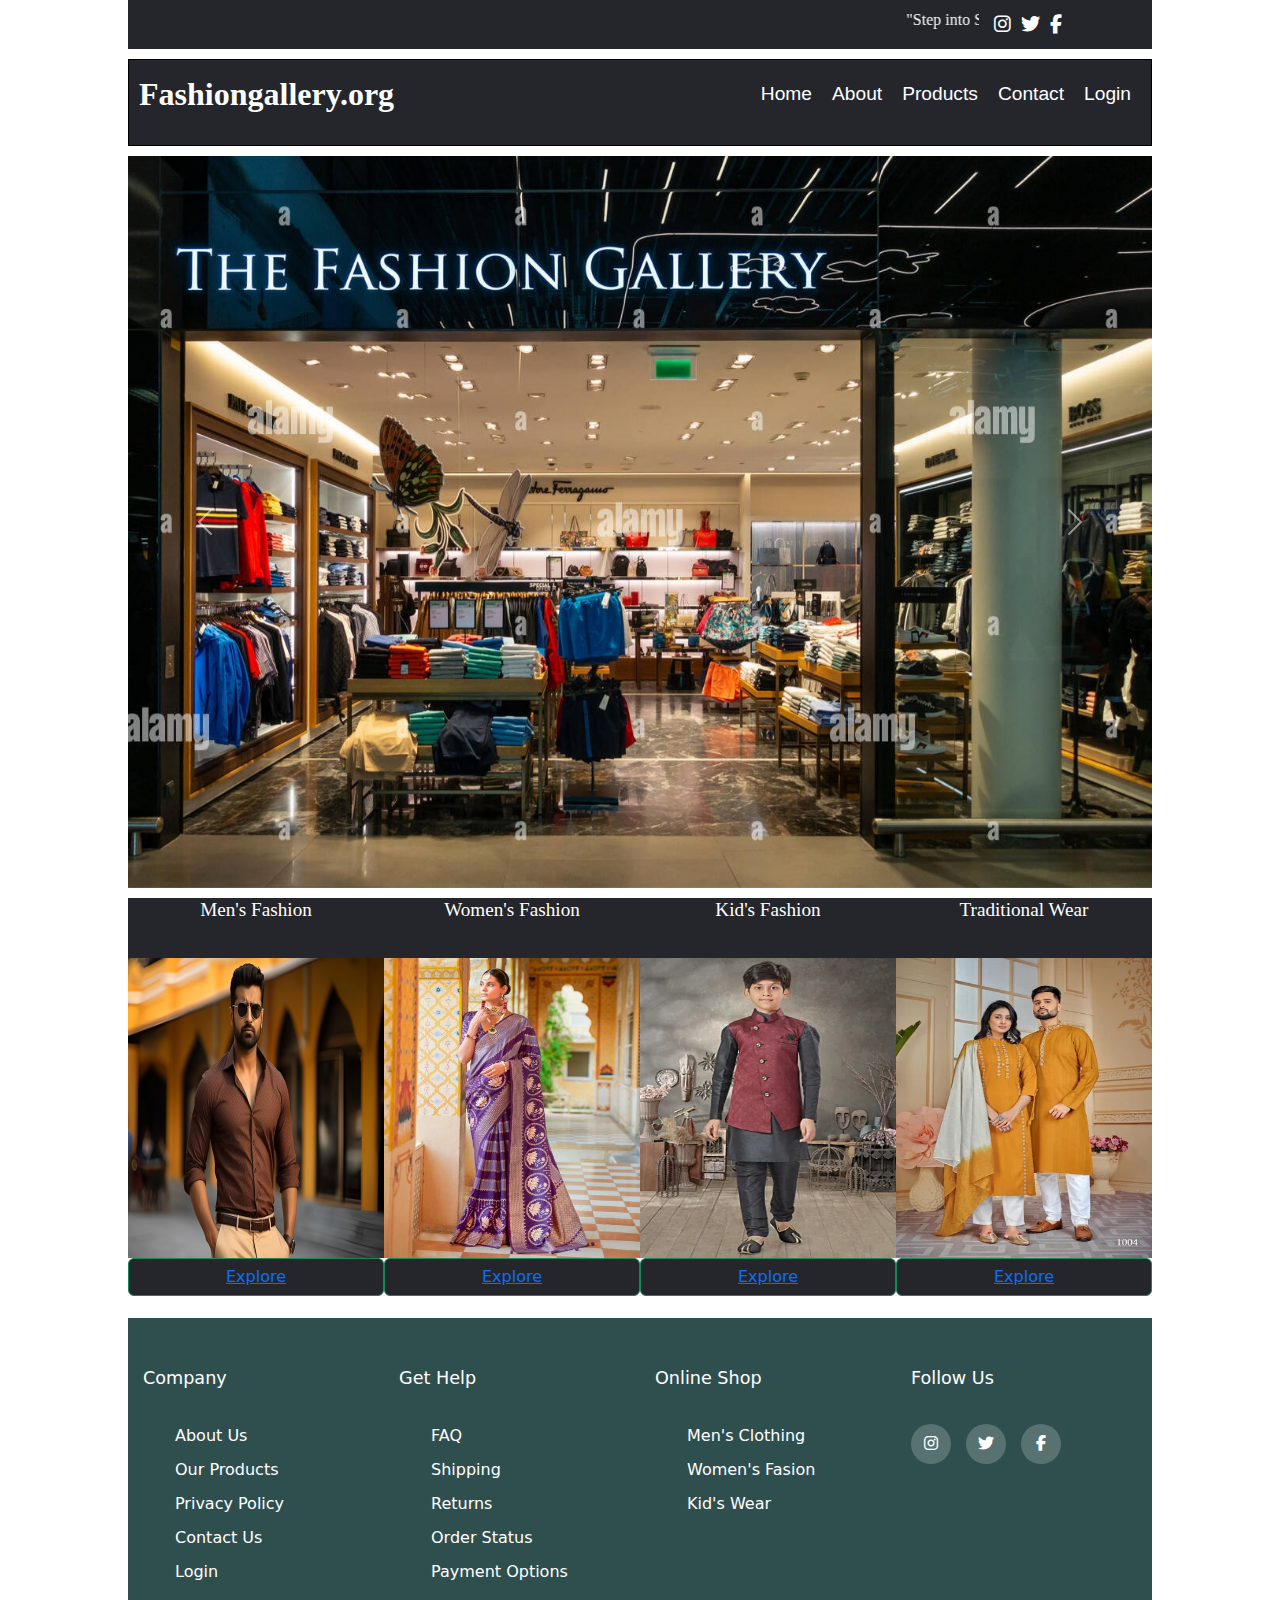
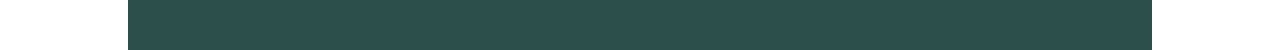
<file: HTML/index.html>
<!DOCTYPE html>
<html lang="en">
  <head>
    <meta charset="UTF-8" />
    <meta name="viewport" content="width=device-width, initial-scale=1.0" />
    <title>Fashiongallery</title>
    <link
      rel="stylesheet"
      href="https://cdnjs.cloudflare.com/ajax/libs/font-awesome/6.5.1/css/all.min.css"
    />
    <link
      href="https://cdn.jsdelivr.net/npm/bootstrap@5.1.3/dist/css/bootstrap.min.css"
      rel="stylesheet"
    />
    <link rel="stylesheet" href="CSS/style.css">      
  </head>
  <body>
    <div class="container1">
      <div class="help">
        <marquee
          scrollamount="10"
          onmouseover="this.stop()"
          onmouseleave="this.start()"
        >
          <div class="contact">
            <h4 style="font-size: 16px">
                "Step into Style: Unveil Your Unique Elegance with Our Latest Arrivals! Discover Fashion that 
                Speaks Volumes Where Trends Meet Timeless. Elevate Your Wardrobe Today!"
            </h4>
          </div>
        </marquee>
        <div class="icons">
          <i class="fa-brands fa-instagram b1"></i>
          <i class="fa-brands fa-twitter b1"></i>
          <i class="fa-brands fa-facebook-f b1"></i>
        </div>
      </div>
      <div class="logo-menu-div">
        <div class="logo">
          <label>Fashiongallery.org</label>
        </div>
        <div class="menu">
          <ul>
            <li><a href="index.html">Home</a></li>
            <li><a href="about.html">About</a></li>
            <li><a href="product.html">Products</a></li>
            <li><a href="Contact.html">Contact</a></li>
            <li><a href="login.html">Login</a></li>
          </ul>
        </div>
      </div>
      <div class="slider">
        <div
          id="carouselExampleControls"
          class="carousel slide"
          data-bs-ride="carousel"
        >
          <div class="carousel-inner">
            <div class="carousel-item active">
              <img src="Images/Image-2.jpg" class="d-block w-100" alt="..." />
            </div>
            <div class="carousel-item">
              <img src="Images/Image-5.avif" class="d-block w-100" alt="..." />
            </div>
            <div class="carousel-item">
              <img src="Images/Image-9.jpg" class="d-block w-100" alt="..." />
            </div>
          </div>
          <button
            class="carousel-control-prev"
            type="button"
            data-bs-target="#carouselExampleControls"
            data-bs-slide="prev"
          >
            <span class="carousel-control-prev-icon" aria-hidden="true"></span>
            <span class="visually-hidden">Previous</span>
          </button>
          <button
            class="carousel-control-next"
            type="button"
            data-bs-target="#carouselExampleControls"
            data-bs-slide="next"
          >
            <span class="carousel-control-next-icon" aria-hidden="true"></span>
            <span class="visually-hidden">Next</span>
          </button>
        </div>
      </div>
      <div class="box">
        <div class="b1">
          <div class="text-heading">
            <h3>Men's Fashion</h3>
          </div>
          <div class="img-div">
            <img src="Images/Image-6.jpg" id="eg4" />
          </div>
          <button class="btn btn-success" style="background-color: #24262B;"><a href="Menfashion.html">Explore</a></button>
        </div>
        <div class="b1">
          <div class="text-heading">
            <h3>Women's Fashion</h3>
          </div>
          <div class="img-div">
            <img src="Images/Image-7.jpg" id="eg1" />
          </div>
          <button class="btn btn-success"  style="background-color: #24262B;"><a href="womenfashion.html">Explore</a></button>
        </div>
        <div class="b1">
          <div class="text-heading">
            <h3>Kid's Fashion</h3>
          </div>
          <div class="img-div">
            <img src="Images/Image-8.webp" id="eg2" />
          </div>
          <button class="btn btn-success"  style="background-color: #24262B;"><a href="kidsfashion.html">Explore</a></button>
        </div>
        <div class="b1">
            <div class="text-heading">
              <h3>Traditional Wear</h3>
            </div>
            <div class="img-div">
              <img src="Images/Image-94.webp" id="eg2" />
            </div>
            <button class="btn btn-success"  style="background-color: #24262B;"><a href="Traditional.html">Explore</a></button>
          </div>
      </div>
      <footer class="footer">
        <div class="footercon">
          <div class="row1">
            <div class="footer-col">
              <h4>Company</h4>
              <ul>
                <li><a href="about.html">about us</a></li>
                <li><a href="product.html">Our Products</a></li>
                <li><a href="about.html">privacy policy</a></li>
                <li><a href="Contact.html">Contact us</a></li>
                <li><a href="login.html">Login</a></li>
              </ul>
            </div>
            <div class="footer-col">
              <h4>Get help</h4>
              <ul>
                <li><a href="#">FAQ</a></li>
                <li><a href="#">shipping</a></li>
                <li><a href="#">Returns</a></li>
                <li><a href="#">Order Status</a></li>
                <li><a href="#">Payment options</a></li>
              </ul>
            </div>
            <div class="footer-col">
              <h4>Online shop</h4>
              <ul>
                <li><a href="Menfashion.html">Men's Clothing</a></li>
                <li><a href="womenfashion.html">Women's Fasion</a></li>
                <li><a href="kidsfashion.html">Kid's Wear</a></li>
              </ul>
            </div>
            <div class="footer-col">
              <h4>Follow us</h4>
              <div class="social-links">
                <a href="https://www.instagram.com/sem/campaign/emailsignup/?campaign_id=13530338610&extra_1=s%7Cc%7C547419127631%7Ce%7Cinstagram%20%27%7C&placement=&creative=547419127631&keyword=instagram%20%27&partner_id=googlesem&extra_2=campaignid%3D13530338610%26adgroupid%3D126262414014%26matchtype%3De%26network%3Dg%26source%3Dnotmobile%26search_or_content%3Ds%26device%3Dc%26devicemodel%3D%26adposition%3D%26target%3D%26targetid%3Dkwd-1321618851291%26loc_physical_ms%3D9062097%26loc_interest_ms%3D%26feeditemid%3D%26param1%3D%26param2%3D&gad_source=1&gclid=CjwKCAjw48-vBhBbEiwAzqrZVIAQv4XXbKO-lHgjV17gUsDzRbAqpyuKrR6lSXBh-9HifntJjYmQXBoCfuEQAvD_BwE"><i class="fa-brands fa-instagram b1"></i></a>
                <a href="https://twitter.com/i/flow/login"> <i class="fa-brands fa-twitter b1"></i></a>
                <a href="https://www.facebook.com/login/"><i class="fa-brands fa-facebook-f b1"></i></a>
              </div>
            </div>
          </div>
        </div>
      </footer>
    </div>
    <script src="https://cdn.jsdelivr.net/npm/@popperjs/core@2.10.2/dist/umd/popper.min.js"></script>
    <script src="https://cdn.jsdelivr.net/npm/bootstrap@5.1.3/dist/js/bootstrap.min.js"></script>
  </body>
</html>
</file>
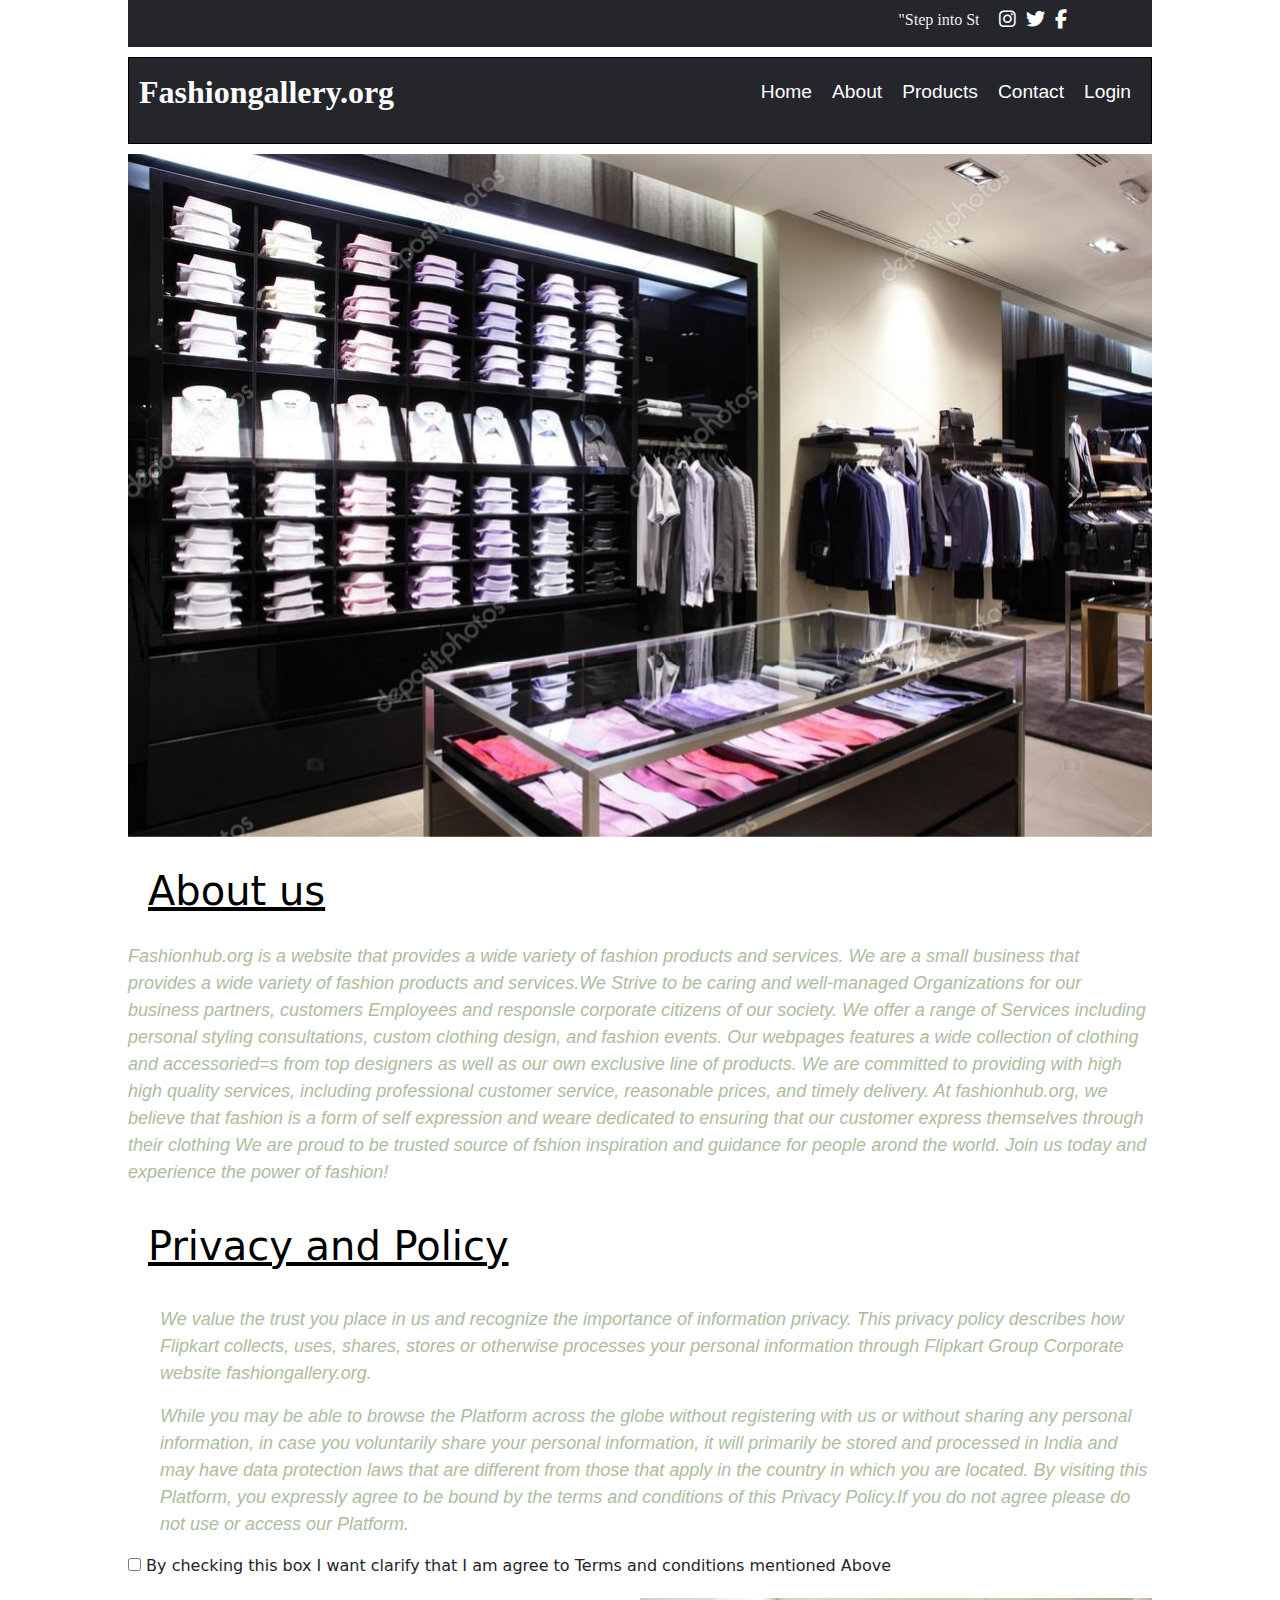
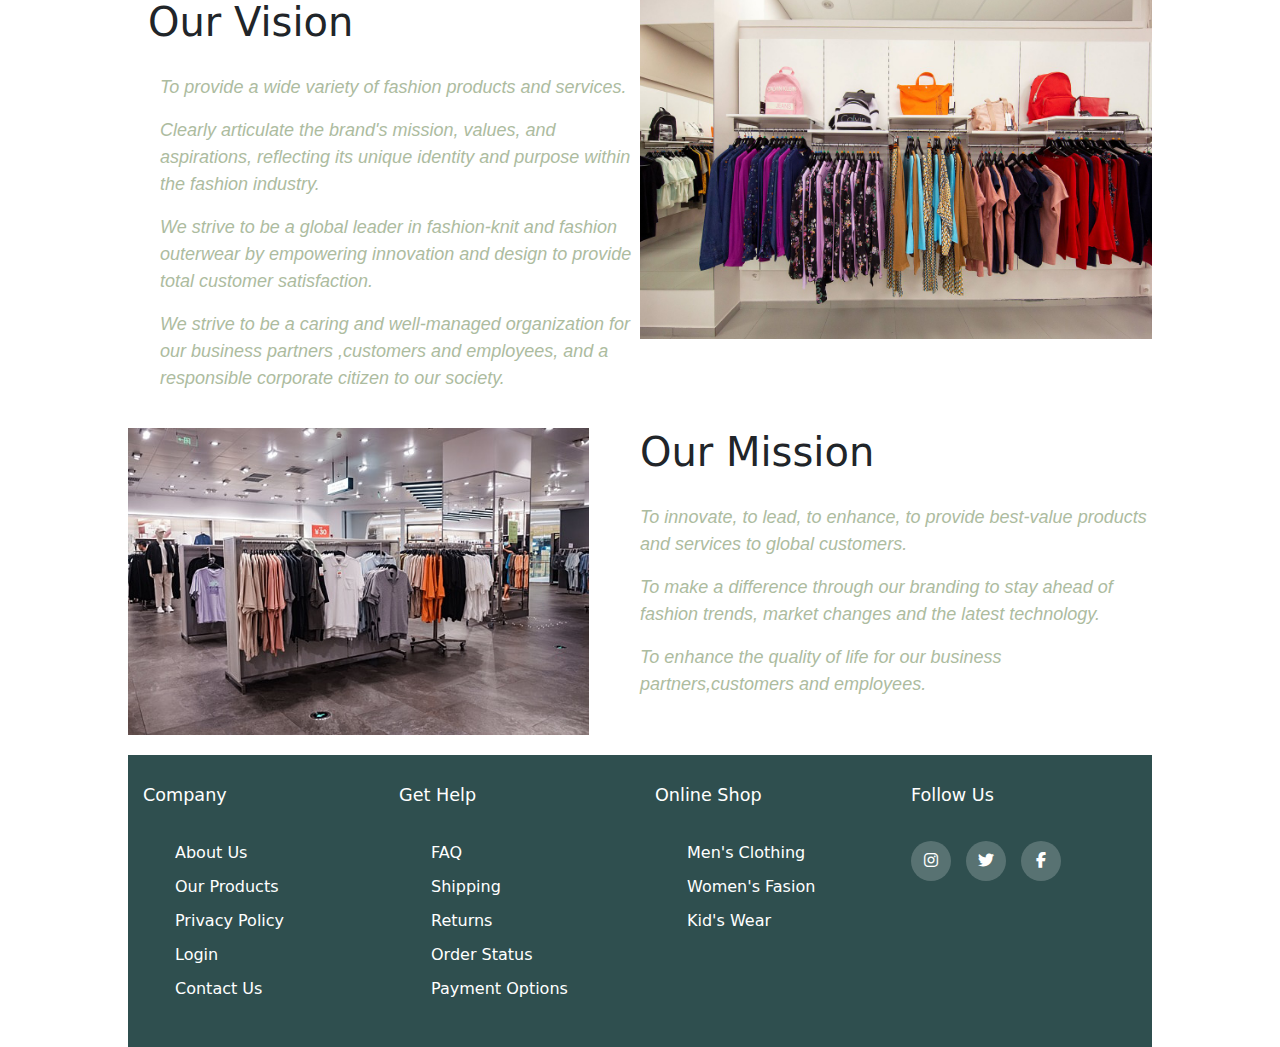
<file: HTML/about.html>
<!DOCTYPE html>
<html lang="en">

<head>
    <meta charset="UTF-8">
    <meta name="viewport" content="width=device-width, initial-scale=1.0">
    <title>Fashiongallery</title>
    <link rel="stylesheet" href="CSS/about.css">
    <link rel="stylesheet" href="https://cdnjs.cloudflare.com/ajax/libs/font-awesome/6.5.1/css/all.min.css" />
    <link href="https://cdn.jsdelivr.net/npm/bootstrap@5.1.3/dist/css/bootstrap.min.css" rel="stylesheet" />
</head>
<body>
    <div class="container1">
        <div class="help">
            <marquee scrollamount="10" onmouseover="this.stop()" onmouseleave="this.start()">
                <div class="contact">
                    <h4 style="font-size: 16px">
                        "Step into Style: Unveil Your Unique Elegance with Our Latest Arrivals! Discover Fashion that
                        Speaks Volumes Where Trends Meet Timeless. Elevate Your Wardrobe Today!"
                    </h4>
                </div>
            </marquee>
            <div class="icons">
                <i class="fa-brands fa-instagram b1"></i>
                <i class="fa-brands fa-twitter b1"></i>
                <i class="fa-brands fa-facebook-f b1"></i>
            </div>
        </div>
        <div class="logo-menu-div">
            <div class="logo">
                <label>Fashiongallery.org</label>
            </div>
            <div class="menu">
                <ul>
                    <li><a href="index.html">Home</a></li>
                    <li><a href="about.html">About</a></li>
                    <li><a href="product.html">Products</a></li>
                    <li><a href="Contact.html">Contact</a></li>
                    <li><a href="login.html">Login</a></li>
                </ul>
            </div>
        </div>
        <div class="slider">
            <div id="carouselExampleControls" class="carousel slide" data-bs-ride="carousel">
                <div class="carousel-inner">
                    <div class="carousel-item active">
                        <img src="Images/Image-45.jpg" class="d-block w-100" alt="..." />
                    </div>
                    <div class="carousel-item">
                        <img src="Images/Image-47.jpg" class="d-block w-100" alt="..." />
                    </div>
                </div>
                <button class="carousel-control-prev" type="button" data-bs-target="#carouselExampleControls"
                    data-bs-slide="prev">
                    <span class="carousel-control-prev-icon" aria-hidden="true"></span>
                    <span class="visually-hidden">Previous</span>
                </button>
                <button class="carousel-control-next" type="button" data-bs-target="#carouselExampleControls"
                    data-bs-slide="next">
                    <span class="carousel-control-next-icon" aria-hidden="true"></span>
                    <span class="visually-hidden">Next</span>
                </button>
            </div>
        </div>
        <div class="Aboutus">
            <h1 style="text-decoration: underline; color:black;">About us</h1>
            <p>
                Fashionhub.org is a website that provides a wide variety of fashion products and services.
                We are a small business that provides a wide variety of fashion products and services.We
                Strive to be caring and well-managed Organizations for our business partners, customers
                Employees and responsle corporate citizens of our society. We offer a range of Services
                including personal styling consultations, custom clothing design, and fashion events.
                Our webpages features a wide collection of clothing and accessoried=s from top designers
                as well as our own exclusive line of products. We are committed to providing with high
                high quality services, including professional customer service, reasonable prices, and
                timely delivery. At fashionhub.org, we believe that fashion is a form of self expression
                and weare dedicated to ensuring that our customer express themselves through their clothing
                We are proud to be trusted source of fshion inspiration and guidance for people arond the
                world. Join us today and experience the power of fashion!
            </p>
        </div>
        <div class="Terms">
            <h1 style="text-decoration: underline; color:black;">Privacy and Policy</h1>
            <p>
            <ul>
                <li>
                    <p>
                        We value the trust you place in us and recognize the importance of information privacy.
                        This privacy policy describes how Flipkart collects, uses, shares, stores or otherwise
                        processes your personal information through Flipkart Group Corporate website fashiongallery.org.
                    </p>
                <li>
                    <p>
                        While you may be able to browse the Platform across the globe without registering with us or
                        without sharing any personal information, in case you voluntarily share your personal
                        information,
                        it will primarily be stored and processed in India and may have data protection laws that are
                        different
                        from those that apply in the country in which you are located. By visiting this Platform, you
                        expressly
                        agree to be bound by the terms and conditions of this Privacy Policy.If you do not agree please
                        do not use or access our Platform.
                    </p>
                </li>
                </li>
            </ul>
            </p>
            <input type="checkbox" id="privacy-policy-agree" name="privacy_policy_agree" />
            <label for="privacy-policy-agree">By checking this box I want clarify that I am agree to Terms and
                conditions mentioned Above</label>
        </div>
        <div class="Vision-Mission">
            <div class="slider-image">
                <img src="Images/Image-9.jpg" alt="" />
                <h1>Our Vision</h1>
                <ul>
                    <li>
                        <p>
                            To provide a wide variety of fashion products and services.
                        </p>
                    <li>
                        <p>
                            Clearly articulate the brand's mission, values, and aspirations,
                            reflecting its unique identity and purpose within the fashion industry.
                        </p>
                    </li>
                    <li>
                        <p>
                            We strive to be a global leader in fashion-knit and fashion
                            outerwear by empowering innovation and design to provide total
                            customer satisfaction.
                        </p>
                    <li>
                        <p>
                            We strive to be a caring and well-managed organization for
                            our business partners ,customers and employees, and a responsible
                            corporate citizen to our society.
                        </p>
                    </li>
                    </li>
                    </li>
                </ul>
            </div>
            <div class="slider-image-left">
                <img style="width: 90%;" src="Images/Image-1.jpg" alt="" />
            </div>
            <h1>Our Mission</h1>
                <ul>
                    <li>
                        <p>
                            To innovate, to lead, to enhance, to provide best-value products and services to global
                            customers.
                        </p>
                    <li>
                        <p>
                            To make a difference through our branding to stay ahead of fashion trends, market changes
                            and the latest technology.
                        </p>
                    </li>
                    <li>
                        <p>
                            To enhance the quality of life for our business partners,customers and employees.
                    </li>
                    </li>
                </ul>
        </div>
        <footer class="footer">
            <div class="footercon">
              <div class="row1">
                <div class="footer-col">
                  <h4>Company</h4>
                  <ul>
                    <li><a href="about.html">about us</a></li>
                    <li><a href="product.html">Our Products</a></li>
                    <li><a href="about.html">privacy policy</a></li>
                    <li><a href="login.html">Login</a></li>
                    <li><a href="Contact.html">Contact us</a></li>
                  </ul>
                </div>
                <div class="footer-col">
                  <h4>Get help</h4>
                  <ul>
                    <li><a href="#">FAQ</a></li>
                    <li><a href="#">shipping</a></li>
                    <li><a href="#">Returns</a></li>
                    <li><a href="#">Order Status</a></li>
                    <li><a href="#">Payment options</a></li>
                  </ul>
                </div>
                <div class="footer-col">
                  <h4>Online shop</h4>
                  <ul>
                    <li><a href="Menfashion.html">Men's Clothing</a></li>
                    <li><a href="womenfashion.html">Women's Fasion</a></li>
                    <li><a href="kidsfashion.html">Kid's Wear</a></li>
                  </ul>
                </div>
                <div class="footer-col">
                  <h4>Follow us</h4>
                  <div class="social-links">
                    <a href="https://www.instagram.com/sem/campaign/emailsignup/?campaign_id=13530338610&extra_1=s%7Cc%7C547419127631%7Ce%7Cinstagram%20%27%7C&placement=&creative=547419127631&keyword=instagram%20%27&partner_id=googlesem&extra_2=campaignid%3D13530338610%26adgroupid%3D126262414014%26matchtype%3De%26network%3Dg%26source%3Dnotmobile%26search_or_content%3Ds%26device%3Dc%26devicemodel%3D%26adposition%3D%26target%3D%26targetid%3Dkwd-1321618851291%26loc_physical_ms%3D9062097%26loc_interest_ms%3D%26feeditemid%3D%26param1%3D%26param2%3D&gad_source=1&gclid=CjwKCAjw48-vBhBbEiwAzqrZVIAQv4XXbKO-lHgjV17gUsDzRbAqpyuKrR6lSXBh-9HifntJjYmQXBoCfuEQAvD_BwE"><i class="fa-brands fa-instagram b1"></i></a>
                    <a href="https://twitter.com/?lang=en"> <i class="fa-brands fa-twitter b1"></i></a>
                    <a href="https://www.facebook.com/"><i class="fa-brands fa-facebook-f b1"></i></a>
                  </div>
                </div>
              </div>
            </div>
          </footer>
        <script src="https://cdn.jsdelivr.net/npm/@popperjs/core@2.10.2/dist/umd/popper.min.js"></script>
        <script src="https://cdn.jsdelivr.net/npm/bootstrap@5.1.3/dist/js/bootstrap.min.js"></script>
</body>
</html>
</file>
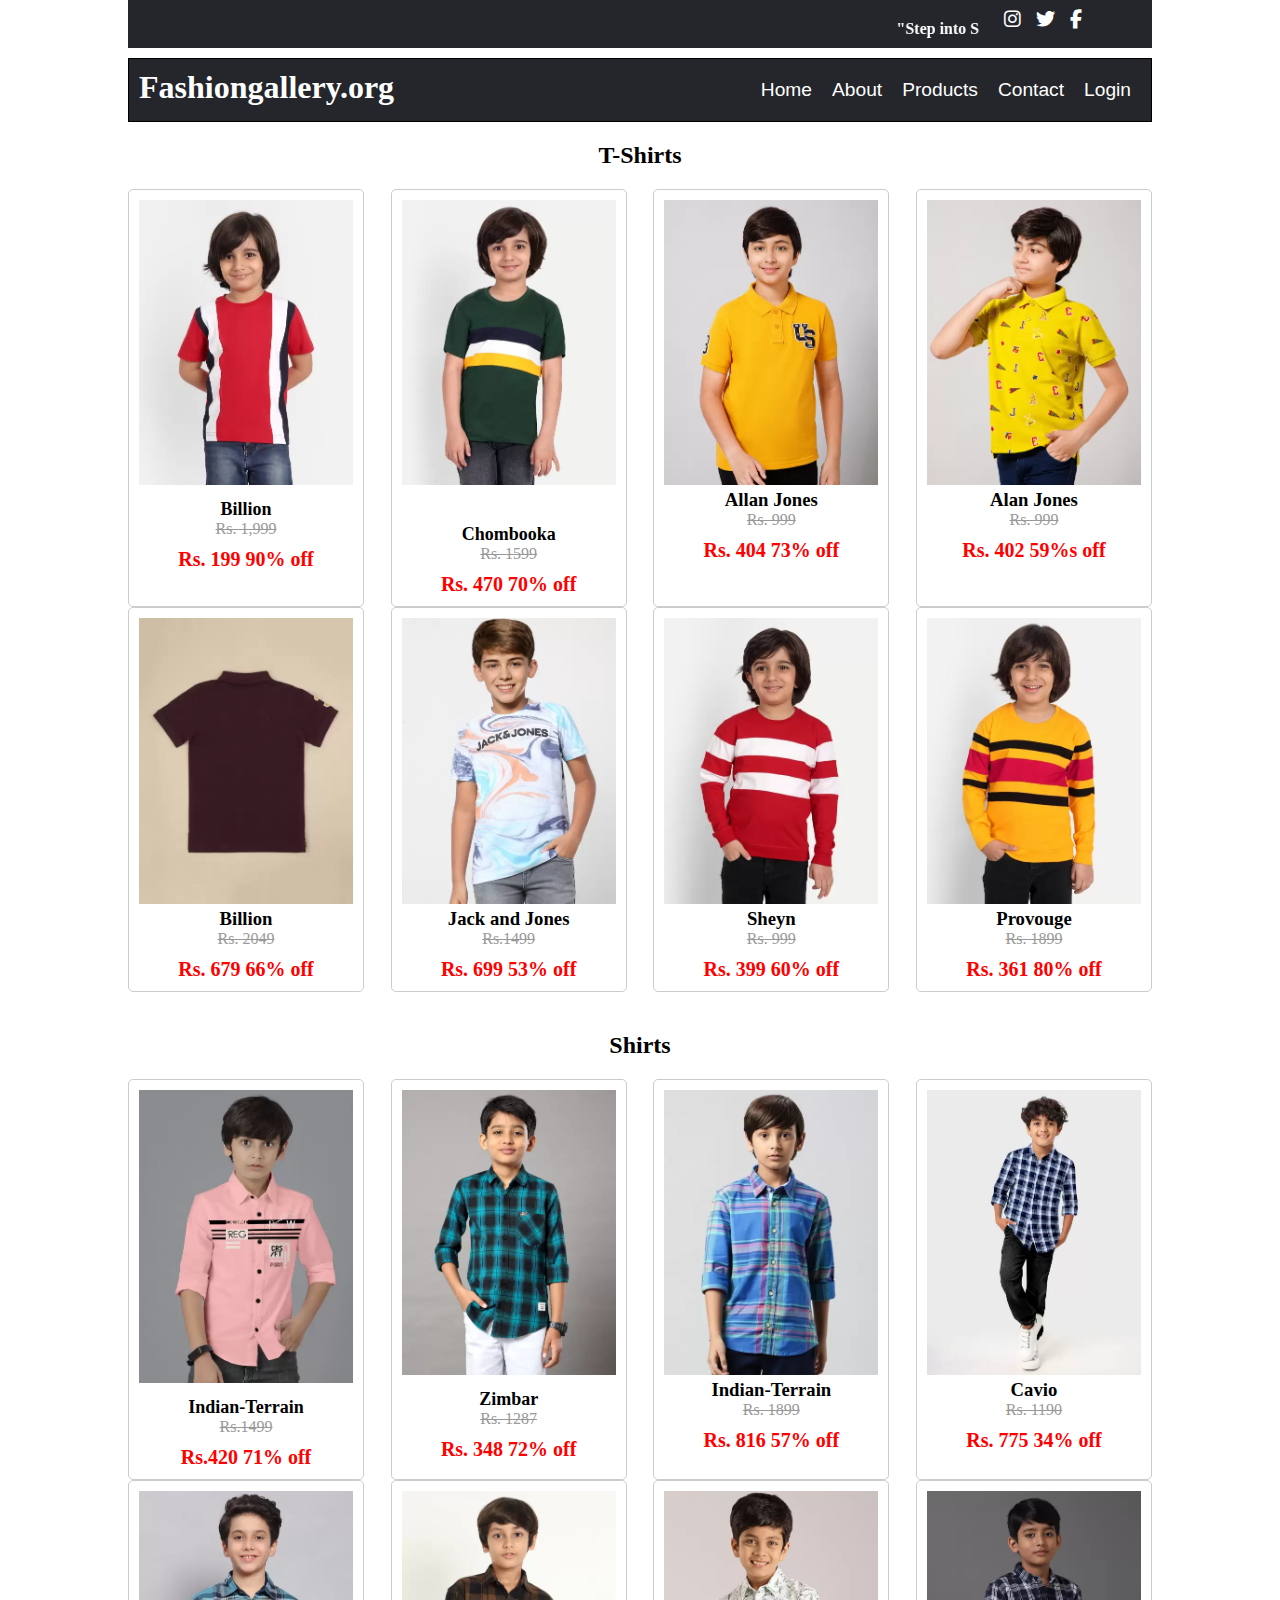
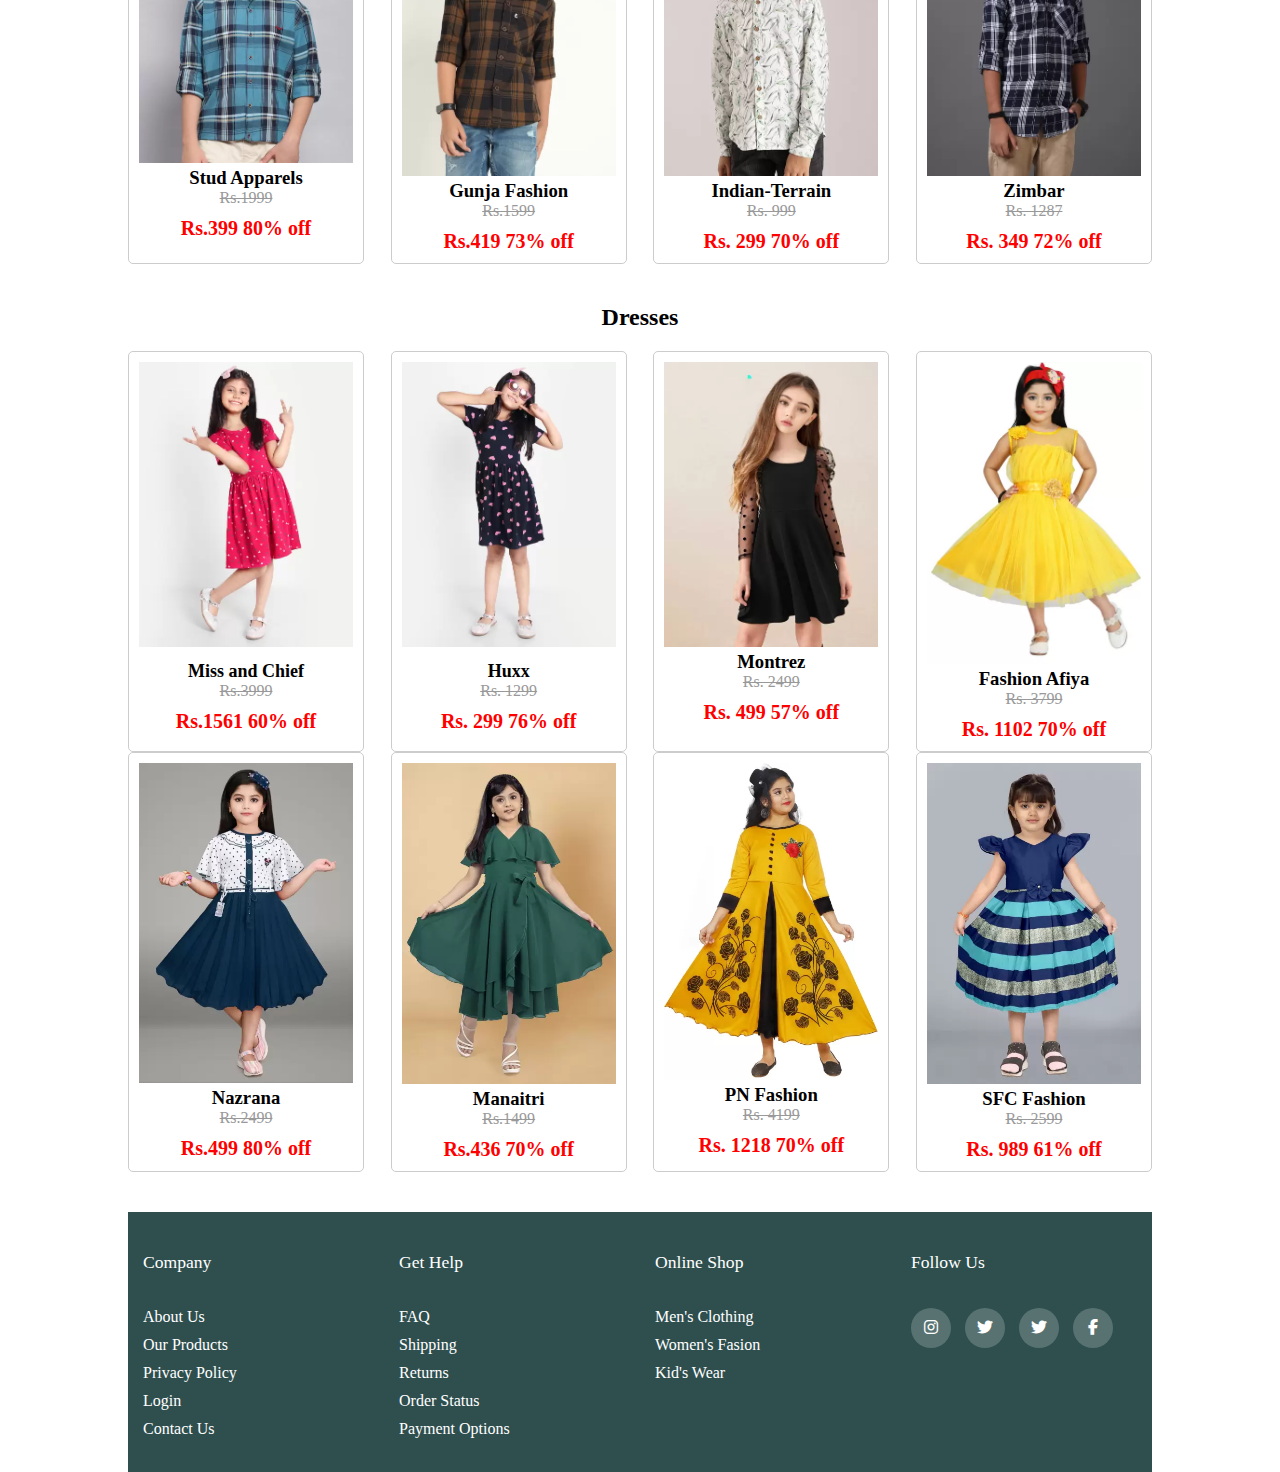
<file: HTML/kidsfashion.html>
<!DOCTYPE html>
<html lang="en">
<head>
    <meta charset="UTF-8">
    <meta name="viewport" content="width=device-width, initial-scale=1.0">
    <title>Fashiongallery</title>
    <link rel="stylesheet" href="CSS/menu3.css">
    <link
    rel="stylesheet"
    href="https://cdnjs.cloudflare.com/ajax/libs/font-awesome/6.5.1/css/all.min.css"
  />
  <style>
    
  </style>
</head>
<body>
    <div class="container1">
        <div class="help">
          <marquee
            scrollamount="10"
            onmouseover="this.stop()"
            onmouseleave="this.start()"
          >
            <div class="contact">
              <h4 style="font-size: 16px">
                  "Step into Style: Unveil Your Unique Elegance with Our Latest Arrivals! Discover Fashion that 
                  Speaks Volumes Where Trends Meet Timeless. Elevate Your Wardrobe Today!"
              </h4>
            </div>
          </marquee>
          <div class="icons">
            <i class="fa-brands fa-instagram b1"></i>
            <i class="fa-brands fa-twitter b1"></i>
            <i class="fa-brands fa-facebook-f b1"></i>
          </div>
        </div>
        <div class="logo-menu-div">
          <div class="logo">
            <label>Fashiongallery.org</label>
          </div>
          <div class="menu">
            <ul>
              <li><a href="index.html">Home</a></li>
              <li><a href="about.html">About</a></li>
              <li><a href="product.html">Products</a></li>
              <li><a href="Contact.html">Contact</a></li>
              <li><a href="login.html">Login</a></li>
            </ul>
          </div>
        </div>
        <h2>T-Shirts</h2>
        <div class="images">
            <div class="product">
                <img src="Images/Image-70.webp" alt="Product 1">
                <div class="product-info">
                    <h3>Billion</h3>
                    <p style="text-decoration: line-through;">Rs. 1,999</p>
                    <h4>Rs. 199 90% off</h4>
                </div>
            </div>
            <div class="product">
                <img src="Images/Image-71.webp" alt="Product 2" style="padding-bottom: 25px;">
                <div class="product-info">
                    <h3>Chombooka</h3>
                    <p style="text-decoration: line-through;">Rs. 1599</p>
                    <h4>Rs. 470 70% off</h4>
                </div>
            </div>
            <div class="product">
                <img src="Images/Image-72.webp" alt="Product 3">
                <div class="produt-info">
                    <h3>Allan Jones</h3>
                    <p style="text-decoration: line-through;">Rs. 999</p>
                    <h4>Rs. 404 73% off</h4>
                </div>
            </div>
            <div class="product">
                <img src="Images/Image-73.webp" alt="Product 4">
                <div class="produt-info">
                    <h3>Alan Jones</h3>
                    <p style="text-decoration: line-through;">Rs. 999</p>
                    <h4>Rs. 402 59%s off</h4>
                </div>
            </div>
            <div class="product">
                <img src="Images/Image-74.webp" alt="Product 5">
                <div class="produt-info">
                    <h3>Billion</h3>
                    <p style="text-decoration: line-through;">Rs. 2049</p>
                    <h4>Rs. 679 66% off</h4>
                </div>
            </div>
            <div class="product">
                <img src="Images/Image-75.webp" alt="Product 6">
                <div class="produt-info">
                    <h3>Jack and Jones</h3>
                    <p style="text-decoration: line-through;">Rs.1499</p>
                    <h4>Rs. 699 53% off</h4>
                </div>
            </div>
            <div class="product">
                <img src="Images/Image-76.webp" alt="Product 7">
                <div class="produt-info">
                    <h3>Sheyn</h3>
                    <p style="text-decoration: line-through;">Rs. 999</p>
                    <h4>Rs. 399 60% off</h4>
                </div>
            </div>
            <div class="product">
                <img src="Images/Image-77.webp" alt="Product 8">
                <div class="produt-info">
                    <h3>Provouge</h3>
                    <p style="text-decoration: line-through;">Rs. 1899</p>
                    <h4>Rs. 361 80% off</h4>
                </div>
            </div>
        </div>
        <h2>Shirts</h2>
        <div class="images">
            <div class="product">
                <img src="Images/Image-78.webp" alt="Product 1">
                <div class="product-info">
                    <h3>Indian-Terrain</h3>
                    <p style="text-decoration: line-through;">Rs.1499</p>
                    <h4>Rs.420 71% off</h4>
                </div>
            </div>
            <div class="product">
                <img src="Images/Image-79.webp" alt="Product 2">
                <div class="product-info">
                    <h3>Zimbar</h3>
                    <p style="text-decoration: line-through;">Rs. 1287</p>
                    <h4>Rs. 348 72% off</h4>
                </div>
            </div>
            <div class="product">
                <img src="Images/Image-80.webp" alt="Product 3">
                <div class="produt-info">
                    <h3>Indian-Terrain</h3>
                    <p style="text-decoration: line-through;">Rs. 1899</p>
                    <h4>Rs. 816 57% off</h4>
                </div>
            </div>
            <div class="product">
                <img src="Images/Image-81.webp" alt="Product 4">
                <div class="produt-info">
                    <h3>Cavio</h3>
                    <p style="text-decoration: line-through;">Rs. 1190</p>
                    <h4>Rs. 775 34% off</h4>
                </div>
            </div>
            <div class="product">
                <img src="Images/Image-82.webp" alt="Product 5">
                <div class="produt-info">
                    <h3>Stud Apparels</h3>
                    <p style="text-decoration: line-through;">Rs.1999</p>
                    <h4>Rs.399 80% off</h4>
                </div>
            </div>
            <div class="product">
                <img src="Images/Image-83.webp" alt="Product 6">
                <div class="produt-info">
                    <h3>Gunja Fashion</h3>
                    <p style="text-decoration: line-through;">Rs.1599</p>
                    <h4>Rs.419 73% off</h4>
                </div>
            </div>
            <div class="product">
                <img src="Images/Image-84.webp" alt="Product 7">
                <div class="produt-info">
                    <h3>Indian-Terrain</h3>
                    <p style="text-decoration: line-through;">Rs. 999</p>
                    <h4>Rs. 299 70% off</h4>
                </div>
            </div>
            <div class="product">
                <img src="Images/Image-85.webp" alt="Product 8">
                <div class="produt-info">
                    <h3>Zimbar</h3>
                    <p style="text-decoration: line-through;">Rs. 1287</p>
                    <h4>Rs. 349 72% off</h4>
                </div>
            </div>
        </div>
        <h2>Dresses</h2>
        <div class="images">
            <div class="product">
                <img src="Images/Image-86.webp" alt="Product 1">
                <div class="product-info">
                    <h3>Miss and Chief</h3>
                    <p style="text-decoration: line-through;">Rs.3999</p>
                    <h4>Rs.1561 60% off</h4>
                </div>
            </div>
            <div class="product">
                <img src="Images/Image-87.webp" alt="Product 2">
                <div class="product-info">
                    <h3>Huxx</h3>
                    <p style="text-decoration: line-through;">Rs. 1299</p>
                    <h4>Rs. 299 76% off</h4>
                </div>
            </div>
            <div class="product">
                <img src="Images/Image-88.webp" alt="Product 3">
                <div class="produt-info">
                    <h3>Montrez</h3>
                    <p style="text-decoration: line-through;">Rs. 2499</p>
                    <h4>Rs. 499 57% off</h4>
                </div>
            </div>
            <div class="product">
                <img src="Images/Image-89.webp" alt="Product 4">
                <div class="produt-info">
                    <h3>Fashion Afiya</h3>
                    <p style="text-decoration: line-through;">Rs. 3799</p>
                    <h4>Rs. 1102 70% off</h4>
                </div>
            </div>
            <div class="product">
                <img src="Images/Image-90.webp" alt="Product 5">
                <div class="produt-info">
                    <h3>Nazrana</h3>
                    <p style="text-decoration: line-through;">Rs.2499</p>
                    <h4>Rs.499 80% off</h4>
                </div>
            </div>
            <div class="product">
                <img src="Images/Image-91.webp" alt="Product 6">
                <div class="produt-info">
                    <h3>Manaitri</h3>
                    <p style="text-decoration: line-through;">Rs.1499</p>
                    <h4>Rs.436 70% off</h4>
                </div>
            </div>
            <div class="product">
                <img src="Images/Image-92.webp" alt="Product 7">
                <div class="produt-info">
                    <h3>PN Fashion</h3>
                    <p style="text-decoration: line-through;">Rs. 4199</p>
                    <h4>Rs. 1218 70% off</h4>
                </div>
            </div>
            <div class="product">
                <img src="Images/Image-93.webp" alt="Product 8">
                <div class="produt-info">
                    <h3>SFC Fashion</h3>
                    <p style="text-decoration: line-through;">Rs. 2599</p>
                    <h4>Rs. 989 61% off</h4>
                </div>
            </div>
        </div>
        <footer class="footer">
            <div class="footercon">
              <div class="row1">
                <div class="footer-col">
                  <h4>Company</h4>
                  <ul>
                    <li><a href="about.html">about us</a></li>
                    <li><a href="product.html">Our Products</a></li>
                    <li><a href="about.html">privacy policy</a></li>
                    <li><a href="login.html">Login</a></li>
                    <li><a href="Contact.html">Contact us</a></li>
                  </ul>
                </div>
                <div class="footer-col">
                  <h4>Get help</h4>
                  <ul>
                    <li><a href="#">FAQ</a></li>
                    <li><a href="#">shipping</a></li>
                    <li><a href="#">Returns</a></li>
                    <li><a href="#">Order Status</a></li>
                    <li><a href="#">Payment options</a></li>
                  </ul>
                </div>
                <div class="footer-col">
                  <h4>Online shop</h4>
                  <ul>
                    <li><a href="#">Men's Clothing</a></li>
                    <li><a href="#">Women's Fasion</a></li>
                    <li><a href="#">Kid's Wear</a></li>
                  </ul>
                </div>
                <div class="footer-col">
                  <h4>Follow us</h4>
                  <div class="social-links">
                    <a href="https://www.instagram.com/sem/campaign/emailsignup/?campaign_id=13530338610&extra_1=s%7Cc%7C547419127631%7Ce%7Cinstagram%20%27%7C&placement=&creative=547419127631&keyword=instagram%20%27&partner_id=googlesem&extra_2=campaignid%3D13530338610%26adgroupid%3D126262414014%26matchtype%3De%26network%3Dg%26source%3Dnotmobile%26search_or_content%3Ds%26device%3Dc%26devicemodel%3D%26adposition%3D%26target%3D%26targetid%3Dkwd-1321618851291%26loc_physical_ms%3D9062097%26loc_interest_ms%3D%26feeditemid%3D%26param1%3D%26param2%3D&gad_source=1&gclid=CjwKCAjw48-vBhBbEiwAzqrZVIAQv4XXbKO-lHgjV17gUsDzRbAqpyuKrR6lSXBh-9HifntJjYmQXBoCfuEQAvD_BwE"><i class="fa-brands fa-instagram b1"></i></a>
                    <a href="https://twitter.com/?lang=en"> <i class="fa-brands fa-twitter b1"></i></a>
                    <a href="https://twitter.com/?lang=en"> <i class="fa-brands fa-twitter b1"></i></a>
                    <a href="https://www.facebook.com/"><i class="fa-brands fa-facebook-f b1"></i></a>
                  </div>
                </div>
              </div>
            </div>
          </footer>
</body>
</html>
</file>
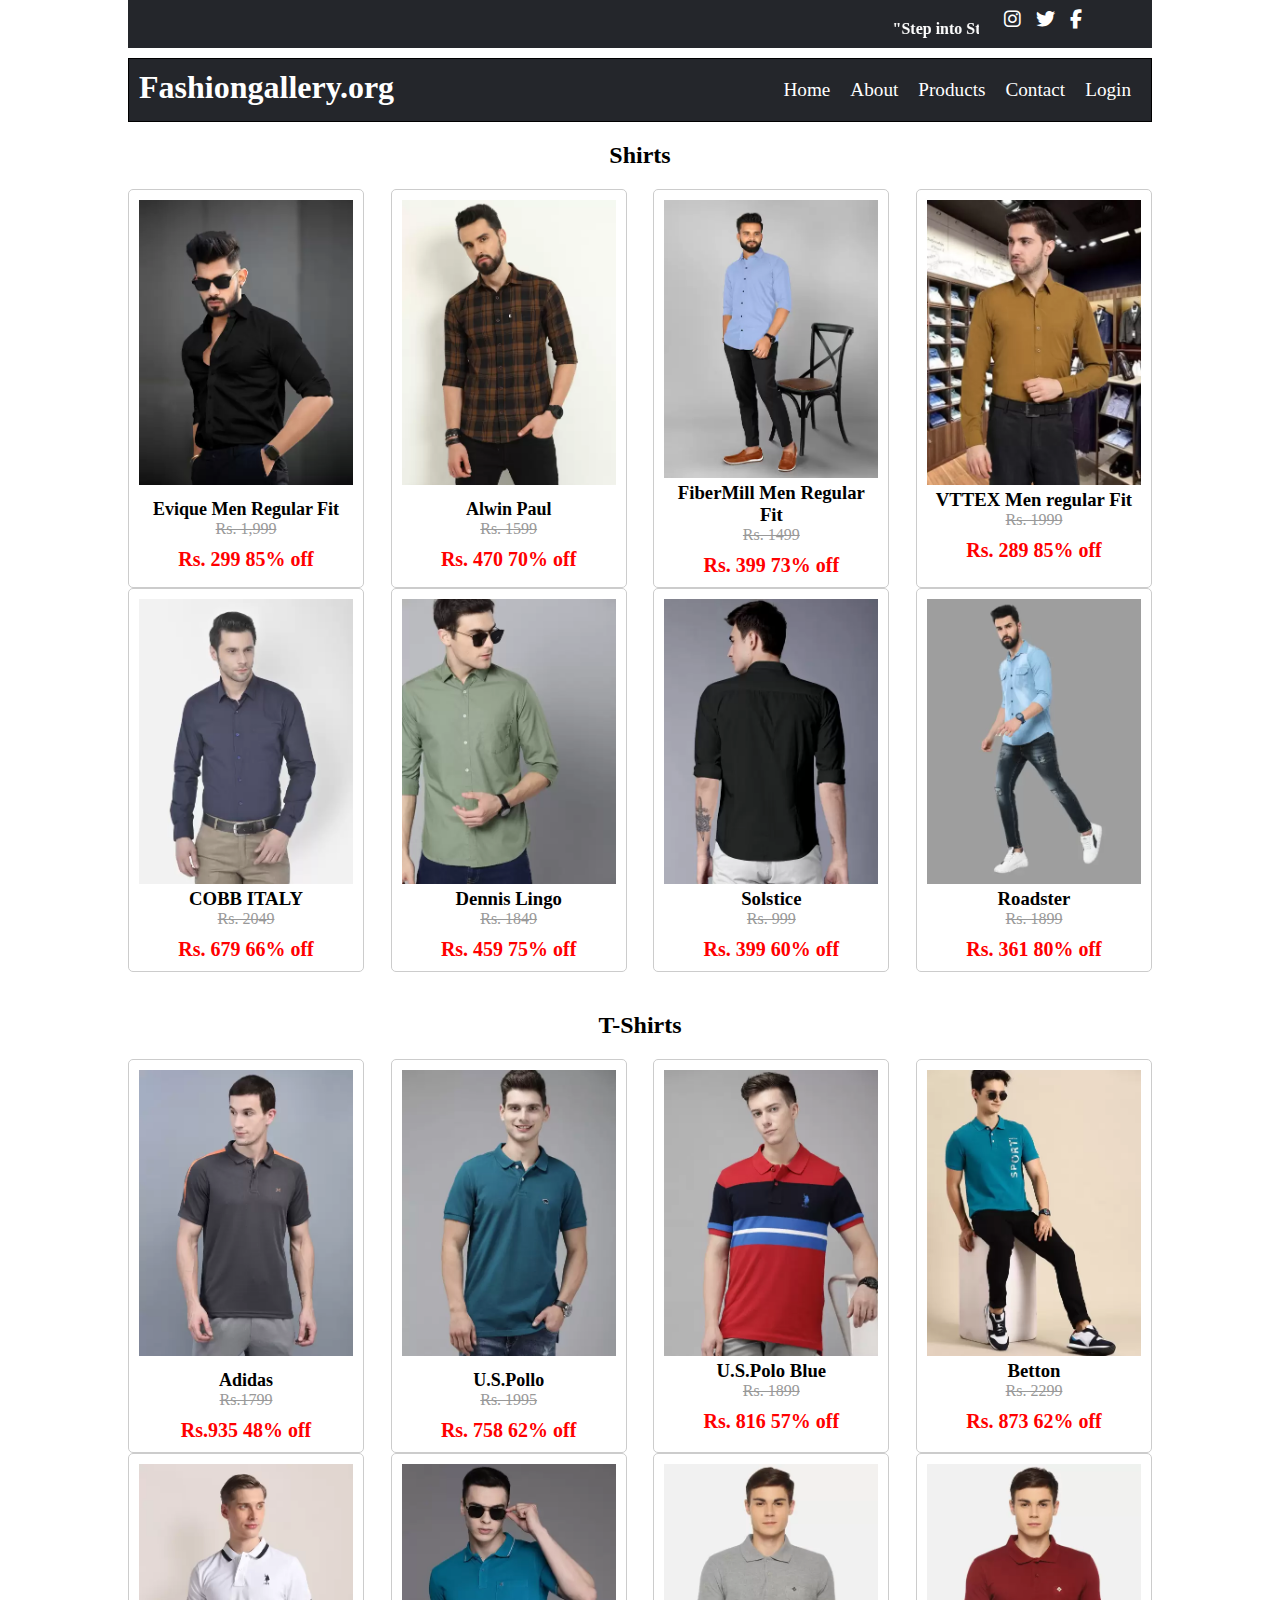
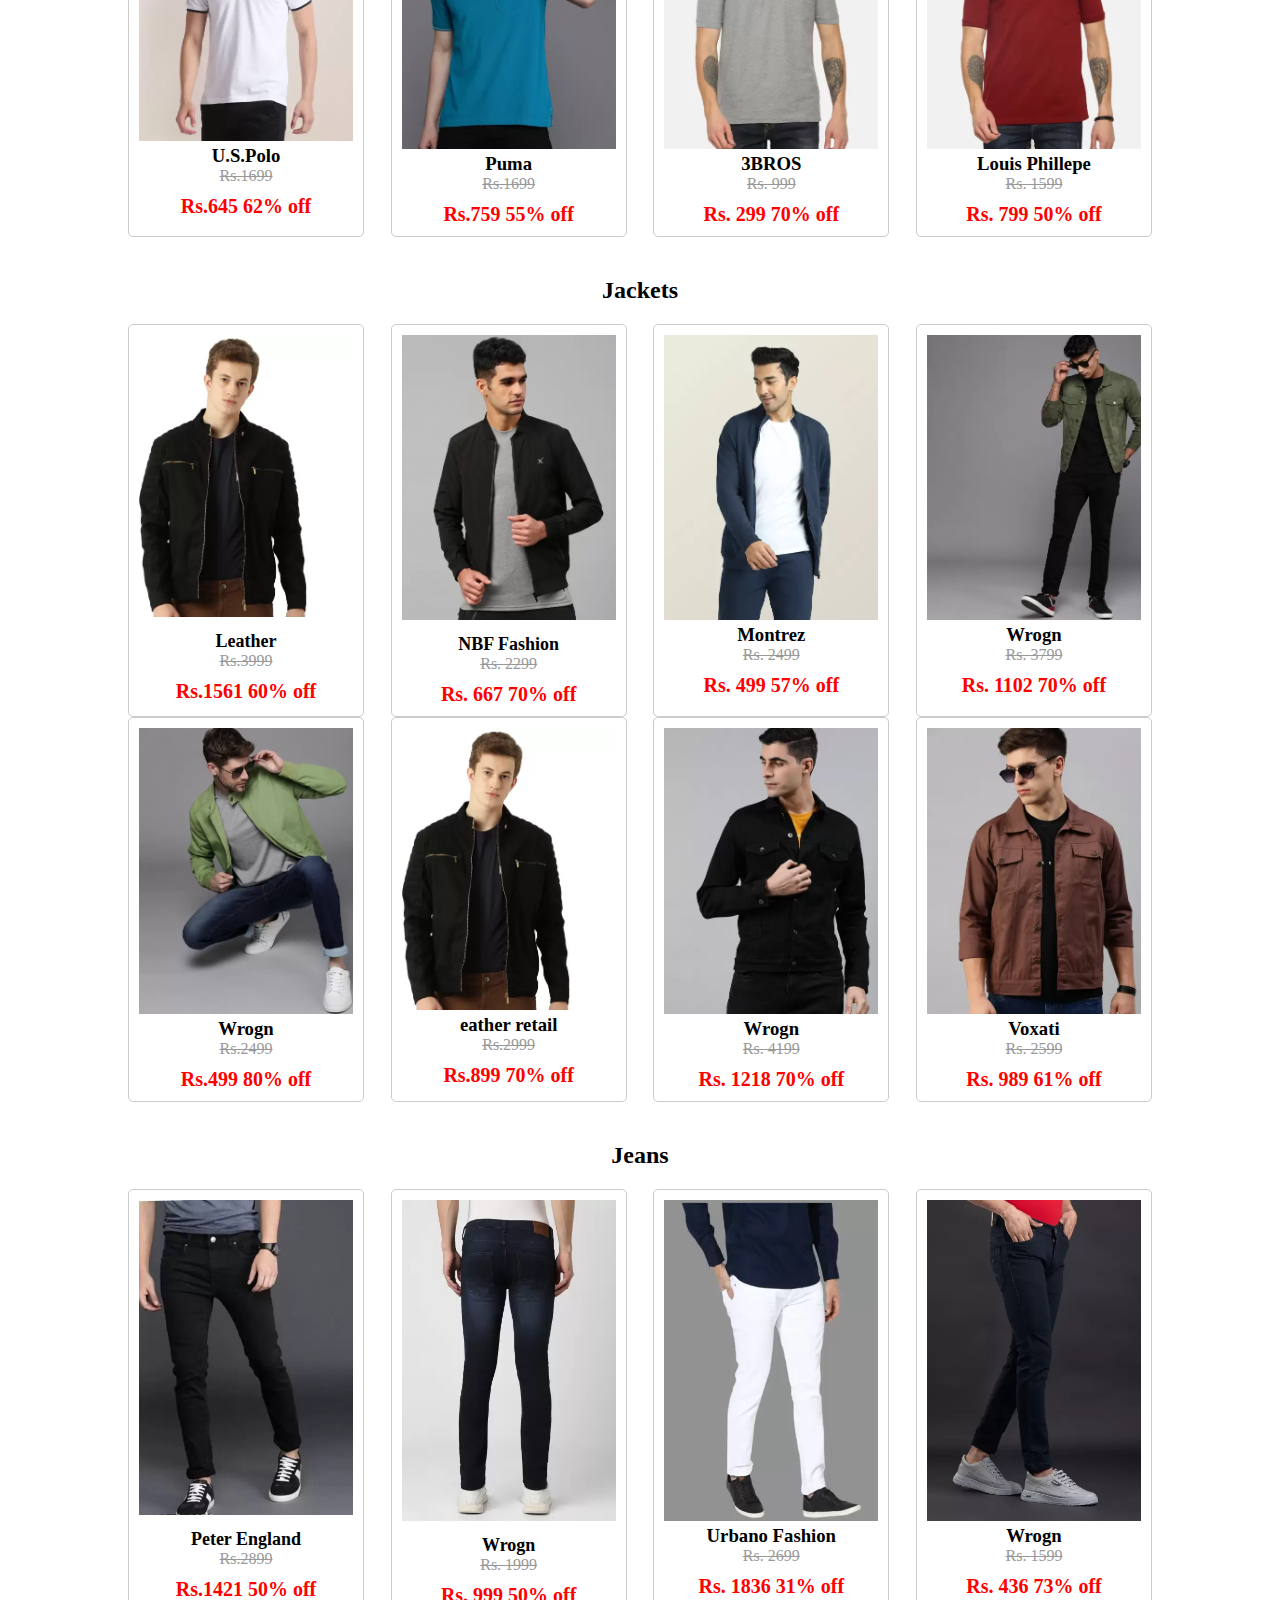
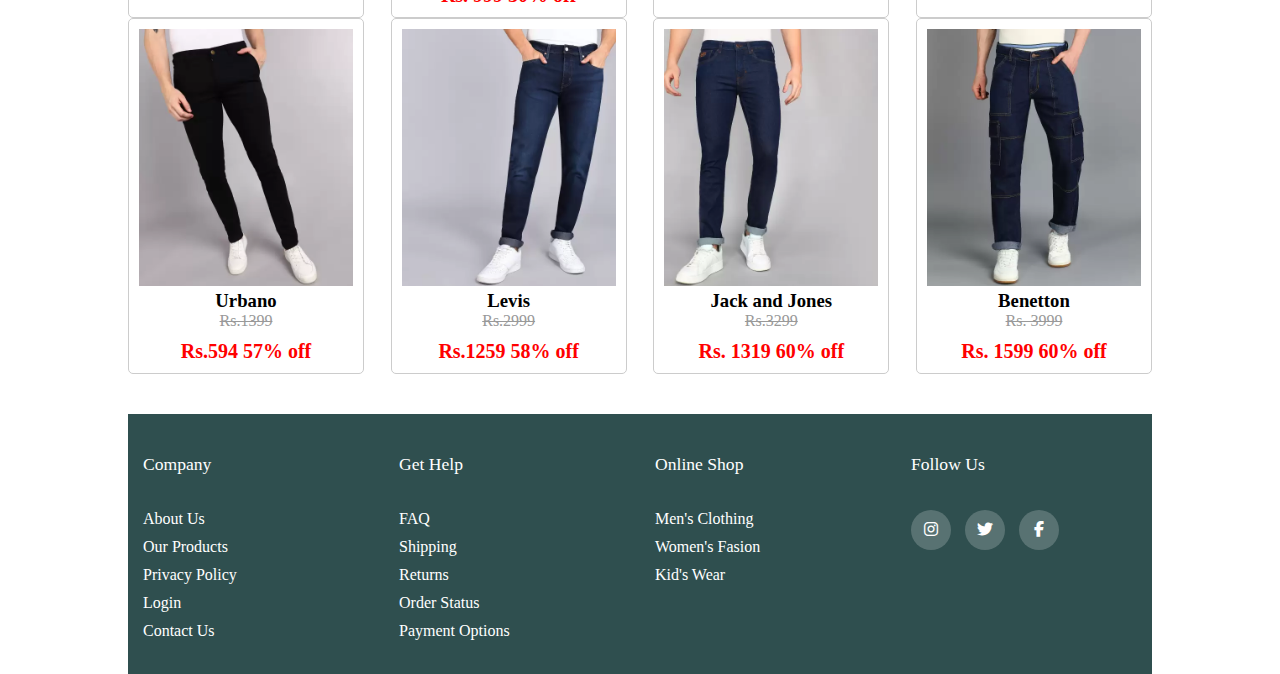
<file: HTML/Menfashion.html>
<!DOCTYPE html>
<html lang="en">
<head>
    <meta charset="UTF-8">
    <meta name="viewport" content="width=device-width, initial-scale=1.0">
    <title>Fashiongallery</title>
    <link rel="stylesheet" href="CSS/menu.css"/>
    <link
    rel="stylesheet"
    href="https://cdnjs.cloudflare.com/ajax/libs/font-awesome/6.5.1/css/all.min.css"
  />
</head>
<body>
    <div class="container1">
        <div class="help">
          <marquee
            scrollamount="10"
            onmouseover="this.stop()"
            onmouseleave="this.start()"
          >
            <div class="contact">
              <h4 style="font-size: 16px">
                  "Step into Style: Unveil Your Unique Elegance with Our Latest Arrivals! Discover Fashion that 
                  Speaks Volumes Where Trends Meet Timeless. Elevate Your Wardrobe Today!"
              </h4>
            </div>
          </marquee>
          <div class="icons">
            <i class="fa-brands fa-instagram b1"></i>
            <i class="fa-brands fa-twitter b1"></i>
            <i class="fa-brands fa-facebook-f b1"></i>
          </div>
        </div>
        <div class="logo-menu-div">
          <div class="logo">
            <label>Fashiongallery.org</label>
          </div>
          <div class="menu">
            <ul>
              <li><a href="index.html">Home</a></li>
              <li><a href="about.html">About</a></li>
              <li><a href="product.html">Products</a></li>
              <li><a href="Contact.html">Contact</a></li>
              <li><a href="login.html">Login</a></li>
            </ul>
          </div>
        </div>
        <h2>Shirts</h2>
        <div class="images">
            <div class="product">
                <img src="Images/Image-9.webp" alt="Product 1">
                <div class="product-info">
                    <h3>Evique Men Regular Fit</h3>
                    <p style="text-decoration: line-through;">Rs. 1,999</p>
                    <h4>Rs. 299 85% off</h4>
                </div>
            </div>
            <div class="product">
                <img src="Images/Image-10.webp" alt="Product 2">
                <div class="product-info">
                    <h3>Alwin Paul</h3>
                    <p style="text-decoration: line-through;">Rs. 1599</p>
                    <h4>Rs. 470 70% off</h4>
                </div>
            </div>
            <div class="product">
                <img src="Images/Image-11.webp" alt="Product 3">
                <div class="produt-info">
                    <h3>FiberMill Men Regular Fit</h3>
                    <p style="text-decoration: line-through;">Rs. 1499</p>
                    <h4>Rs. 399 73% off</h4>
                </div>
            </div>
            <div class="product">
                <img src="Images/Image-12.webp" alt="Product 4">
                <div class="produt-info">
                    <h3>VTTEX  Men regular Fit</h3>
                    <p style="text-decoration: line-through;">Rs. 1999</p>
                    <h4>Rs. 289 85% off</h4>
                </div>
            </div>
            <div class="product">
                <img src="Images/Image-13.webp" alt="Product 5">
                <div class="produt-info">
                    <h3>COBB ITALY</h3>
                    <p style="text-decoration: line-through;">Rs. 2049</p>
                    <h4>Rs. 679 66% off</h4>
                </div>
            </div>
            <div class="product">
                <img src="Images/Image-14.webp" alt="Product 6">
                <div class="produt-info">
                    <h3>Dennis Lingo</h3>
                    <p style="text-decoration: line-through;">Rs. 1849</p>
                    <h4>Rs. 459 75% off</h4>
                </div>
            </div>
            <div class="product">
                <img src="Images/Image-15.webp" alt="Product 7">
                <div class="produt-info">
                    <h3>Solstice</h3>
                    <p style="text-decoration: line-through;">Rs. 999</p>
                    <h4>Rs. 399 60% off</h4>
                </div>
            </div>
            <div class="product">
                <img src="Images/Image-16.webp" alt="Product 8">
                <div class="produt-info">
                    <h3>Roadster</h3>
                    <p style="text-decoration: line-through;">Rs. 1899</p>
                    <h4>Rs. 361 80% off</h4>
                </div>
            </div>
        </div>
        <h2>T-Shirts</h2>
        <div class="images">
            <div class="product">
                <img src="Images/Image-17.webp" alt="Product 1">
                <div class="product-info">
                    <h3>Adidas</h3>
                    <p style="text-decoration: line-through;">Rs.1799</p>
                    <h4>Rs.935 48% off</h4>
                </div>
            </div>
            <div class="product">
                <img src="Images/Image-19.webp" alt="Product 2">
                <div class="product-info">
                    <h3>U.S.Pollo</h3>
                    <p style="text-decoration: line-through;">Rs. 1995</p>
                    <h4>Rs. 758 62% off</h4>
                </div>
            </div>
            <div class="product">
                <img src="Images/Image-20.webp" alt="Product 3">
                <div class="produt-info">
                    <h3>U.S.Polo Blue</h3>
                    <p style="text-decoration: line-through;">Rs. 1899</p>
                    <h4>Rs. 816 57% off</h4>
                </div>
            </div>
            <div class="product">
                <img src="Images/Image-21.webp" alt="Product 4">
                <div class="produt-info">
                    <h3>Betton</h3>
                    <p style="text-decoration: line-through;">Rs. 2299</p>
                    <h4>Rs. 873 62% off</h4>
                </div>
            </div>
            <div class="product">
                <img src="Images/Image-22.webp" alt="Product 5">
                <div class="produt-info">
                    <h3>U.S.Polo</h3>
                    <p style="text-decoration: line-through;">Rs.1699</p>
                    <h4>Rs.645 62% off</h4>
                </div>
            </div>
            <div class="product">
                <img src="Images/Image-23.webp" alt="Product 6">
                <div class="produt-info">
                    <h3>Puma</h3>
                    <p style="text-decoration: line-through;">Rs.1699</p>
                    <h4>Rs.759 55% off</h4>
                </div>
            </div>
            <div class="product">
                <img src="Images/Image-24.webp" alt="Product 7">
                <div class="produt-info">
                    <h3>3BROS</h3>
                    <p style="text-decoration: line-through;">Rs. 999</p>
                    <h4>Rs. 299 70% off</h4>
                </div>
            </div>
            <div class="product">
                <img src="Images/Image-25.webp" alt="Product 8">
                <div class="produt-info">
                    <h3>Louis Phillepe</h3>
                    <p style="text-decoration: line-through;">Rs. 1599</p>
                    <h4>Rs. 799 50% off</h4>
                </div>
            </div>
        </div>
        <h2>Jackets</h2>
        <div class="images">
            <div class="product">
                <img src="Images/Image-26.webp" alt="Product 1">
                <div class="product-info">
                    <h3>Leather</h3>
                    <p style="text-decoration: line-through;">Rs.3999</p>
                    <h4>Rs.1561 60% off</h4>
                </div>
            </div>
            <div class="product">
                <img src="Images/Image-27.webp" alt="Product 2">
                <div class="product-info">
                    <h3>NBF Fashion</h3>
                    <p style="text-decoration: line-through;">Rs. 2299</p>
                    <h4>Rs. 667 70% off</h4>
                </div>
            </div>
            <div class="product">
                <img src="Images/Image-28.webp" alt="Product 3">
                <div class="produt-info">
                    <h3>Montrez</h3>
                    <p style="text-decoration: line-through;">Rs. 2499</p>
                    <h4>Rs. 499 57% off</h4>
                </div>
            </div>
            <div class="product">
                <img src="Images/Image-29.webp" alt="Product 4">
                <div class="produt-info">
                    <h3>Wrogn</h3>
                    <p style="text-decoration: line-through;">Rs. 3799</p>
                    <h4>Rs. 1102 70% off</h4>
                </div>
            </div>
            <div class="product">
                <img src="Images/Image-30.webp" alt="Product 5">
                <div class="produt-info">
                    <h3>Wrogn</h3>
                    <p style="text-decoration: line-through;">Rs.2499</p>
                    <h4>Rs.499 80% off</h4>
                </div>
            </div>
            <div class="product">
                <img src="Images/Image-31.webp" alt="Product 6">
                <div class="produt-info">
                    <h3>eather retail</h3>
                    <p style="text-decoration: line-through;">Rs.2999</p>
                    <h4>Rs.899 70% off</h4>
                </div>
            </div>
            <div class="product">
                <img src="Images/Image-32.webp" alt="Product 7">
                <div class="produt-info">
                    <h3>Wrogn</h3>
                    <p style="text-decoration: line-through;">Rs. 4199</p>
                    <h4>Rs. 1218 70% off</h4>
                </div>
            </div>
            <div class="product">
                <img src="Images/Image-33.webp" alt="Product 8">
                <div class="produt-info">
                    <h3>Voxati</h3>
                    <p style="text-decoration: line-through;">Rs. 2599</p>
                    <h4>Rs. 989 61% off</h4>
                </div>
            </div>
        </div>
        <h2>Jeans</h2>
        <div class="images">
            <div class="product">
                <img src="Images/Image-34.webp" alt="Product 1">
                <div class="product-info">
                    <h3>Peter England</h3>
                    <p style="text-decoration: line-through;">Rs.2899</p>
                    <h4>Rs.1421 50% off</h4>
                </div>
            </div>
            <div class="product">
                <img src="Images/Image-35.webp" alt="Product 2">
                <div class="product-info">
                    <h3>Wrogn</h3>
                    <p style="text-decoration: line-through;">Rs. 1999</p>
                    <h4>Rs. 999 50% off</h4>
                </div>
            </div>
            <div class="product">
                <img src="Images/Image-36.webp" alt="Product 3">
                <div class="produt-info">
                    <h3>Urbano Fashion</h3>
                    <p style="text-decoration: line-through;">Rs. 2699</p>
                    <h4>Rs. 1836 31% off</h4>
                </div>
            </div>
            <div class="product">
                <img src="Images/Image-37.webp" alt="Product 4">
                <div class="produt-info">
                    <h3>Wrogn</h3>
                    <p style="text-decoration: line-through;">Rs. 1599</p>
                    <h4>Rs. 436 73% off</h4>
                </div>
            </div>
            <div class="product">
                <img src="Images/Image-38.webp" alt="Product 5">
                <div class="produt-info">
                    <h3>Urbano</h3>
                    <p style="text-decoration: line-through;">Rs.1399</p>
                    <h4>Rs.594 57% off</h4>
                </div>
            </div>
            <div class="product">
                <img src="Images/Image-39.webp" alt="Product 6">
                <div class="produt-info">
                    <h3>Levis</h3>
                    <p style="text-decoration: line-through;">Rs.2999</p>
                    <h4>Rs.1259 58% off</h4>
                </div>
            </div>
            <div class="product">
                <img src="Images/Image-40.webp" alt="Product 7">
                <div class="produt-info">
                    <h3>Jack and Jones</h3>
                    <p style="text-decoration: line-through;">Rs.3299</p>
                    <h4>Rs. 1319 60% off</h4>
                </div>
            </div>
            <div class="product">
                <img src="Images/Image-41.webp" alt="Product 8">
                <div class="produt-info">
                    <h3>Benetton</h3>
                    <p style="text-decoration: line-through;">Rs. 3999</p>
                    <h4>Rs. 1599 60% off</h4>
                </div>
            </div>
        </div>
        <footer class="footer">
            <div class="footercon">
              <div class="row1">
                <div class="footer-col">
                  <h4>Company</h4>
                  <ul>
                    <li><a href="about.html">about us</a></li>
                    <li><a href="product.html">Our Products</a></li>
                    <li><a href="about.html">privacy policy</a></li>
                    <li><a href="login.html">Login</a></li>
                    <li><a href="Contact.html">Contact us</a></li>
                  </ul>
                </div>
                <div class="footer-col">
                  <h4>Get help</h4>
                  <ul>
                    <li><a href="#">FAQ</a></li>
                    <li><a href="#">shipping</a></li>
                    <li><a href="#">Returns</a></li>
                    <li><a href="#">Order Status</a></li>
                    <li><a href="#">Payment options</a></li>
                  </ul>
                </div>
                <div class="footer-col">
                  <h4>Online shop</h4>
                  <ul>
                    <li><a href="Menfashion.html">Men's Clothing</a></li>
                    <li><a href="womenfashion.html">Women's Fasion</a></li>
                    <li><a href="kidsfashion.html">Kid's Wear</a></li>
                  </ul>
                </div>
                <div class="footer-col">
                  <h4>Follow us</h4>
                  <div class="social-links">
                    <a href="https://www.instagram.com/sem/campaign/emailsignup/?campaign_id=13530338610&extra_1=s%7Cc%7C547419127631%7Ce%7Cinstagram%20%27%7C&placement=&creative=547419127631&keyword=instagram%20%27&partner_id=googlesem&extra_2=campaignid%3D13530338610%26adgroupid%3D126262414014%26matchtype%3De%26network%3Dg%26source%3Dnotmobile%26search_or_content%3Ds%26device%3Dc%26devicemodel%3D%26adposition%3D%26target%3D%26targetid%3Dkwd-1321618851291%26loc_physical_ms%3D9062097%26loc_interest_ms%3D%26feeditemid%3D%26param1%3D%26param2%3D&gad_source=1&gclid=CjwKCAjw48-vBhBbEiwAzqrZVIAQv4XXbKO-lHgjV17gUsDzRbAqpyuKrR6lSXBh-9HifntJjYmQXBoCfuEQAvD_BwE"><i class="fa-brands fa-instagram b1"></i></a>
                    <a href="https://twitter.com/?lang=en"> <i class="fa-brands fa-twitter b1"></i></a>
                    <a href="https://www.facebook.com/"><i class="fa-brands fa-facebook-f b1"></i></a>
                  </div>
                </div>
              </div>
            </div>
          </footer>
</body>
</html>
</file>
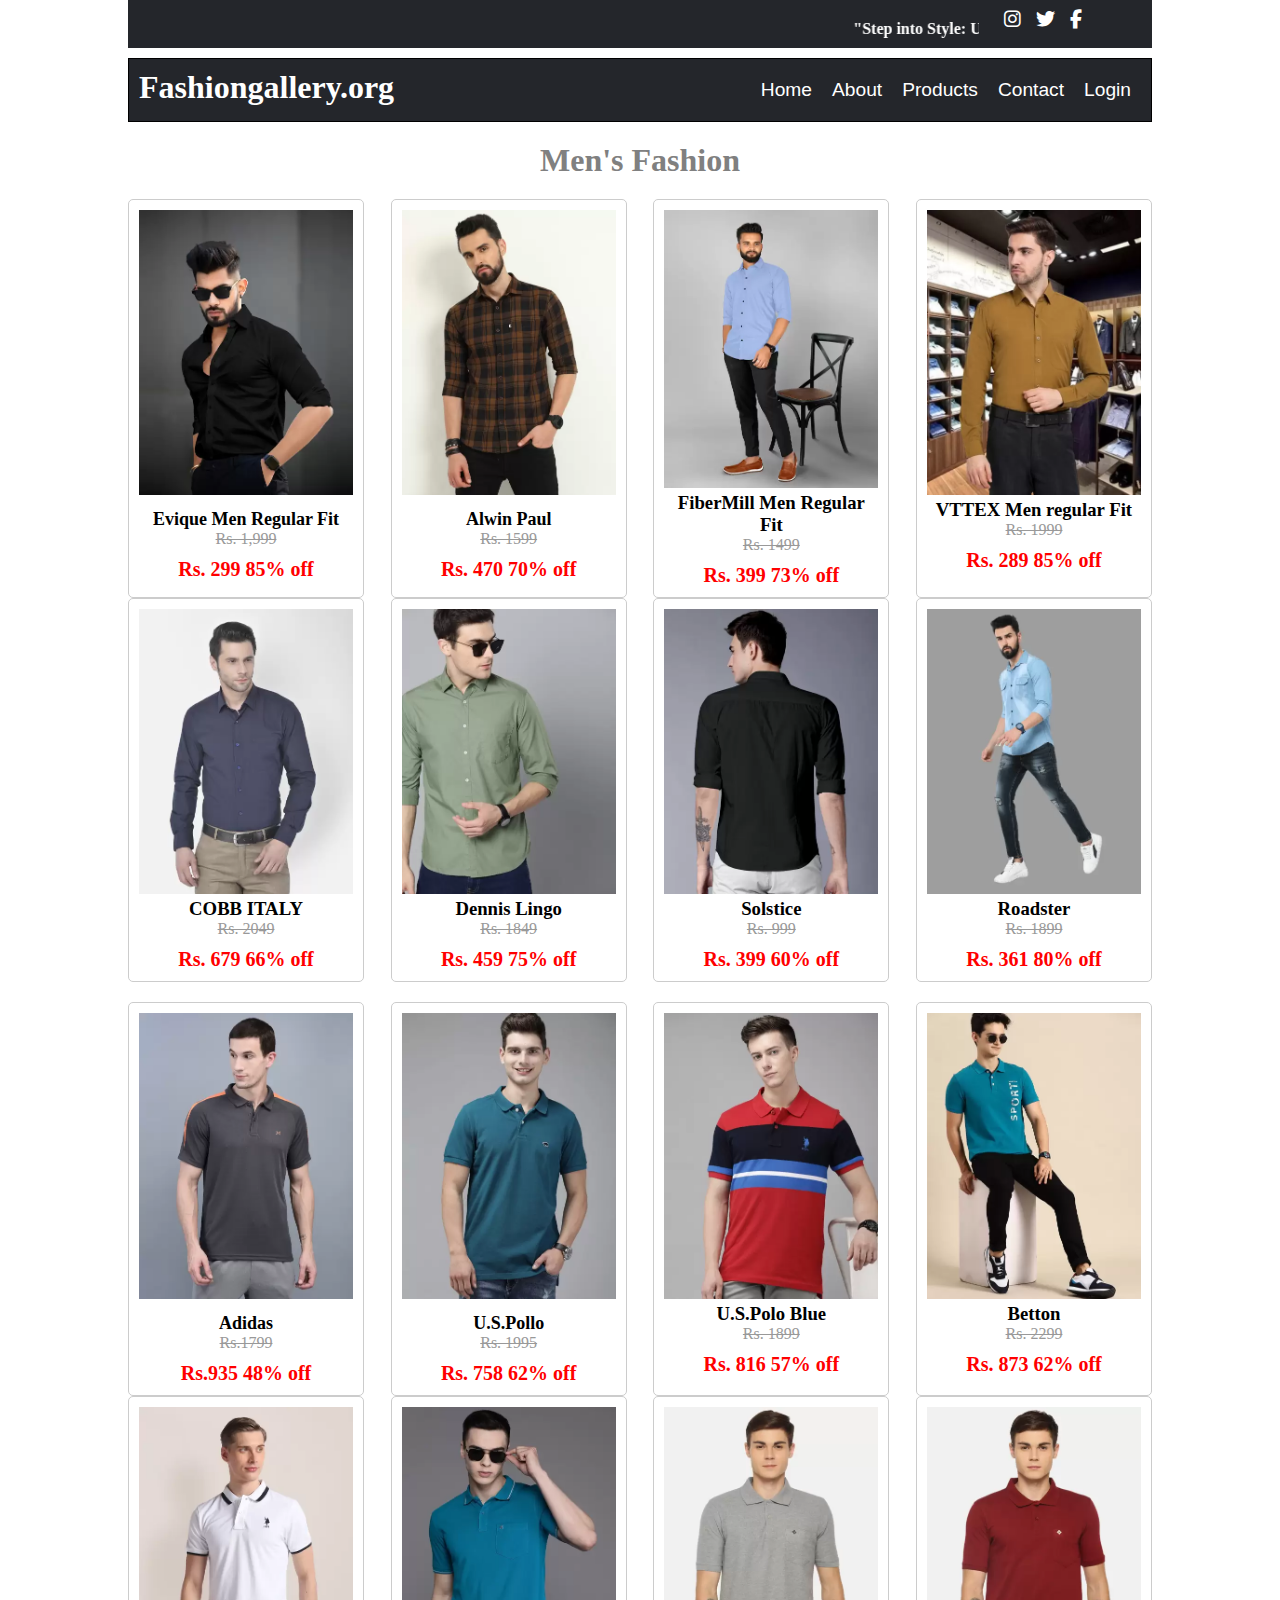
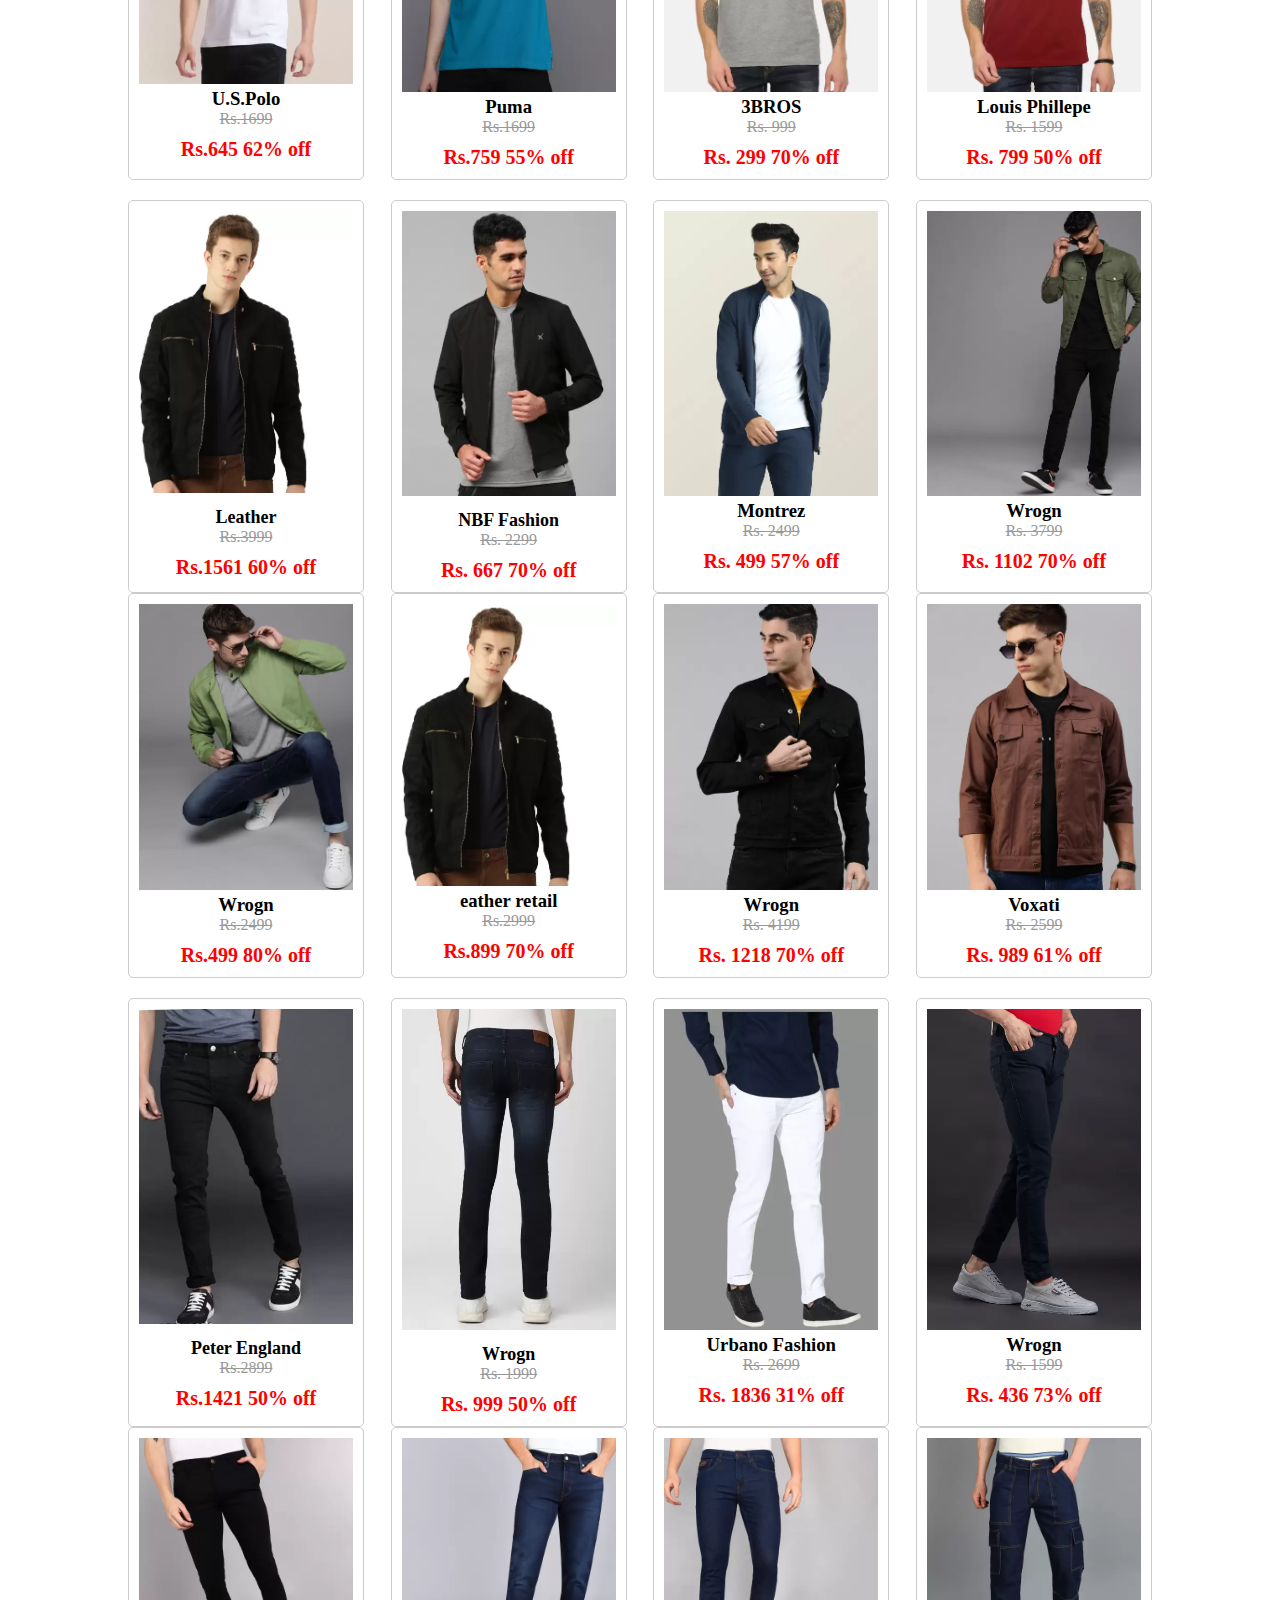
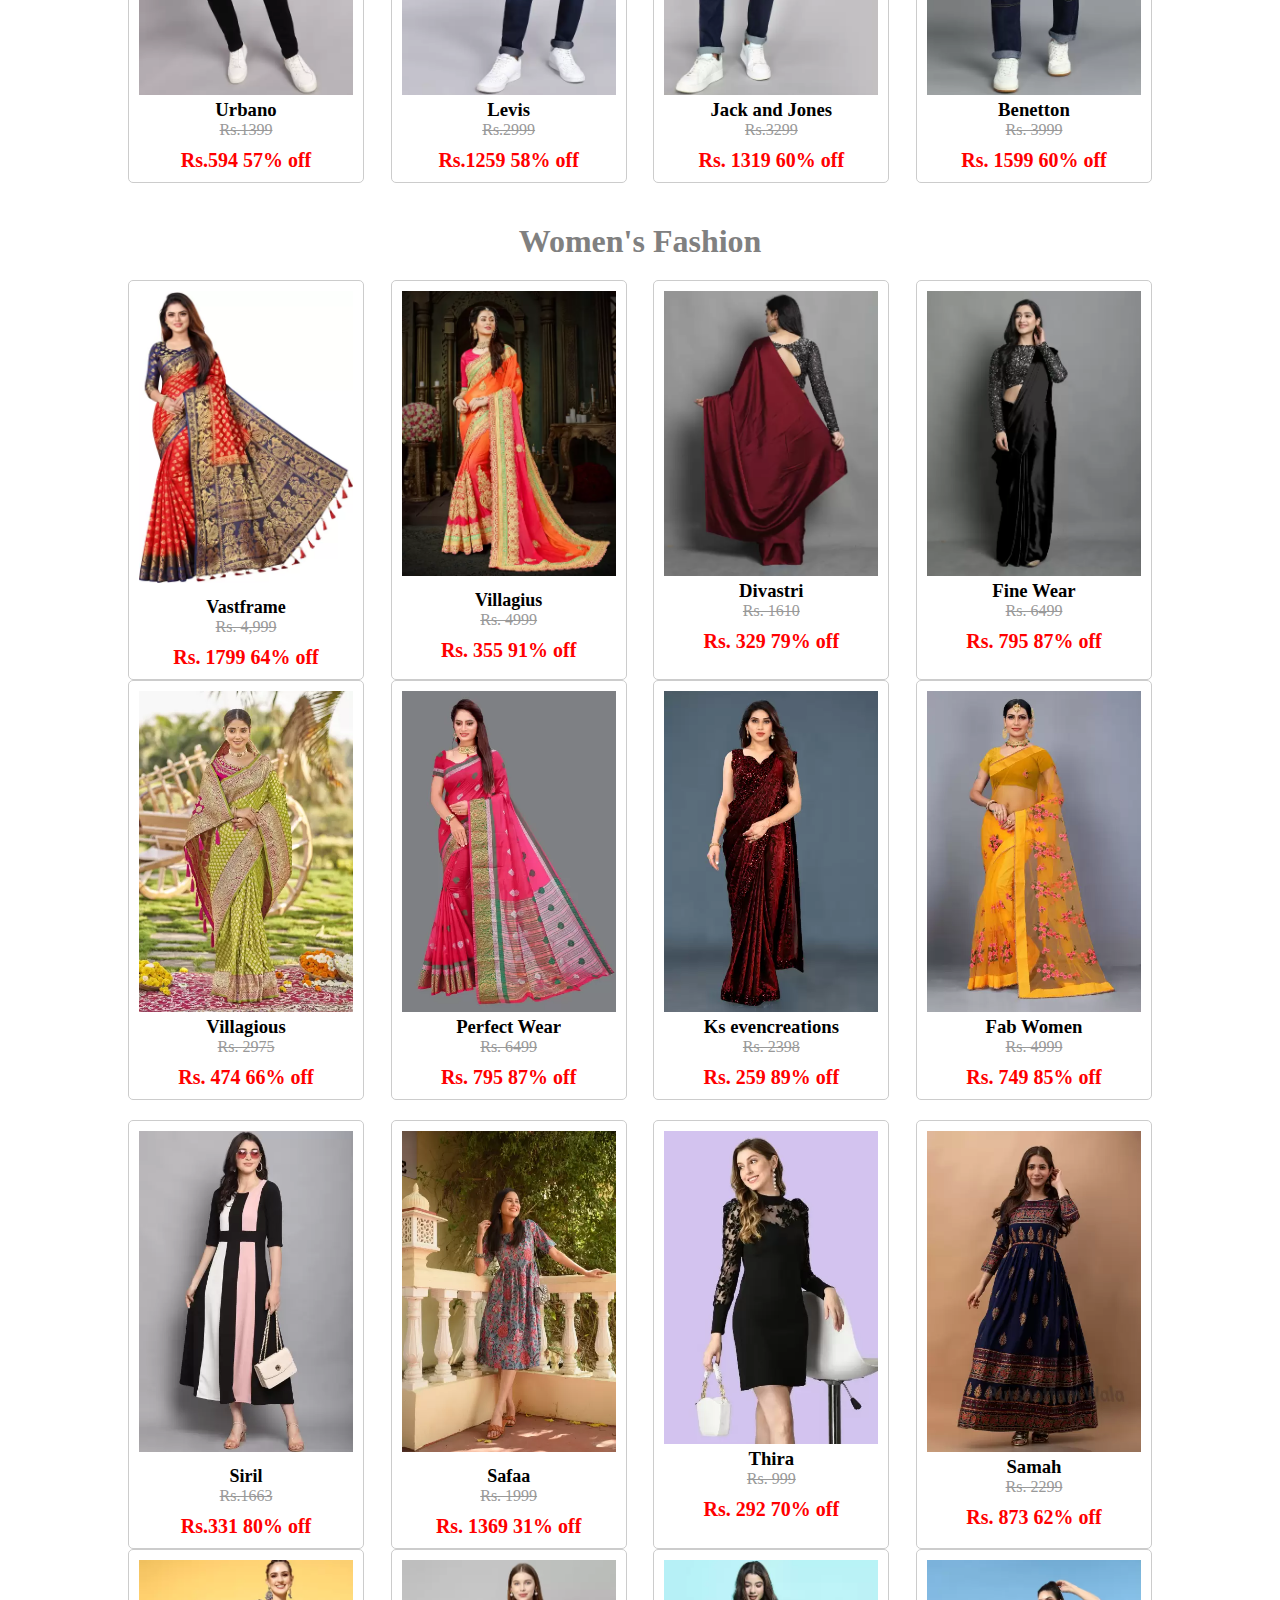
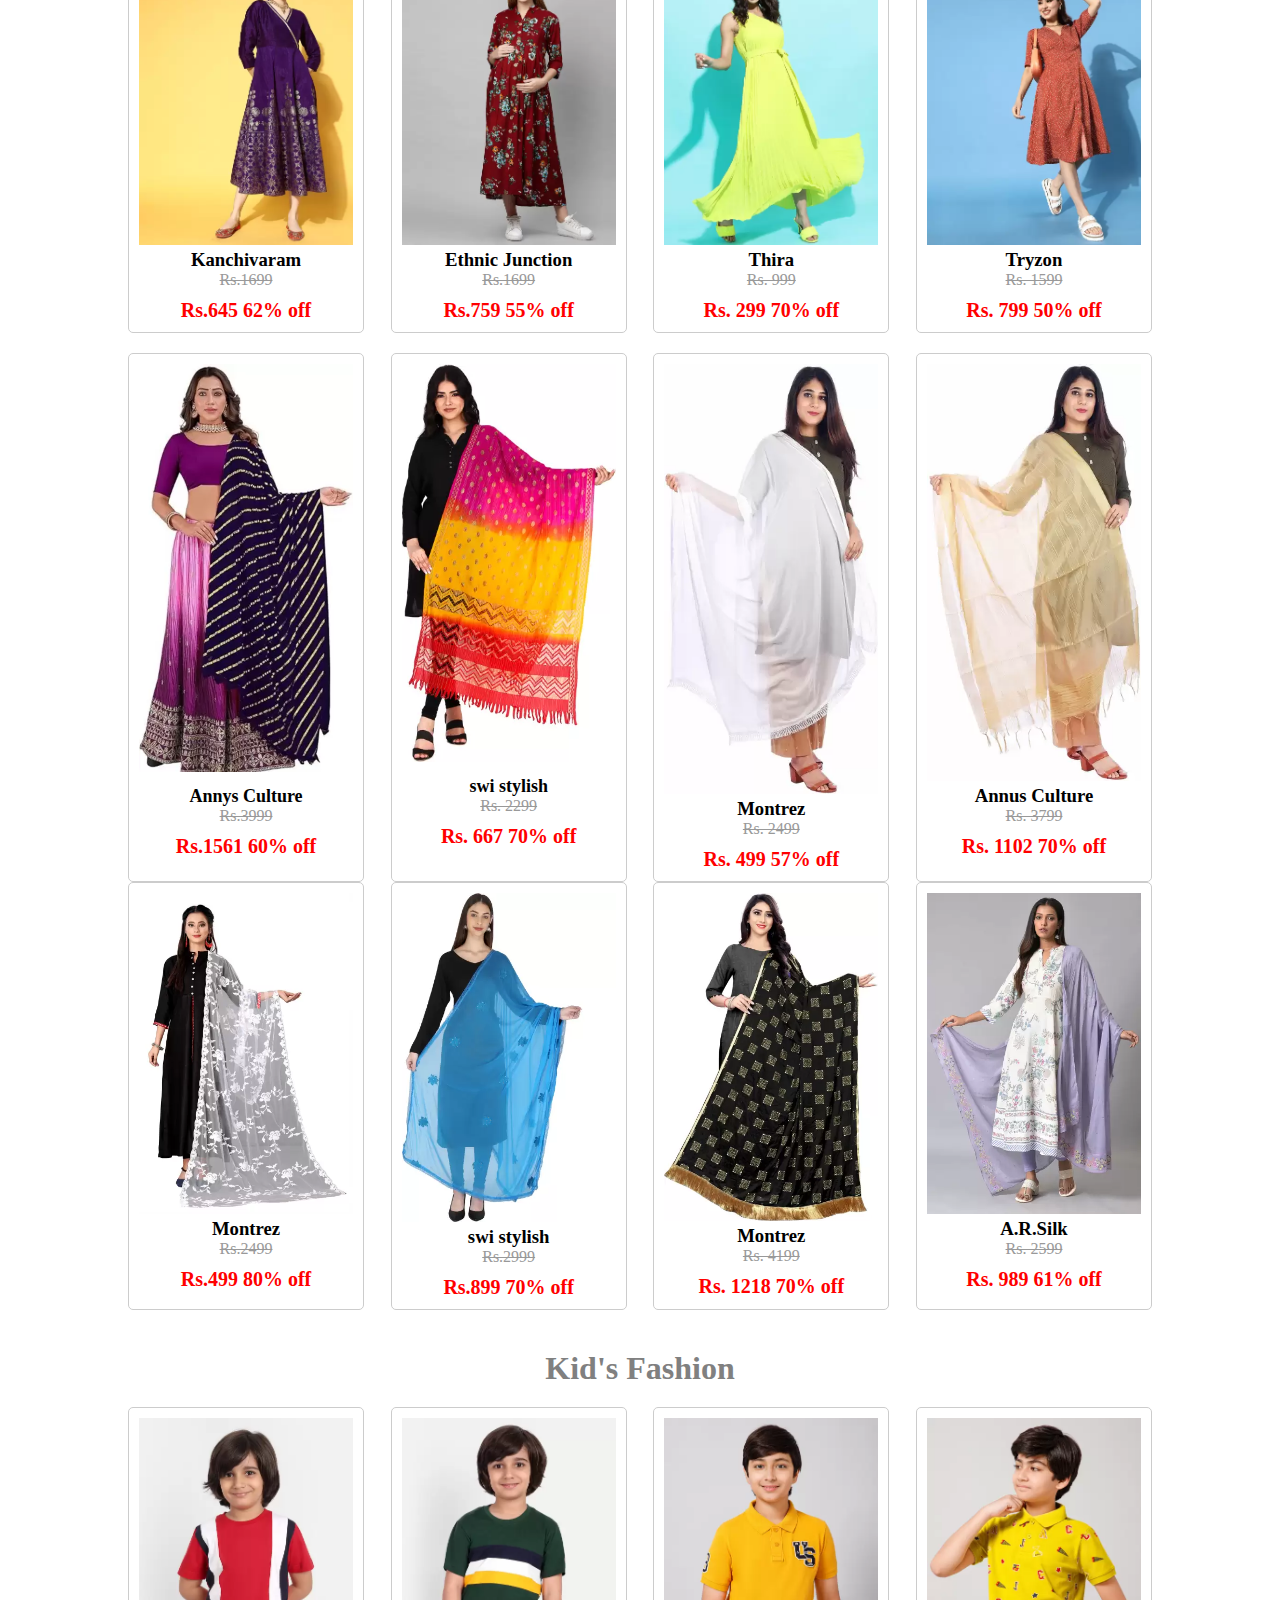
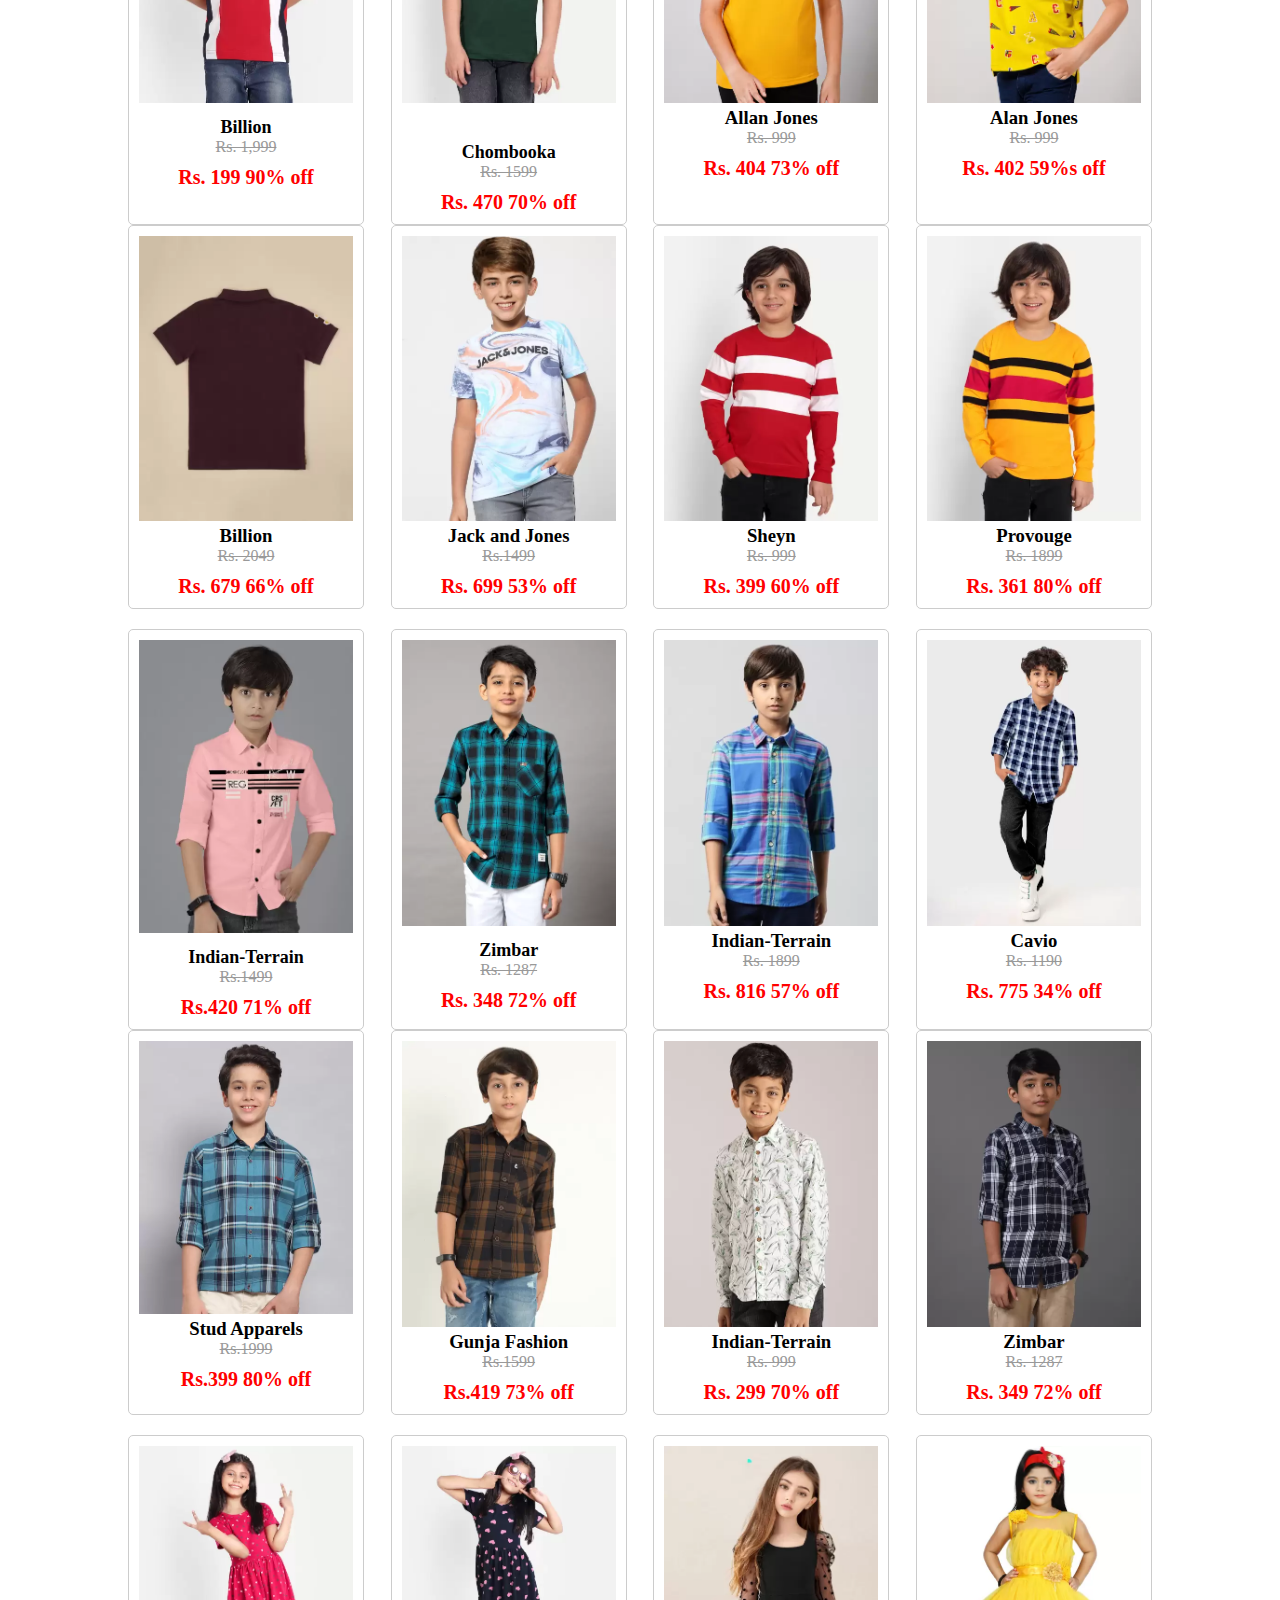
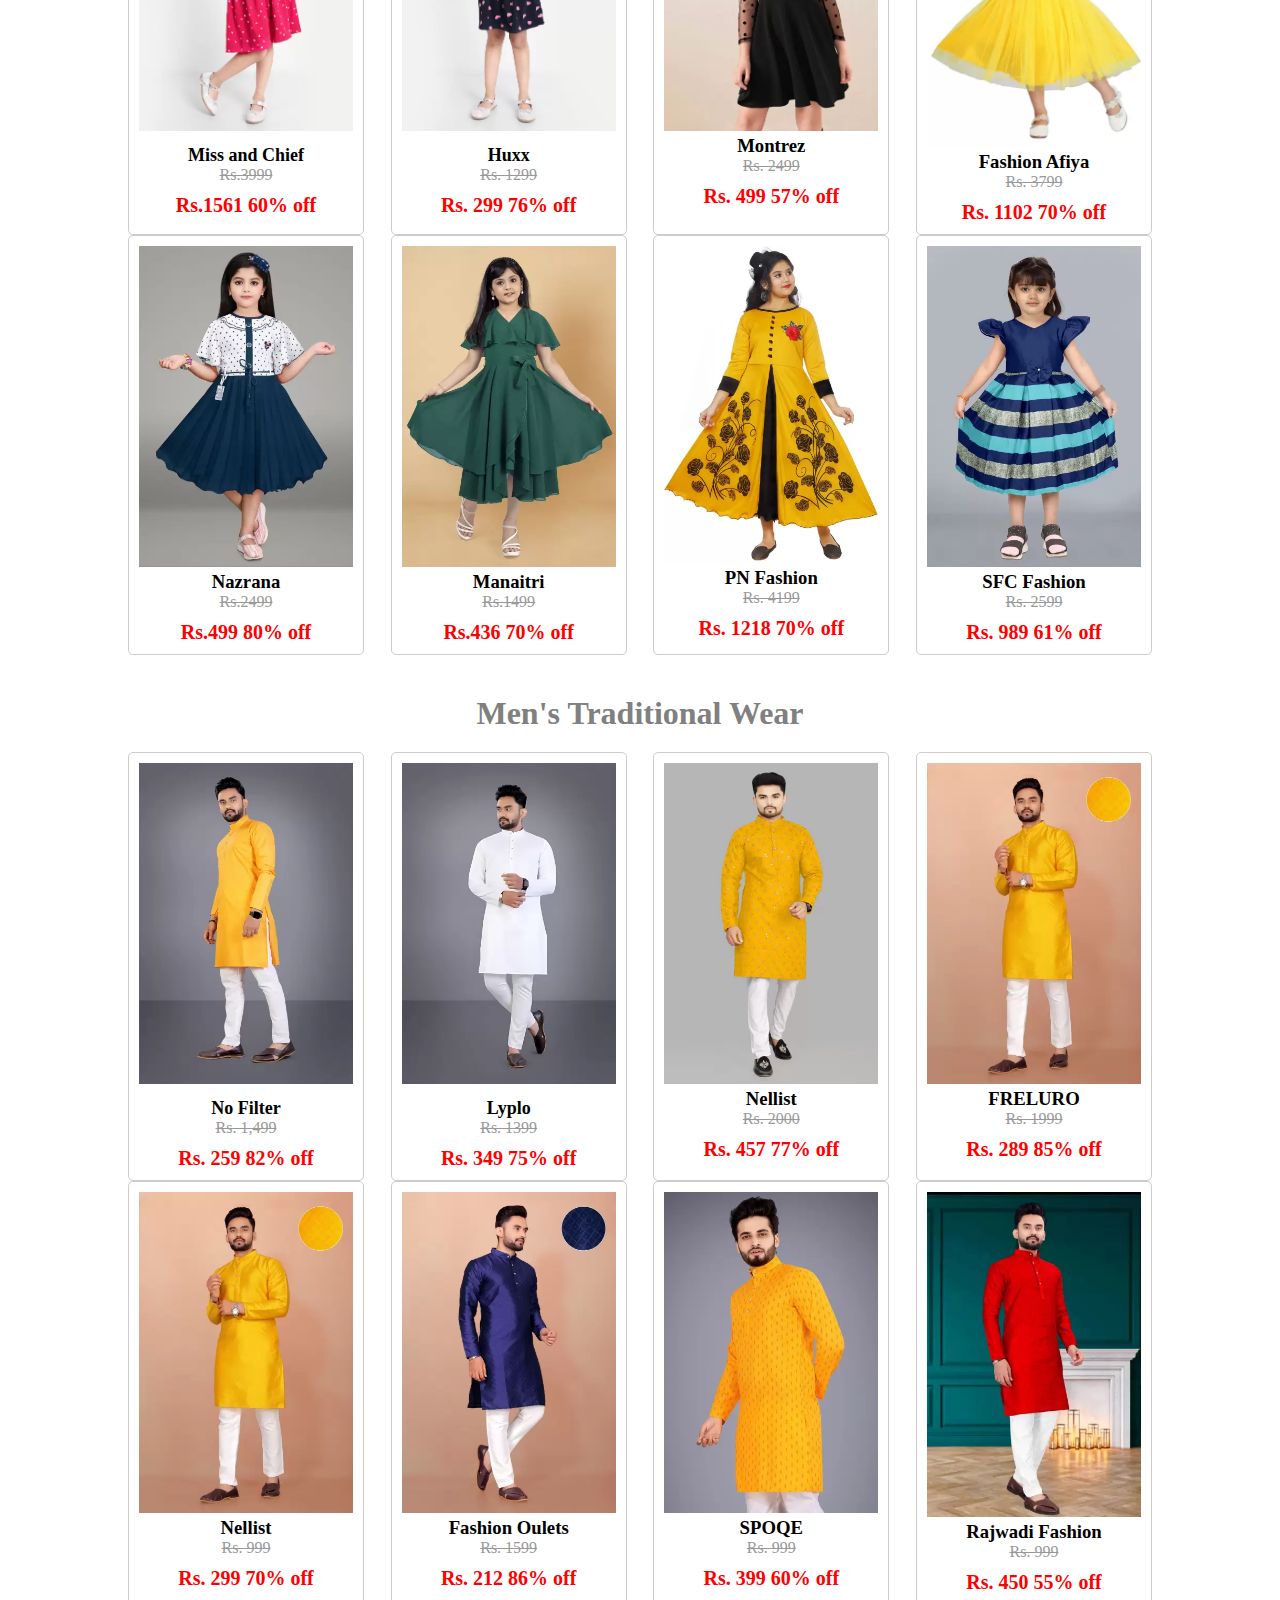
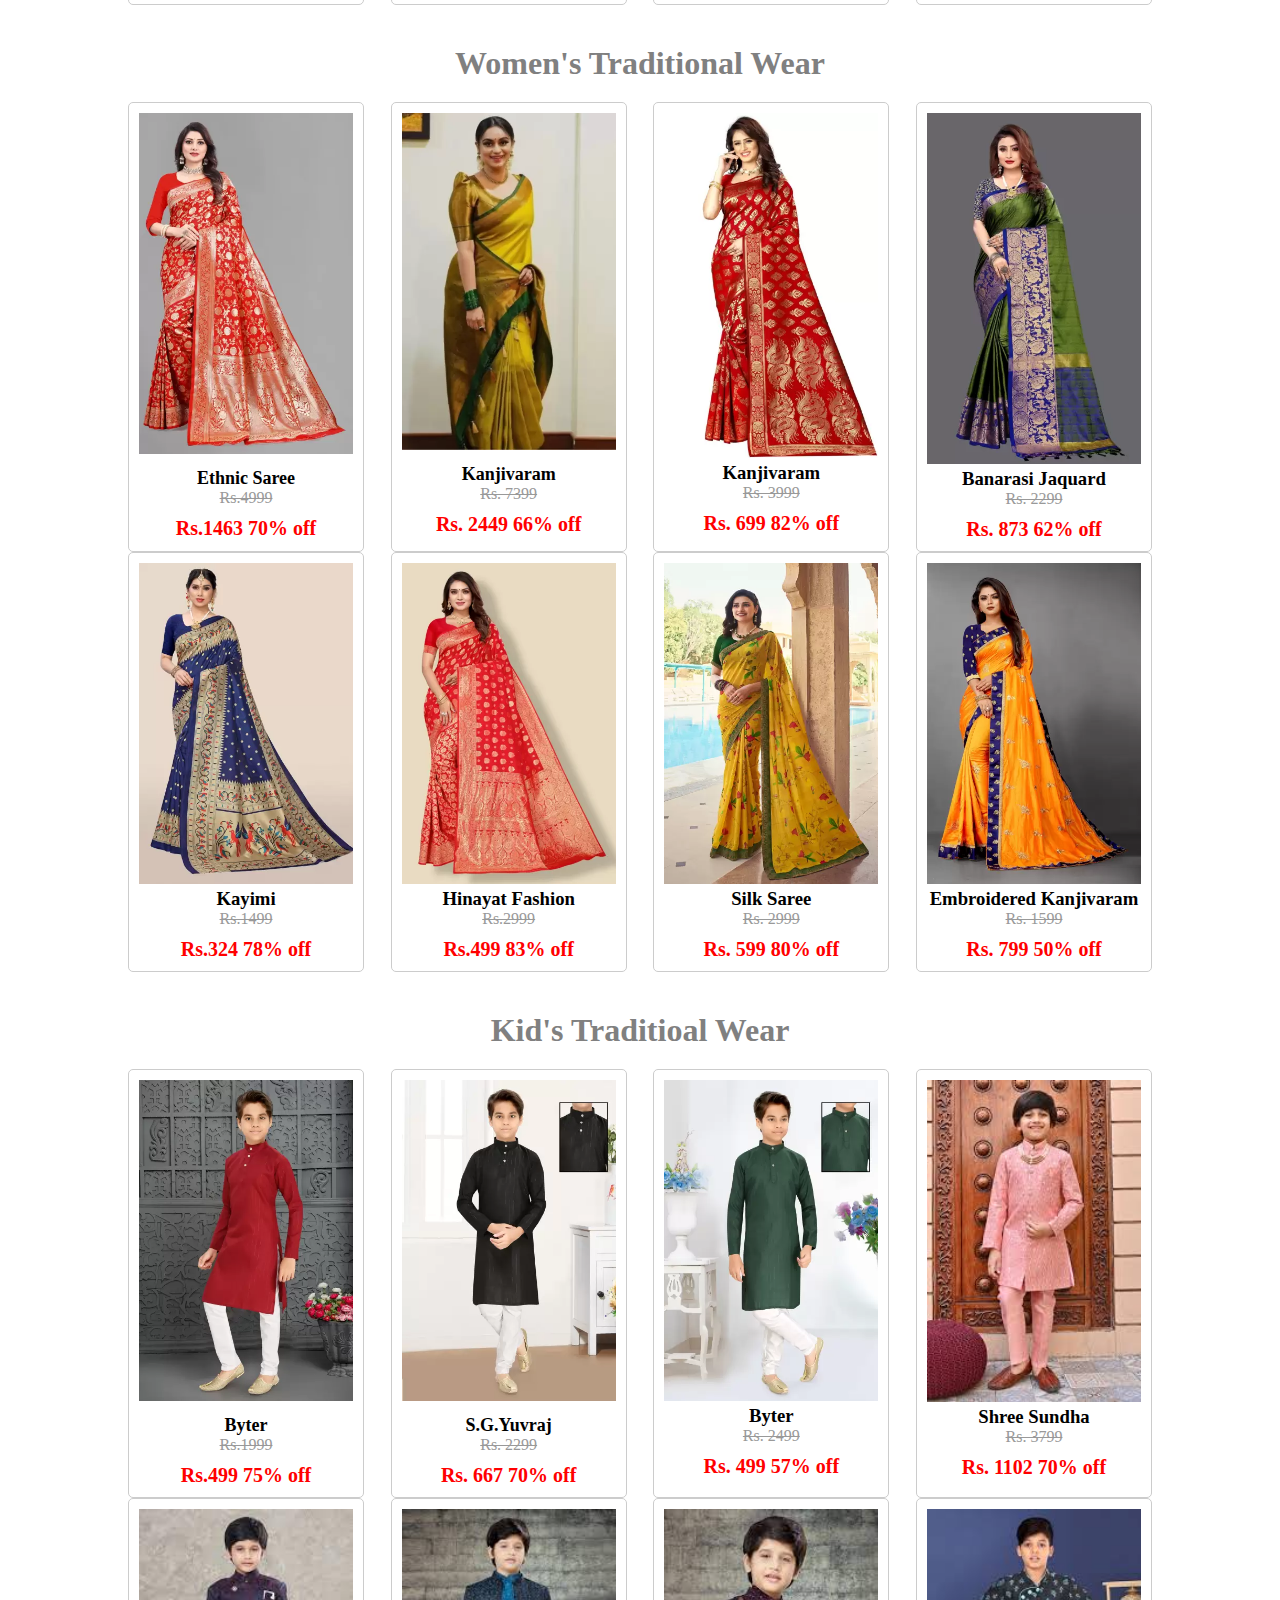
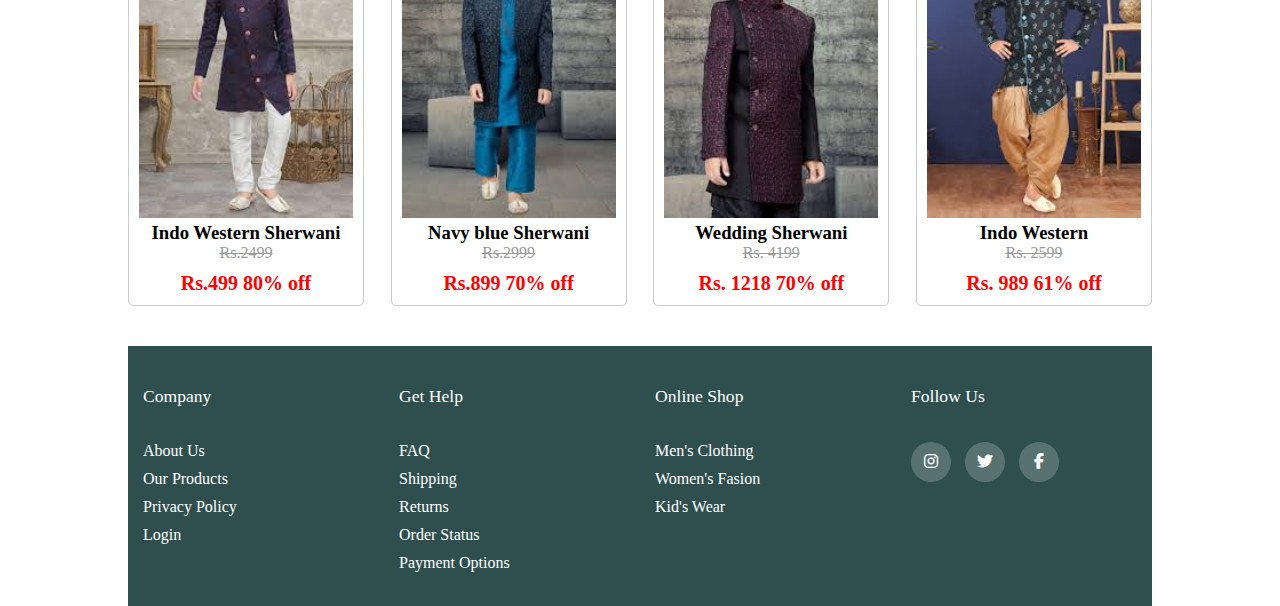
<file: HTML/product.html>
<!DOCTYPE html>
<html lang="en">
<head>
    <meta charset="UTF-8">
    <meta name="viewport" content="width=device-width, initial-scale=1.0">
    <title>Fashiongallery</title>
    <link rel="stylesheet" href="CSS/prod.css"/>
    <link
    rel="stylesheet"
    href="https://cdnjs.cloudflare.com/ajax/libs/font-awesome/6.5.1/css/all.min.css"
  />
  <style>
    
  </style>
</head>
<body>
    <div class="container1">
        <div class="help">
          <marquee
            scrollamount="10"
            onmouseover="this.stop()"
            onmouseleave="this.start()"
          >
            <div class="contact">
              <h4 style="font-size: 16px">
                  "Step into Style: Unveil Your Unique Elegance with Our Latest Arrivals! Discover Fashion that 
                  Speaks Volumes Where Trends Meet Timeless. Elevate Your Wardrobe Today!"
              </h4>
            </div>
          </marquee>
          <div class="icons">
            <i class="fa-brands fa-instagram b1"></i>
            <i class="fa-brands fa-twitter b1"></i>
            <i class="fa-brands fa-facebook-f b1"></i>
          </div>
        </div>
        <div class="logo-menu-div">
          <div class="logo">
            <label>Fashiongallery.org</label>
          </div>
          <div class="menu">
            <ul>
              <li><a href="index.html">Home</a></li>
              <li><a href="about.html">About</a></li>
              <li><a href="product.html">Products</a></li>
              <li><a href="Contact.html">Contact</a></li>
              <li><a href="login.html">Login</a></li>
            </ul>
          </div>
        </div>
       <h1>Men's Fashion</h1>
        <div class="images">
            <div class="product">
                <img src="Images/Image-9.webp" alt="Product 1">
                <div class="product-info">
                    <h3>Evique Men Regular Fit</h3>
                    <p style="text-decoration: line-through;">Rs. 1,999</p>
                    <h4>Rs. 299 85% off</h4>
                </div>
            </div>
            <div class="product">
                <img src="Images/Image-10.webp" alt="Product 2">
                <div class="product-info">
                    <h3>Alwin Paul</h3>
                    <p style="text-decoration: line-through;">Rs. 1599</p>
                    <h4>Rs. 470 70% off</h4>
                </div>
            </div>
            <div class="product">
                <img src="Images/Image-11.webp" alt="Product 3">
                <div class="produt-info">
                    <h3>FiberMill Men Regular Fit</h3>
                    <p style="text-decoration: line-through;">Rs. 1499</p>
                    <h4>Rs. 399 73% off</h4>
                </div>
            </div>
            <div class="product">
                <img src="Images/Image-12.webp" alt="Product 4">
                <div class="produt-info">
                    <h3>VTTEX  Men regular Fit</h3>
                    <p style="text-decoration: line-through;">Rs. 1999</p>
                    <h4>Rs. 289 85% off</h4>
                </div>
            </div>
            <div class="product">
                <img src="Images/Image-13.webp" alt="Product 5">
                <div class="produt-info">
                    <h3>COBB ITALY</h3>
                    <p style="text-decoration: line-through;">Rs. 2049</p>
                    <h4>Rs. 679 66% off</h4>
                </div>
            </div>
            <div class="product">
                <img src="Images/Image-14.webp" alt="Product 6">
                <div class="produt-info">
                    <h3>Dennis Lingo</h3>
                    <p style="text-decoration: line-through;">Rs. 1849</p>
                    <h4>Rs. 459 75% off</h4>
                </div>
            </div>
            <div class="product">
                <img src="Images/Image-15.webp" alt="Product 7">
                <div class="produt-info">
                    <h3>Solstice</h3>
                    <p style="text-decoration: line-through;">Rs. 999</p>
                    <h4>Rs. 399 60% off</h4>
                </div>
            </div>
            <div class="product">
                <img src="Images/Image-16.webp" alt="Product 8">
                <div class="produt-info">
                    <h3>Roadster</h3>
                    <p style="text-decoration: line-through;">Rs. 1899</p>
                    <h4>Rs. 361 80% off</h4>
                </div>
            </div>
        </div>
        <div class="images">
            <div class="product">
                <img src="Images/Image-17.webp" alt="Product 1">
                <div class="product-info">
                    <h3>Adidas</h3>
                    <p style="text-decoration: line-through;">Rs.1799</p>
                    <h4>Rs.935 48% off</h4>
                </div>
            </div>
            <div class="product">
                <img src="Images/Image-19.webp" alt="Product 2">
                <div class="product-info">
                    <h3>U.S.Pollo</h3>
                    <p style="text-decoration: line-through;">Rs. 1995</p>
                    <h4>Rs. 758 62% off</h4>
                </div>
            </div>
            <div class="product">
                <img src="Images/Image-20.webp" alt="Product 3">
                <div class="produt-info">
                    <h3>U.S.Polo Blue</h3>
                    <p style="text-decoration: line-through;">Rs. 1899</p>
                    <h4>Rs. 816 57% off</h4>
                </div>
            </div>
            <div class="product">
                <img src="Images/Image-21.webp" alt="Product 4">
                <div class="produt-info">
                    <h3>Betton</h3>
                    <p style="text-decoration: line-through;">Rs. 2299</p>
                    <h4>Rs. 873 62% off</h4>
                </div>
            </div>
            <div class="product">
                <img src="Images/Image-22.webp" alt="Product 5">
                <div class="produt-info">
                    <h3>U.S.Polo</h3>
                    <p style="text-decoration: line-through;">Rs.1699</p>
                    <h4>Rs.645 62% off</h4>
                </div>
            </div>
            <div class="product">
                <img src="Images/Image-23.webp" alt="Product 6">
                <div class="produt-info">
                    <h3>Puma</h3>
                    <p style="text-decoration: line-through;">Rs.1699</p>
                    <h4>Rs.759 55% off</h4>
                </div>
            </div>
            <div class="product">
                <img src="Images/Image-24.webp" alt="Product 7">
                <div class="produt-info">
                    <h3>3BROS</h3>
                    <p style="text-decoration: line-through;">Rs. 999</p>
                    <h4>Rs. 299 70% off</h4>
                </div>
            </div>
            <div class="product">
                <img src="Images/Image-25.webp" alt="Product 8">
                <div class="produt-info">
                    <h3>Louis Phillepe</h3>
                    <p style="text-decoration: line-through;">Rs. 1599</p>
                    <h4>Rs. 799 50% off</h4>
                </div>
            </div>
        </div>
        <div class="images">
            <div class="product">
                <img src="Images/Image-26.webp" alt="Product 1">
                <div class="product-info">
                    <h3>Leather</h3>
                    <p style="text-decoration: line-through;">Rs.3999</p>
                    <h4>Rs.1561 60% off</h4>
                </div>
            </div>
            <div class="product">
                <img src="Images/Image-27.webp" alt="Product 2">
                <div class="product-info">
                    <h3>NBF Fashion</h3>
                    <p style="text-decoration: line-through;">Rs. 2299</p>
                    <h4>Rs. 667 70% off</h4>
                </div>
            </div>
            <div class="product">
                <img src="Images/Image-28.webp" alt="Product 3">
                <div class="produt-info">
                    <h3>Montrez</h3>
                    <p style="text-decoration: line-through;">Rs. 2499</p>
                    <h4>Rs. 499 57% off</h4>
                </div>
            </div>
            <div class="product">
                <img src="Images/Image-29.webp" alt="Product 4">
                <div class="produt-info">
                    <h3>Wrogn</h3>
                    <p style="text-decoration: line-through;">Rs. 3799</p>
                    <h4>Rs. 1102 70% off</h4>
                </div>
            </div>
            <div class="product">
                <img src="Images/Image-30.webp" alt="Product 5">
                <div class="produt-info">
                    <h3>Wrogn</h3>
                    <p style="text-decoration: line-through;">Rs.2499</p>
                    <h4>Rs.499 80% off</h4>
                </div>
            </div>
            <div class="product">
                <img src="Images/Image-31.webp" alt="Product 6">
                <div class="produt-info">
                    <h3>eather retail</h3>
                    <p style="text-decoration: line-through;">Rs.2999</p>
                    <h4>Rs.899 70% off</h4>
                </div>
            </div>
            <div class="product">
                <img src="Images/Image-32.webp" alt="Product 7">
                <div class="produt-info">
                    <h3>Wrogn</h3>
                    <p style="text-decoration: line-through;">Rs. 4199</p>
                    <h4>Rs. 1218 70% off</h4>
                </div>
            </div>
            <div class="product">
                <img src="Images/Image-33.webp" alt="Product 8">
                <div class="produt-info">
                    <h3>Voxati</h3>
                    <p style="text-decoration: line-through;">Rs. 2599</p>
                    <h4>Rs. 989 61% off</h4>
                </div>
            </div>
        </div>
        <div class="images">
            <div class="product">
                <img src="Images/Image-34.webp" alt="Product 1">
                <div class="product-info">
                    <h3>Peter England</h3>
                    <p style="text-decoration: line-through;">Rs.2899</p>
                    <h4>Rs.1421 50% off</h4>
                </div>
            </div>
            <div class="product">
                <img src="Images/Image-35.webp" alt="Product 2">
                <div class="product-info">
                    <h3>Wrogn</h3>
                    <p style="text-decoration: line-through;">Rs. 1999</p>
                    <h4>Rs. 999 50% off</h4>
                </div>
            </div>
            <div class="product">
                <img src="Images/Image-36.webp" alt="Product 3">
                <div class="produt-info">
                    <h3>Urbano Fashion</h3>
                    <p style="text-decoration: line-through;">Rs. 2699</p>
                    <h4>Rs. 1836 31% off</h4>
                </div>
            </div>
            <div class="product">
                <img src="Images/Image-37.webp" alt="Product 4">
                <div class="produt-info">
                    <h3>Wrogn</h3>
                    <p style="text-decoration: line-through;">Rs. 1599</p>
                    <h4>Rs. 436 73% off</h4>
                </div>
            </div>
            <div class="product">
                <img src="Images/Image-38.webp" alt="Product 5">
                <div class="produt-info">
                    <h3>Urbano</h3>
                    <p style="text-decoration: line-through;">Rs.1399</p>
                    <h4>Rs.594 57% off</h4>
                </div>
            </div>
            <div class="product">
                <img src="Images/Image-39.webp" alt="Product 6">
                <div class="produt-info">
                    <h3>Levis</h3>
                    <p style="text-decoration: line-through;">Rs.2999</p>
                    <h4>Rs.1259 58% off</h4>
                </div>
            </div>
            <div class="product">
                <img src="Images/Image-40.webp" alt="Product 7">
                <div class="produt-info">
                    <h3>Jack and Jones</h3>
                    <p style="text-decoration: line-through;">Rs.3299</p>
                    <h4>Rs. 1319 60% off</h4>
                </div>
            </div>
            <div class="product">
                <img src="Images/Image-41.webp" alt="Product 8">
                <div class="produt-info">
                    <h3>Benetton</h3>
                    <p style="text-decoration: line-through;">Rs. 3999</p>
                    <h4>Rs. 1599 60% off</h4>
                </div>
            </div>
        </div>
        <h1>Women's Fashion</h1>
        <div class="images">
            <div class="product">
                <img src="Images/Image-42.webp" alt="Product 1">
                <div class="product-info">
                    <h3>Vastframe</h3>
                    <p style="text-decoration: line-through;">Rs. 4,999</p>
                    <h4>Rs. 1799 64% off</h4>
                </div>
            </div>
            <div class="product">
                <img src="Images/Image-43.webp" alt="Product 2">
                <div class="product-info">
                    <h3>Villagius</h3>
                    <p style="text-decoration: line-through;">Rs. 4999</p>
                    <h4>Rs. 355 91% off</h4>
                </div>
            </div>
            <div class="product">
                <img src="Images/Image-48.webp" alt="Product 3">
                <div class="produt-info">
                    <h3>Divastri</h3>
                    <p style="text-decoration: line-through;">Rs. 1610</p>
                    <h4>Rs. 329 79% off</h4>
                </div>
            </div>
            <div class="product">
                <img src="Images/Image-49.webp" alt="Product 3">
                <div class="produt-info">
                    <h3>Fine Wear</h3>
                    <p style="text-decoration: line-through;">Rs. 6499</p>
                    <h4>Rs. 795 87% off</h4>
                </div>
            </div>
            <div class="product">
                <img src="Images/Image-50.webp" alt="Product 3">
                <div class="produt-info">
                    <h3>Villagious</h3>
                    <p style="text-decoration: line-through;">Rs. 2975</p>
                    <h4>Rs. 474 66% off</h4>
                </div>
            </div>
            <div class="product">
                <img src="Images/Image-51.webp" alt="Product 3">
                <div class="produt-info">
                    <h3>Perfect Wear</h3>
                    <p style="text-decoration: line-through;">Rs. 6499</p>
                    <h4>Rs. 795 87% off</h4>
                </div>
            </div>
            <div class="product">
                <img src="Images/Image-52.webp" alt="Product 3">
                <div class="produt-info">
                    <h3>Ks evencreations</h3>
                    <p style="text-decoration: line-through;">Rs. 2398</p>
                    <h4>Rs. 259 89% off</h4>
                </div>
            </div>
            <div class="product">
                <img src="Images/Image-53.webp" alt="Product 3">
                <div class="produt-info">
                    <h3>Fab Women</h3>
                    <p style="text-decoration: line-through;">Rs. 4999</p>
                    <h4>Rs. 749 85% off</h4>
                </div>
            </div>
        </div>
        <div class="images">
            <div class="product">
                <img src="Images/Image-54.webp" alt="Product 1">
                <div class="product-info">
                    <h3>Siril</h3>
                    <p style="text-decoration: line-through;">Rs.1663</p>
                    <h4>Rs.331 80% off</h4>
                </div>
            </div>
            <div class="product">
                <img src="Images/Image-55.webp" alt="Product 2">
                <div class="product-info">
                    <h3>Safaa</h3>
                    <p style="text-decoration: line-through;">Rs. 1999</p>
                    <h4>Rs. 1369 31% off</h4>
                </div>
            </div>
            <div class="product">
                <img src="Images/Image-56.webp" alt="Product 3">
                <div class="produt-info">
                    <h3>Thira</h3>
                    <p style="text-decoration: line-through;">Rs. 999</p>
                    <h4>Rs. 292 70% off</h4>
                </div>
            </div>
            <div class="product">
                <img src="Images/Image-57.webp" alt="Product 3">
                <div class="produt-info">
                    <h3>Samah</h3>
                    <p style="text-decoration: line-through;">Rs. 2299</p>
                    <h4>Rs. 873 62% off</h4>
                </div>
            </div>
            <div class="product">
                <img src="Images/Image-58.webp" alt="Product 3">
                <div class="produt-info">
                    <h3>Kanchivaram</h3>
                    <p style="text-decoration: line-through;">Rs.1699</p>
                    <h4>Rs.645 62% off</h4>
                </div>
            </div>
            <div class="product">
                <img src="Images/Image-59.webp" alt="Product 3">
                <div class="produt-info">
                    <h3>Ethnic Junction</h3>
                    <p style="text-decoration: line-through;">Rs.1699</p>
                    <h4>Rs.759 55% off</h4>
                </div>
            </div>
            <div class="product">
                <img src="Images/Image-60.webp" alt="Product 3">
                <div class="produt-info">
                    <h3>Thira</h3>
                    <p style="text-decoration: line-through;">Rs. 999</p>
                    <h4>Rs. 299 70% off</h4>
                </div>
            </div>
            <div class="product">
                <img src="Images/Image-61.webp" alt="Product 3">
                <div class="produt-info">
                    <h3>Tryzon</h3>
                    <p style="text-decoration: line-through;">Rs. 1599</p>
                    <h4>Rs. 799 50% off</h4>
                </div>
            </div>
        </div>
        <div class="images">
            <div class="product">
                <img src="Images/Image-62.webp" alt="Product 1">
                <div class="product-info">
                    <h3>Annys Culture</h3>
                    <p style="text-decoration: line-through;">Rs.3999</p>
                    <h4>Rs.1561 60% off</h4>
                </div>
            </div>
            <div class="product">
                <img src="Images/Image-63.webp" alt="Product 2">
                <div class="product-info">
                    <h3>swi stylish</h3>
                    <p style="text-decoration: line-through;">Rs. 2299</p>
                    <h4>Rs. 667 70% off</h4>
                </div>
            </div>
            <div class="product">
                <img src="Images/Image-64.webp" alt="Product 3">
                <div class="produt-info">
                    <h3>Montrez</h3>
                    <p style="text-decoration: line-through;">Rs. 2499</p>
                    <h4>Rs. 499 57% off</h4>
                </div>
            </div>
            <div class="product">
                <img src="Images/Image-65.webp" alt="Product 3">
                <div class="produt-info">
                    <h3>Annus Culture</h3>
                    <p style="text-decoration: line-through;">Rs. 3799</p>
                    <h4>Rs. 1102 70% off</h4>
                </div>
            </div>
            <div class="product">
                <img src="Images/Image-66.webp" alt="Product 3">
                <div class="produt-info">
                    <h3>Montrez</h3>
                    <p style="text-decoration: line-through;">Rs.2499</p>
                    <h4>Rs.499 80% off</h4>
                </div>
            </div>
            <div class="product">
                <img src="Images/Image-67.webp" alt="Product 3">
                <div class="produt-info">
                    <h3>swi stylish</h3>
                    <p style="text-decoration: line-through;">Rs.2999</p>
                    <h4>Rs.899 70% off</h4>
                </div>
            </div>
            <div class="product">
                <img src="Images/Image-68.webp" alt="Product 3">
                <div class="produt-info">
                    <h3>Montrez</h3>
                    <p style="text-decoration: line-through;">Rs. 4199</p>
                    <h4>Rs. 1218 70% off</h4>
                </div>
            </div>
            <div class="product">
                <img src="Images/Image-69.webp" alt="Product 3">
                <div class="produt-info">
                    <h3>A.R.Silk</h3>
                    <p style="text-decoration: line-through;">Rs. 2599</p>
                    <h4>Rs. 989 61% off</h4>
                </div>
            </div>
        </div>
        <h1>Kid's Fashion</h1>
        <div class="images">
            <div class="product">
                <img src="Images/Image-70.webp" alt="Product 1">
                <div class="product-info">
                    <h3>Billion</h3>
                    <p style="text-decoration: line-through;">Rs. 1,999</p>
                    <h4>Rs. 199 90% off</h4>
                </div>
            </div>
            <div class="product">
                <img src="Images/Image-71.webp" alt="Product 2" style="padding-bottom: 25px;">
                <div class="product-info">
                    <h3>Chombooka</h3>
                    <p style="text-decoration: line-through;">Rs. 1599</p>
                    <h4>Rs. 470 70% off</h4>
                </div>
            </div>
            <div class="product">
                <img src="Images/Image-72.webp" alt="Product 3">
                <div class="produt-info">
                    <h3>Allan Jones</h3>
                    <p style="text-decoration: line-through;">Rs. 999</p>
                    <h4>Rs. 404 73% off</h4>
                </div>
            </div>
            <div class="product">
                <img src="Images/Image-73.webp" alt="Product 4">
                <div class="produt-info">
                    <h3>Alan Jones</h3>
                    <p style="text-decoration: line-through;">Rs. 999</p>
                    <h4>Rs. 402 59%s off</h4>
                </div>
            </div>
            <div class="product">
                <img src="Images/Image-74.webp" alt="Product 5">
                <div class="produt-info">
                    <h3>Billion</h3>
                    <p style="text-decoration: line-through;">Rs. 2049</p>
                    <h4>Rs. 679 66% off</h4>
                </div>
            </div>
            <div class="product">
                <img src="Images/Image-75.webp" alt="Product 6">
                <div class="produt-info">
                    <h3>Jack and Jones</h3>
                    <p style="text-decoration: line-through;">Rs.1499</p>
                    <h4>Rs. 699 53% off</h4>
                </div>
            </div>
            <div class="product">
                <img src="Images/Image-76.webp" alt="Product 7">
                <div class="produt-info">
                    <h3>Sheyn</h3>
                    <p style="text-decoration: line-through;">Rs. 999</p>
                    <h4>Rs. 399 60% off</h4>
                </div>
            </div>
            <div class="product">
                <img src="Images/Image-77.webp" alt="Product 8">
                <div class="produt-info">
                    <h3>Provouge</h3>
                    <p style="text-decoration: line-through;">Rs. 1899</p>
                    <h4>Rs. 361 80% off</h4>
                </div>
            </div>
        </div>
        <div class="images">
            <div class="product">
                <img src="Images/Image-78.webp" alt="Product 1">
                <div class="product-info">
                    <h3>Indian-Terrain</h3>
                    <p style="text-decoration: line-through;">Rs.1499</p>
                    <h4>Rs.420 71% off</h4>
                </div>
            </div>
            <div class="product">
                <img src="Images/Image-79.webp" alt="Product 2">
                <div class="product-info">
                    <h3>Zimbar</h3>
                    <p style="text-decoration: line-through;">Rs. 1287</p>
                    <h4>Rs. 348 72% off</h4>
                </div>
            </div>
            <div class="product">
                <img src="Images/Image-80.webp" alt="Product 3">
                <div class="produt-info">
                    <h3>Indian-Terrain</h3>
                    <p style="text-decoration: line-through;">Rs. 1899</p>
                    <h4>Rs. 816 57% off</h4>
                </div>
            </div>
            <div class="product">
                <img src="Images/Image-81.webp" alt="Product 4">
                <div class="produt-info">
                    <h3>Cavio</h3>
                    <p style="text-decoration: line-through;">Rs. 1190</p>
                    <h4>Rs. 775 34% off</h4>
                </div>
            </div>
            <div class="product">
                <img src="Images/Image-82.webp" alt="Product 5">
                <div class="produt-info">
                    <h3>Stud Apparels</h3>
                    <p style="text-decoration: line-through;">Rs.1999</p>
                    <h4>Rs.399 80% off</h4>
                </div>
            </div>
            <div class="product">
                <img src="Images/Image-83.webp" alt="Product 6">
                <div class="produt-info">
                    <h3>Gunja Fashion</h3>
                    <p style="text-decoration: line-through;">Rs.1599</p>
                    <h4>Rs.419 73% off</h4>
                </div>
            </div>
            <div class="product">
                <img src="Images/Image-84.webp" alt="Product 7">
                <div class="produt-info">
                    <h3>Indian-Terrain</h3>
                    <p style="text-decoration: line-through;">Rs. 999</p>
                    <h4>Rs. 299 70% off</h4>
                </div>
            </div>
            <div class="product">
                <img src="Images/Image-85.webp" alt="Product 8">
                <div class="produt-info">
                    <h3>Zimbar</h3>
                    <p style="text-decoration: line-through;">Rs. 1287</p>
                    <h4>Rs. 349 72% off</h4>
                </div>
            </div>
        </div>
        <div class="images">
            <div class="product">
                <img src="Images/Image-86.webp" alt="Product 1">
                <div class="product-info">
                    <h3>Miss and Chief</h3>
                    <p style="text-decoration: line-through;">Rs.3999</p>
                    <h4>Rs.1561 60% off</h4>
                </div>
            </div>
            <div class="product">
                <img src="Images/Image-87.webp" alt="Product 2">
                <div class="product-info">
                    <h3>Huxx</h3>
                    <p style="text-decoration: line-through;">Rs. 1299</p>
                    <h4>Rs. 299 76% off</h4>
                </div>
            </div>
            <div class="product">
                <img src="Images/Image-88.webp" alt="Product 3">
                <div class="produt-info">
                    <h3>Montrez</h3>
                    <p style="text-decoration: line-through;">Rs. 2499</p>
                    <h4>Rs. 499 57% off</h4>
                </div>
            </div>
            <div class="product">
                <img src="Images/Image-89.webp" alt="Product 4">
                <div class="produt-info">
                    <h3>Fashion Afiya</h3>
                    <p style="text-decoration: line-through;">Rs. 3799</p>
                    <h4>Rs. 1102 70% off</h4>
                </div>
            </div>
            <div class="product">
                <img src="Images/Image-90.webp" alt="Product 5">
                <div class="produt-info">
                    <h3>Nazrana</h3>
                    <p style="text-decoration: line-through;">Rs.2499</p>
                    <h4>Rs.499 80% off</h4>
                </div>
            </div>
            <div class="product">
                <img src="Images/Image-91.webp" alt="Product 6">
                <div class="produt-info">
                    <h3>Manaitri</h3>
                    <p style="text-decoration: line-through;">Rs.1499</p>
                    <h4>Rs.436 70% off</h4>
                </div>
            </div>
            <div class="product">
                <img src="Images/Image-92.webp" alt="Product 7">
                <div class="produt-info">
                    <h3>PN Fashion</h3>
                    <p style="text-decoration: line-through;">Rs. 4199</p>
                    <h4>Rs. 1218 70% off</h4>
                </div>
            </div>
            <div class="product">
                <img src="Images/Image-93.webp" alt="Product 8">
                <div class="produt-info">
                    <h3>SFC Fashion</h3>
                    <p style="text-decoration: line-through;">Rs. 2599</p>
                    <h4>Rs. 989 61% off</h4>
                </div>
            </div>
        </div>
        <h1>Men's Traditional Wear</h1>
        <div class="images">
            <div class="product">
                <img src="Images/Image-95.webp" alt="Product 1">
                <div class="product-info">
                    <h3>No Filter</h3>
                    <p style="text-decoration: line-through;">Rs. 1,499</p>
                    <h4>Rs. 259 82% off</h4>
                </div>
            </div>
            <div class="product">
                <img src="Images/Image-96.webp" alt="Product 2">
                <div class="product-info">
                    <h3>Lyplo</h3>
                    <p style="text-decoration: line-through;">Rs. 1399</p>
                    <h4>Rs. 349 75% off</h4>
                </div>
            </div>
            <div class="product">
                <img src="Images/Image-97.webp" alt="Product 3">
                <div class="produt-info">
                    <h3>Nellist</h3>
                    <p style="text-decoration: line-through;">Rs. 2000</p>
                    <h4>Rs. 457 77% off</h4>
                </div>
            </div>
            <div class="product">
                <img src="Images/Image-99.webp" alt="Product 4">
                <div class="produt-info">
                    <h3>FRELURO</h3>
                    <p style="text-decoration: line-through;">Rs. 1999</p>
                    <h4>Rs. 289 85% off</h4>
                </div>
            </div>
            <div class="product">
                <img src="Images/Image-99.webp" alt="Product 5">
                <div class="produt-info">
                    <h3>Nellist</h3>
                    <p style="text-decoration: line-through;">Rs. 999</p>
                    <h4>Rs. 299 70% off</h4>
                </div>
            </div>
            <div class="product">
                <img src="Images/Image-100.webp" alt="Product 6">
                <div class="produt-info">
                    <h3>Fashion Oulets</h3>
                    <p style="text-decoration: line-through;">Rs. 1599</p>
                    <h4>Rs. 212 86% off</h4>
                </div>
            </div>
            <div class="product">
                <img src="Images/Image-101.webp" alt="Product 7">
                <div class="produt-info">
                    <h3>SPOQE</h3>
                    <p style="text-decoration: line-through;">Rs. 999</p>
                    <h4>Rs. 399 60% off</h4>
                </div>
            </div>
            <div class="product">
                <img src="Images/Image-102.webp" alt="Product 8">
                <div class="produt-info">
                    <h3>Rajwadi Fashion</h3>
                    <p style="text-decoration: line-through;">Rs. 999</p>
                    <h4>Rs. 450 55% off</h4>
                </div>
            </div>
        </div>
        <h1>Women's Traditional Wear</h1>
        <div class="images">
            <div class="product">
                <img src="Images/Image-103.webp" alt="Product 1">
                <div class="product-info">
                    <h3>Ethnic Saree</h3>
                    <p style="text-decoration: line-through;">Rs.4999</p>
                    <h4>Rs.1463 70% off</h4>
                </div>
            </div>
            <div class="product">
                <img src="Images/Image-104.webp" alt="Product 2">
                <div class="product-info">
                    <h3>Kanjivaram</h3>
                    <p style="text-decoration: line-through;">Rs. 7399</p>
                    <h4>Rs. 2449 66% off</h4>
                </div>
            </div>
            <div class="product">
                <img src="Images/Image-106.webp" alt="Product 3">
                <div class="produt-info">
                    <h3>Kanjivaram</h3>
                    <p style="text-decoration: line-through;">Rs. 3999</p>
                    <h4>Rs. 699 82% off</h4>
                </div>
            </div>
            <div class="product">
                <img src="Images/Image-107.webp" alt="Product 4">
                <div class="produt-info">
                    <h3>Banarasi Jaquard</h3>
                    <p style="text-decoration: line-through;">Rs. 2299</p>
                    <h4>Rs. 873 62% off</h4>
                </div>
            </div>
            <div class="product">
                <img src="Images/IMage-108.webp" alt="Product 5">
                <div class="produt-info">
                    <h3>Kayimi</h3>
                    <p style="text-decoration: line-through;">Rs.1499</p>
                    <h4>Rs.324 78% off</h4>
                </div>
            </div>
            <div class="product">
                <img src="Images/Image-109.webp" alt="Product 6">
                <div class="produt-info">
                    <h3>Hinayat Fashion</h3>
                    <p style="text-decoration: line-through;">Rs.2999</p>
                    <h4>Rs.499 83% off</h4>
                </div>
            </div>
            <div class="product">
                <img src="Images/Image-110.webp" alt="Product 7">
                <div class="produt-info">
                    <h3>Silk Saree</h3>
                    <p style="text-decoration: line-through;">Rs. 2999</p>
                    <h4>Rs. 599 80% off</h4>
                </div>
            </div>
            <div class="product">
                <img src="Images/Image-111.webp" alt="Product 8">
                <div class="produt-info">
                    <h3>Embroidered Kanjivaram</h3>
                    <p style="text-decoration: line-through;">Rs. 1599</p>
                    <h4>Rs. 799 50% off</h4>
                </div>
            </div>
        </div>
        <h1>Kid's Traditioal Wear</h1>
        <div class="images">
            <div class="product">
                <img src="Images/Image-112.webp" alt="Product 1">
                <div class="product-info">
                    <h3>Byter</h3>
                    <p style="text-decoration: line-through;">Rs.1999</p>
                    <h4>Rs.499 75% off</h4>
                </div>
            </div>
            <div class="product">
                <img src="Images/Image-113.webp" alt="Product 2">
                <div class="product-info">
                    <h3>S.G.Yuvraj</h3>
                    <p style="text-decoration: line-through;">Rs. 2299</p>
                    <h4>Rs. 667 70% off</h4>
                </div>
            </div>
            <div class="product">
                <img src="Images/Image-114.webp" alt="Product 3">
                <div class="produt-info">
                    <h3>Byter</h3>
                    <p style="text-decoration: line-through;">Rs. 2499</p>
                    <h4>Rs. 499 57% off</h4>
                </div>
            </div>
            <div class="product">
                <img src="Images/Image-115.jpeg" alt="Product 4">
                <div class="produt-info">
                    <h3>Shree Sundha</h3>
                    <p style="text-decoration: line-through;">Rs. 3799</p>
                    <h4>Rs. 1102 70% off</h4>
                </div>
            </div>
            <div class="product">
                <img src="Images/Image-116.jpeg" alt="Product 5">
                <div class="produt-info">
                    <h3>Indo Western Sherwani</h3>
                    <p style="text-decoration: line-through;">Rs.2499</p>
                    <h4>Rs.499 80% off</h4>
                </div>
            </div>
            <div class="product">
                <img src="Images/Image-117.jpeg" alt="Product 6">
                <div class="produt-info">
                    <h3>Navy blue Sherwani</h3>
                    <p style="text-decoration: line-through;">Rs.2999</p>
                    <h4>Rs.899 70% off</h4>
                </div>
            </div>
            <div class="product">
                <img src="Images/Image-118.jpeg" alt="Product 7">
                <div class="produt-info">
                    <h3>Wedding Sherwani</h3>
                    <p style="text-decoration: line-through;">Rs. 4199</p>
                    <h4>Rs. 1218 70% off</h4>
                </div>
            </div>
            <div class="product">
                <img src="Images/Image-119.jpeg" alt="Product 8">
                <div class="produt-info">
                    <h3>Indo Western</h3>
                    <p style="text-decoration: line-through;">Rs. 2599</p>
                    <h4>Rs. 989 61% off</h4>
                </div>
            </div>
        </div>
        <footer class="footer">
            <div class="footercon">
              <div class="row1">
                <div class="footer-col">
                  <h4>Company</h4>
                  <ul>
                    <li><a href="about.html">about us</a></li>
                    <li><a href="product.html">Our Products</a></li>
                    <li><a href="about.html">privacy policy</a></li>
                    <li><a href="login.html">Login</a></li>
                  </ul>
                </div>
                <div class="footer-col">
                  <h4>Get help</h4>
                  <ul>
                    <li><a href="#">FAQ</a></li>
                    <li><a href="#">shipping</a></li>
                    <li><a href="#">Returns</a></li>
                    <li><a href="#">Order Status</a></li>
                    <li><a href="#">Payment options</a></li>
                  </ul>
                </div>
                <div class="footer-col">
                  <h4>Online shop</h4>
                  <ul>
                    <li><a href="Menfashion.html">Men's Clothing</a></li>
                    <li><a href="womenfashion.html">Women's Fasion</a></li>
                    <li><a href="kidsfashion.html">Kid's Wear</a></li>
                  </ul>
                </div>
                <div class="footer-col">
                  <h4>Follow us</h4>
                  <div class="social-links">
                    <a href="https://www.instagram.com/sem/campaign/emailsignup/?campaign_id=13530338610&extra_1=s%7Cc%7C547419127631%7Ce%7Cinstagram%20%27%7C&placement=&creative=547419127631&keyword=instagram%20%27&partner_id=googlesem&extra_2=campaignid%3D13530338610%26adgroupid%3D126262414014%26matchtype%3De%26network%3Dg%26source%3Dnotmobile%26search_or_content%3Ds%26device%3Dc%26devicemodel%3D%26adposition%3D%26target%3D%26targetid%3Dkwd-1321618851291%26loc_physical_ms%3D9062097%26loc_interest_ms%3D%26feeditemid%3D%26param1%3D%26param2%3D&gad_source=1&gclid=CjwKCAjw48-vBhBbEiwAzqrZVIAQv4XXbKO-lHgjV17gUsDzRbAqpyuKrR6lSXBh-9HifntJjYmQXBoCfuEQAvD_BwE"><i class="fa-brands fa-instagram b1"></i></a>
                    <a href="https://twitter.com/?lang=en"><i class="fa-brands fa-twitter b1"></i></a>
                    <a href="https://www.facebook.com/"><i class="fa-brands fa-facebook-f b1"></i></a>
                  </div>
                </div>
              </div>
            </div>
          </footer>
            </div>
        </div>
</file>
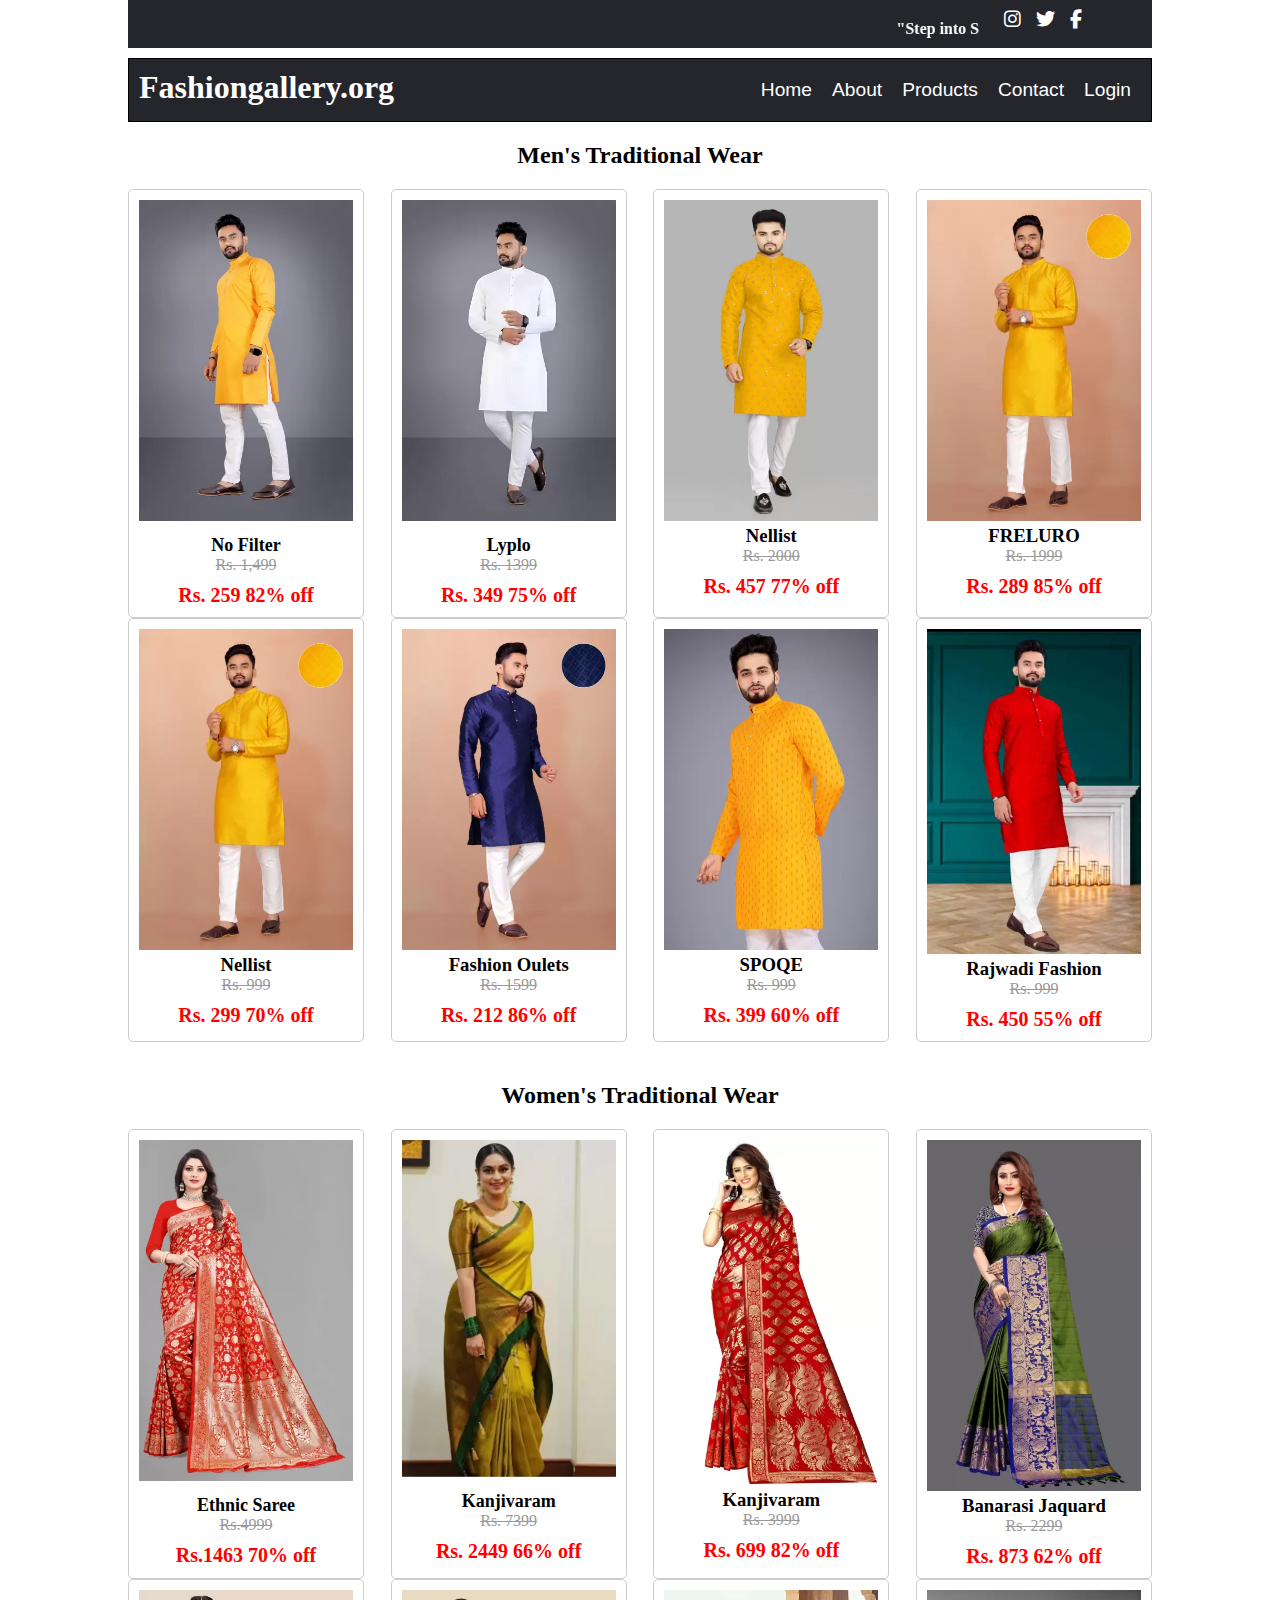
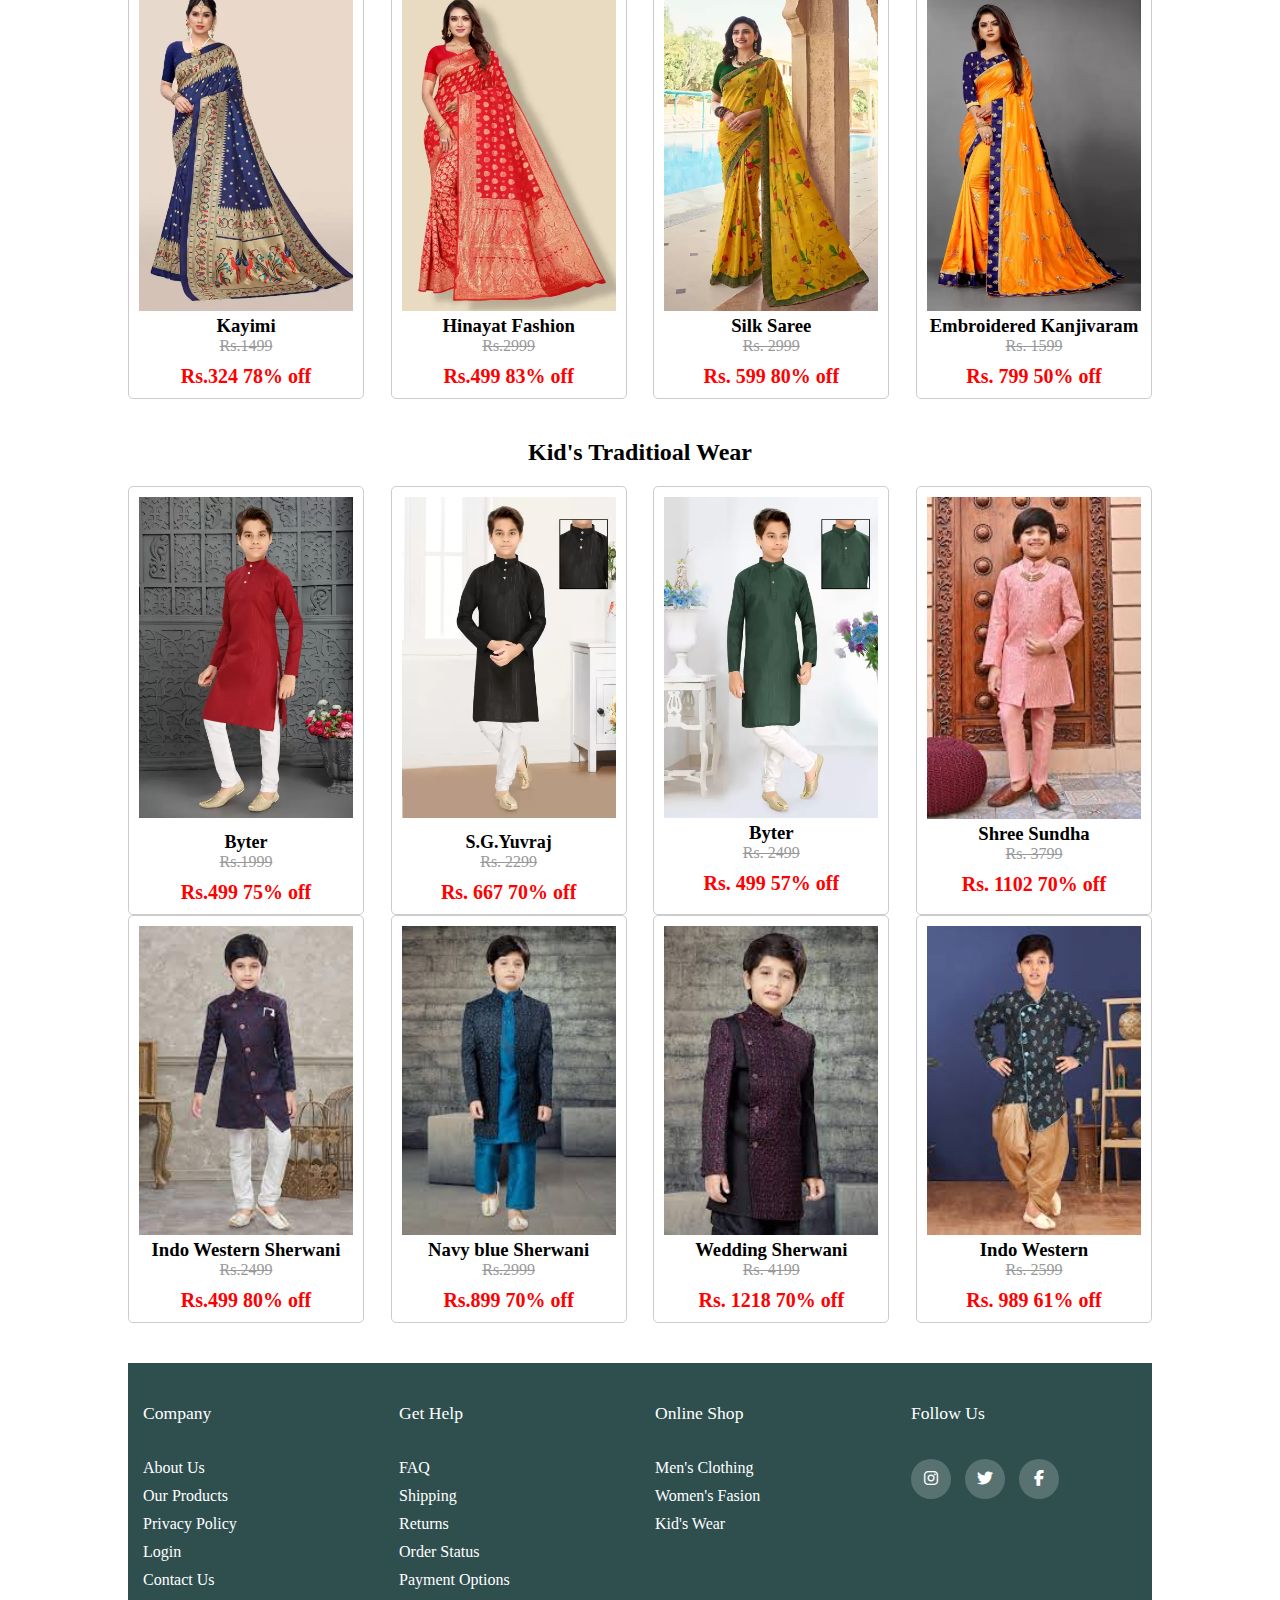
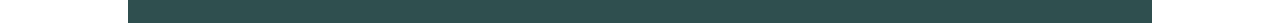
<file: HTML/Traditional.html>
<!DOCTYPE html>
<html lang="en">
<head>
    <meta charset="UTF-8">
    <meta name="viewport" content="width=device-width, initial-scale=1.0">
    <title>Fashiongallery</title>
    <link rel="stylesheet" href="CSS/menu3.css"/>
    <link
    rel="stylesheet"
    href="https://cdnjs.cloudflare.com/ajax/libs/font-awesome/6.5.1/css/all.min.css"
  />
  <style>
    
  </style>
</head>
<body>
    <div class="container1">
        <div class="help">
          <marquee
            scrollamount="10"
            onmouseover="this.stop()"
            onmouseleave="this.start()"
          >
            <div class="contact">
              <h4 style="font-size: 16px">
                  "Step into Style: Unveil Your Unique Elegance with Our Latest Arrivals! Discover Fashion that 
                  Speaks Volumes Where Trends Meet Timeless. Elevate Your Wardrobe Today!"
              </h4>
            </div>
          </marquee>
          <div class="icons">
            <i class="fa-brands fa-instagram b1"></i>
            <i class="fa-brands fa-twitter b1"></i>
            <i class="fa-brands fa-facebook-f b1"></i>
          </div>
        </div>
        <div class="logo-menu-div">
          <div class="logo">
            <label>Fashiongallery.org</label>
          </div>
          <div class="menu">
            <ul>
              <li><a href="index.html">Home</a></li>
              <li><a href="about.html">About</a></li>
              <li><a href="product.html">Products</a></li>
              <li><a href="Contact.html">Contact</a></li>
              <li><a href="login.html">Login</a></li>
            </ul>
          </div>
        </div>
        <h2>Men's Traditional Wear</h2>
        <div class="images">
            <div class="product">
                <img src="Images/Image-95.webp" alt="Product 1">
                <div class="product-info">
                    <h3>No Filter</h3>
                    <p style="text-decoration: line-through;">Rs. 1,499</p>
                    <h4>Rs. 259 82% off</h4>
                </div>
            </div>
            <div class="product">
                <img src="Images/Image-96.webp" alt="Product 2">
                <div class="product-info">
                    <h3>Lyplo</h3>
                    <p style="text-decoration: line-through;">Rs. 1399</p>
                    <h4>Rs. 349 75% off</h4>
                </div>
            </div>
            <div class="product">
                <img src="Images/Image-97.webp" alt="Product 3">
                <div class="produt-info">
                    <h3>Nellist</h3>
                    <p style="text-decoration: line-through;">Rs. 2000</p>
                    <h4>Rs. 457 77% off</h4>
                </div>
            </div>
            <div class="product">
                <img src="Images/Image-99.webp" alt="Product 4">
                <div class="produt-info">
                    <h3>FRELURO</h3>
                    <p style="text-decoration: line-through;">Rs. 1999</p>
                    <h4>Rs. 289 85% off</h4>
                </div>
            </div>
            <div class="product">
                <img src="Images/Image-99.webp" alt="Product 5">
                <div class="produt-info">
                    <h3>Nellist</h3>
                    <p style="text-decoration: line-through;">Rs. 999</p>
                    <h4>Rs. 299 70% off</h4>
                </div>
            </div>
            <div class="product">
                <img src="Images/Image-100.webp" alt="Product 6">
                <div class="produt-info">
                    <h3>Fashion Oulets</h3>
                    <p style="text-decoration: line-through;">Rs. 1599</p>
                    <h4>Rs. 212 86% off</h4>
                </div>
            </div>
            <div class="product">
                <img src="Images/Image-101.webp" alt="Product 7">
                <div class="produt-info">
                    <h3>SPOQE</h3>
                    <p style="text-decoration: line-through;">Rs. 999</p>
                    <h4>Rs. 399 60% off</h4>
                </div>
            </div>
            <div class="product">
                <img src="Images/Image-102.webp" alt="Product 8">
                <div class="produt-info">
                    <h3>Rajwadi Fashion</h3>
                    <p style="text-decoration: line-through;">Rs. 999</p>
                    <h4>Rs. 450 55% off</h4>
                </div>
            </div>
        </div>
        <h2>Women's Traditional Wear</h2>
        <div class="images">
            <div class="product">
                <img src="Images/Image-103.webp" alt="Product 1">
                <div class="product-info">
                    <h3>Ethnic Saree</h3>
                    <p style="text-decoration: line-through;">Rs.4999</p>
                    <h4>Rs.1463 70% off</h4>
                </div>
            </div>
            <div class="product">
                <img src="Images/Image-104.webp" alt="Product 2">
                <div class="product-info">
                    <h3>Kanjivaram</h3>
                    <p style="text-decoration: line-through;">Rs. 7399</p>
                    <h4>Rs. 2449 66% off</h4>
                </div>
            </div>
            <div class="product">
                <img src="Images/Image-106.webp" alt="Product 3">
                <div class="produt-info">
                    <h3>Kanjivaram</h3>
                    <p style="text-decoration: line-through;">Rs. 3999</p>
                    <h4>Rs. 699 82% off</h4>
                </div>
            </div>
            <div class="product">
                <img src="Images/Image-107.webp" alt="Product 4">
                <div class="produt-info">
                    <h3>Banarasi Jaquard</h3>
                    <p style="text-decoration: line-through;">Rs. 2299</p>
                    <h4>Rs. 873 62% off</h4>
                </div>
            </div>
            <div class="product">
                <img src="Images/IMage-108.webp" alt="Product 5">
                <div class="produt-info">
                    <h3>Kayimi</h3>
                    <p style="text-decoration: line-through;">Rs.1499</p>
                    <h4>Rs.324 78% off</h4>
                </div>
            </div>
            <div class="product">
                <img src="Images/Image-109.webp" alt="Product 6">
                <div class="produt-info">
                    <h3>Hinayat Fashion</h3>
                    <p style="text-decoration: line-through;">Rs.2999</p>
                    <h4>Rs.499 83% off</h4>
                </div>
            </div>
            <div class="product">
                <img src="Images/Image-110.webp" alt="Product 7">
                <div class="produt-info">
                    <h3>Silk Saree</h3>
                    <p style="text-decoration: line-through;">Rs. 2999</p>
                    <h4>Rs. 599 80% off</h4>
                </div>
            </div>
            <div class="product">
                <img src="Images/Image-111.webp" alt="Product 8">
                <div class="produt-info">
                    <h3>Embroidered Kanjivaram</h3>
                    <p style="text-decoration: line-through;">Rs. 1599</p>
                    <h4>Rs. 799 50% off</h4>
                </div>
            </div>
        </div>
        <h2>Kid's Traditioal Wear</h2>
        <div class="images">
            <div class="product">
                <img src="Images/Image-112.webp" alt="Product 1">
                <div class="product-info">
                    <h3>Byter</h3>
                    <p style="text-decoration: line-through;">Rs.1999</p>
                    <h4>Rs.499 75% off</h4>
                </div>
            </div>
            <div class="product">
                <img src="Images/Image-113.webp" alt="Product 2">
                <div class="product-info">
                    <h3>S.G.Yuvraj</h3>
                    <p style="text-decoration: line-through;">Rs. 2299</p>
                    <h4>Rs. 667 70% off</h4>
                </div>
            </div>
            <div class="product">
                <img src="Images/Image-114.webp" alt="Product 3">
                <div class="produt-info">
                    <h3>Byter</h3>
                    <p style="text-decoration: line-through;">Rs. 2499</p>
                    <h4>Rs. 499 57% off</h4>
                </div>
            </div>
            <div class="product">
                <img src="Images/Image-115.jpeg" alt="Product 4">
                <div class="produt-info">
                    <h3>Shree Sundha</h3>
                    <p style="text-decoration: line-through;">Rs. 3799</p>
                    <h4>Rs. 1102 70% off</h4>
                </div>
            </div>
            <div class="product">
                <img src="Images/Image-116.jpeg" alt="Product 5">
                <div class="produt-info">
                    <h3>Indo Western Sherwani</h3>
                    <p style="text-decoration: line-through;">Rs.2499</p>
                    <h4>Rs.499 80% off</h4>
                </div>
            </div>
            <div class="product">
                <img src="Images/Image-117.jpeg" alt="Product 6">
                <div class="produt-info">
                    <h3>Navy blue Sherwani</h3>
                    <p style="text-decoration: line-through;">Rs.2999</p>
                    <h4>Rs.899 70% off</h4>
                </div>
            </div>
            <div class="product">
                <img src="Images/Image-118.jpeg" alt="Product 7">
                <div class="produt-info">
                    <h3>Wedding Sherwani</h3>
                    <p style="text-decoration: line-through;">Rs. 4199</p>
                    <h4>Rs. 1218 70% off</h4>
                </div>
            </div>
            <div class="product">
                <img src="Images/Image-119.jpeg" alt="Product 8">
                <div class="produt-info">
                    <h3>Indo Western</h3>
                    <p style="text-decoration: line-through;">Rs. 2599</p>
                    <h4>Rs. 989 61% off</h4>
                </div>
            </div>
        </div>
        <footer class="footer">
            <div class="footercon">
              <div class="row1">
                <div class="footer-col">
                  <h4>Company</h4>
                  <ul>
                    <li><a href="about.html">about us</a></li>
                    <li><a href="product.html">Our Products</a></li>
                    <li><a href="about.html">privacy policy</a></li>
                    <li><a href="login.html">Login</a></li>
                    <li><a href="Contact.html">Contact us</a></li>
                  </ul>
                </div>
                <div class="footer-col">
                  <h4>Get help</h4>
                  <ul>
                    <li><a href="#">FAQ</a></li>
                    <li><a href="#">shipping</a></li>
                    <li><a href="#">Returns</a></li>
                    <li><a href="#">Order Status</a></li>
                    <li><a href="#">Payment options</a></li>
                  </ul>
                </div>
                <div class="footer-col">
                  <h4>Online shop</h4>
                  <ul>
                    <li><a href="Menfashion.html">Men's Clothing</a></li>
                    <li><a href="womenfashion.html">Women's Fasion</a></li>
                    <li><a href="kidsfashion.html">Kid's Wear</a></li>
                  </ul>
                </div>
                <div class="footer-col">
                  <h4>Follow us</h4>
                  <div class="social-links">
                    <a href="https://www.instagram.com/sem/campaign/emailsignup/?campaign_id=13530338610&extra_1=s%7Cc%7C547419127631%7Ce%7Cinstagram%20%27%7C&placement=&creative=547419127631&keyword=instagram%20%27&partner_id=googlesem&extra_2=campaignid%3D13530338610%26adgroupid%3D126262414014%26matchtype%3De%26network%3Dg%26source%3Dnotmobile%26search_or_content%3Ds%26device%3Dc%26devicemodel%3D%26adposition%3D%26target%3D%26targetid%3Dkwd-1321618851291%26loc_physical_ms%3D9062097%26loc_interest_ms%3D%26feeditemid%3D%26param1%3D%26param2%3D&gad_source=1&gclid=CjwKCAjw48-vBhBbEiwAzqrZVIAQv4XXbKO-lHgjV17gUsDzRbAqpyuKrR6lSXBh-9HifntJjYmQXBoCfuEQAvD_BwE"><i class="fa-brands fa-instagram b1"></i></a>
                    <a href="https://twitter.com/?lang=en"> <i class="fa-brands fa-twitter b1"></i></a>
                    <a href="https://www.facebook.com/"><i class="fa-brands fa-facebook-f b1"></i></a>
                  </div>
                </div>
              </div>
            </div>
          </footer>
</body>
</html>
</file>
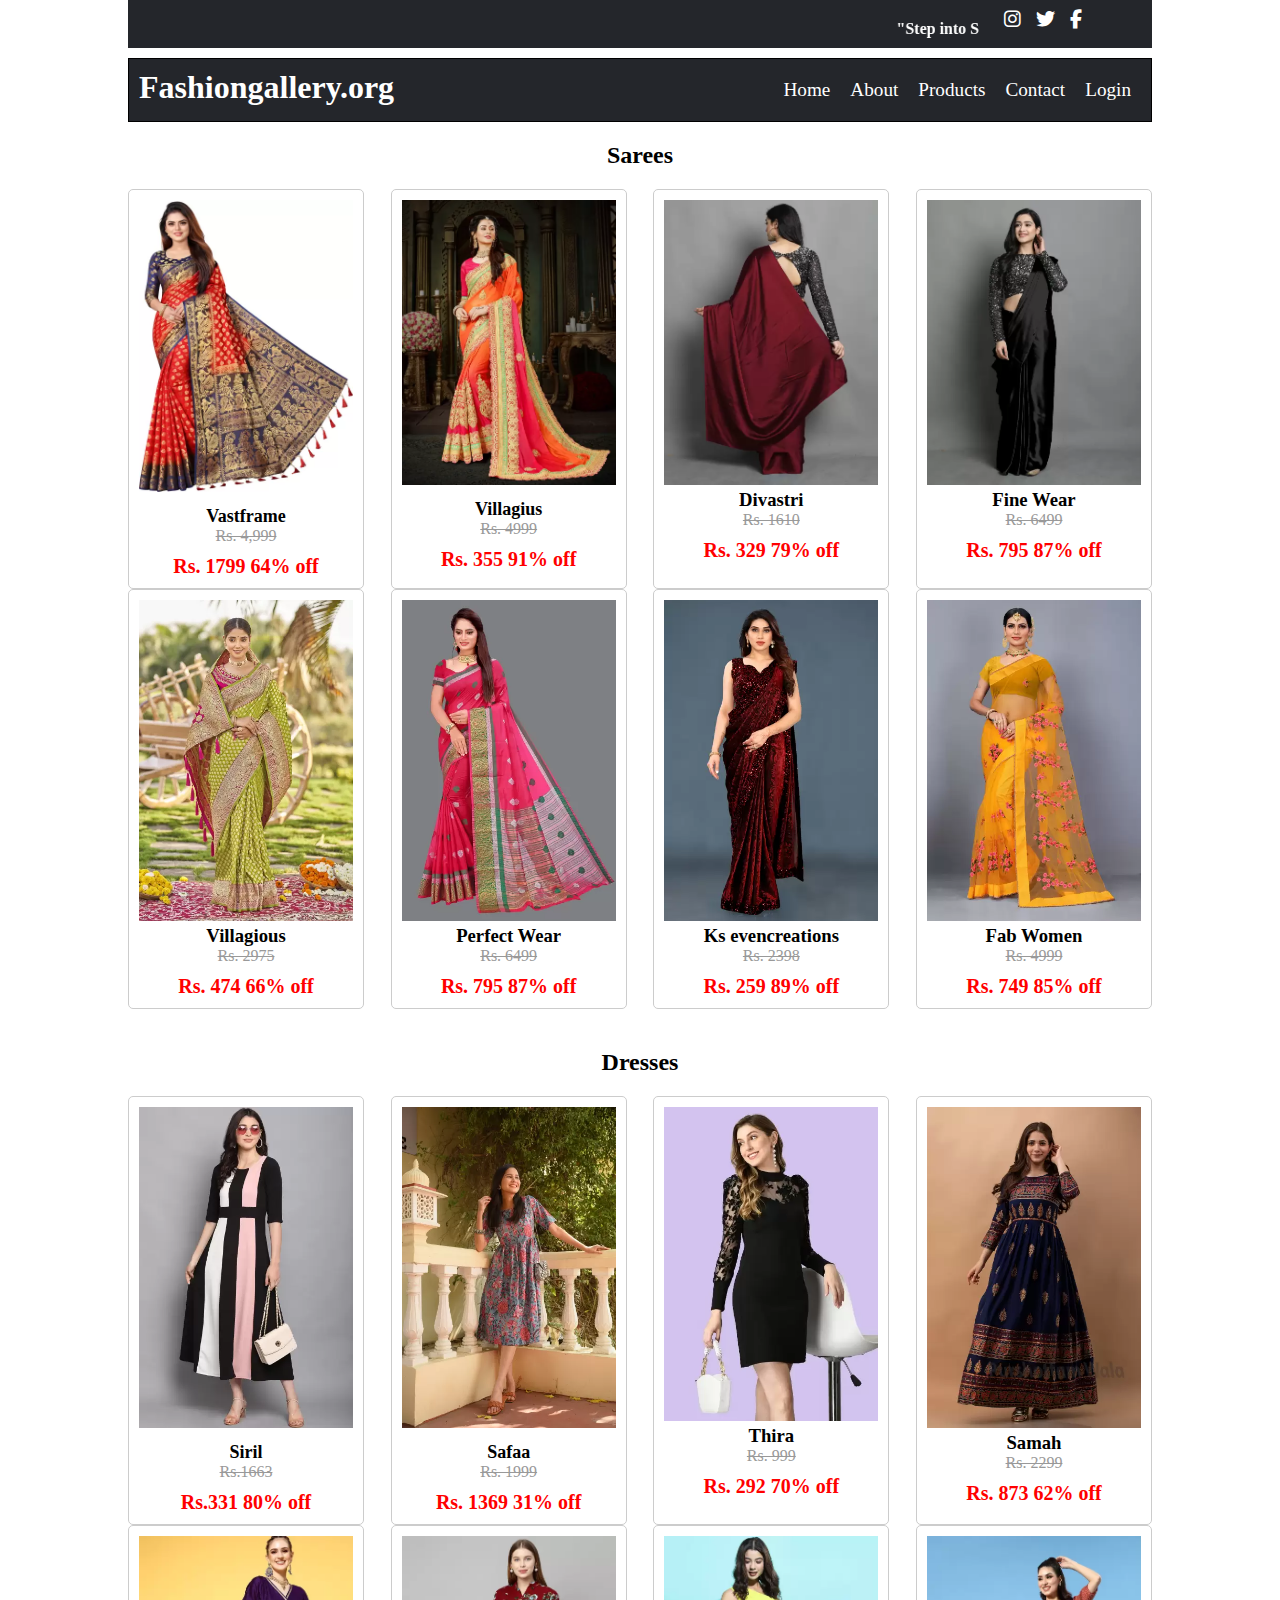
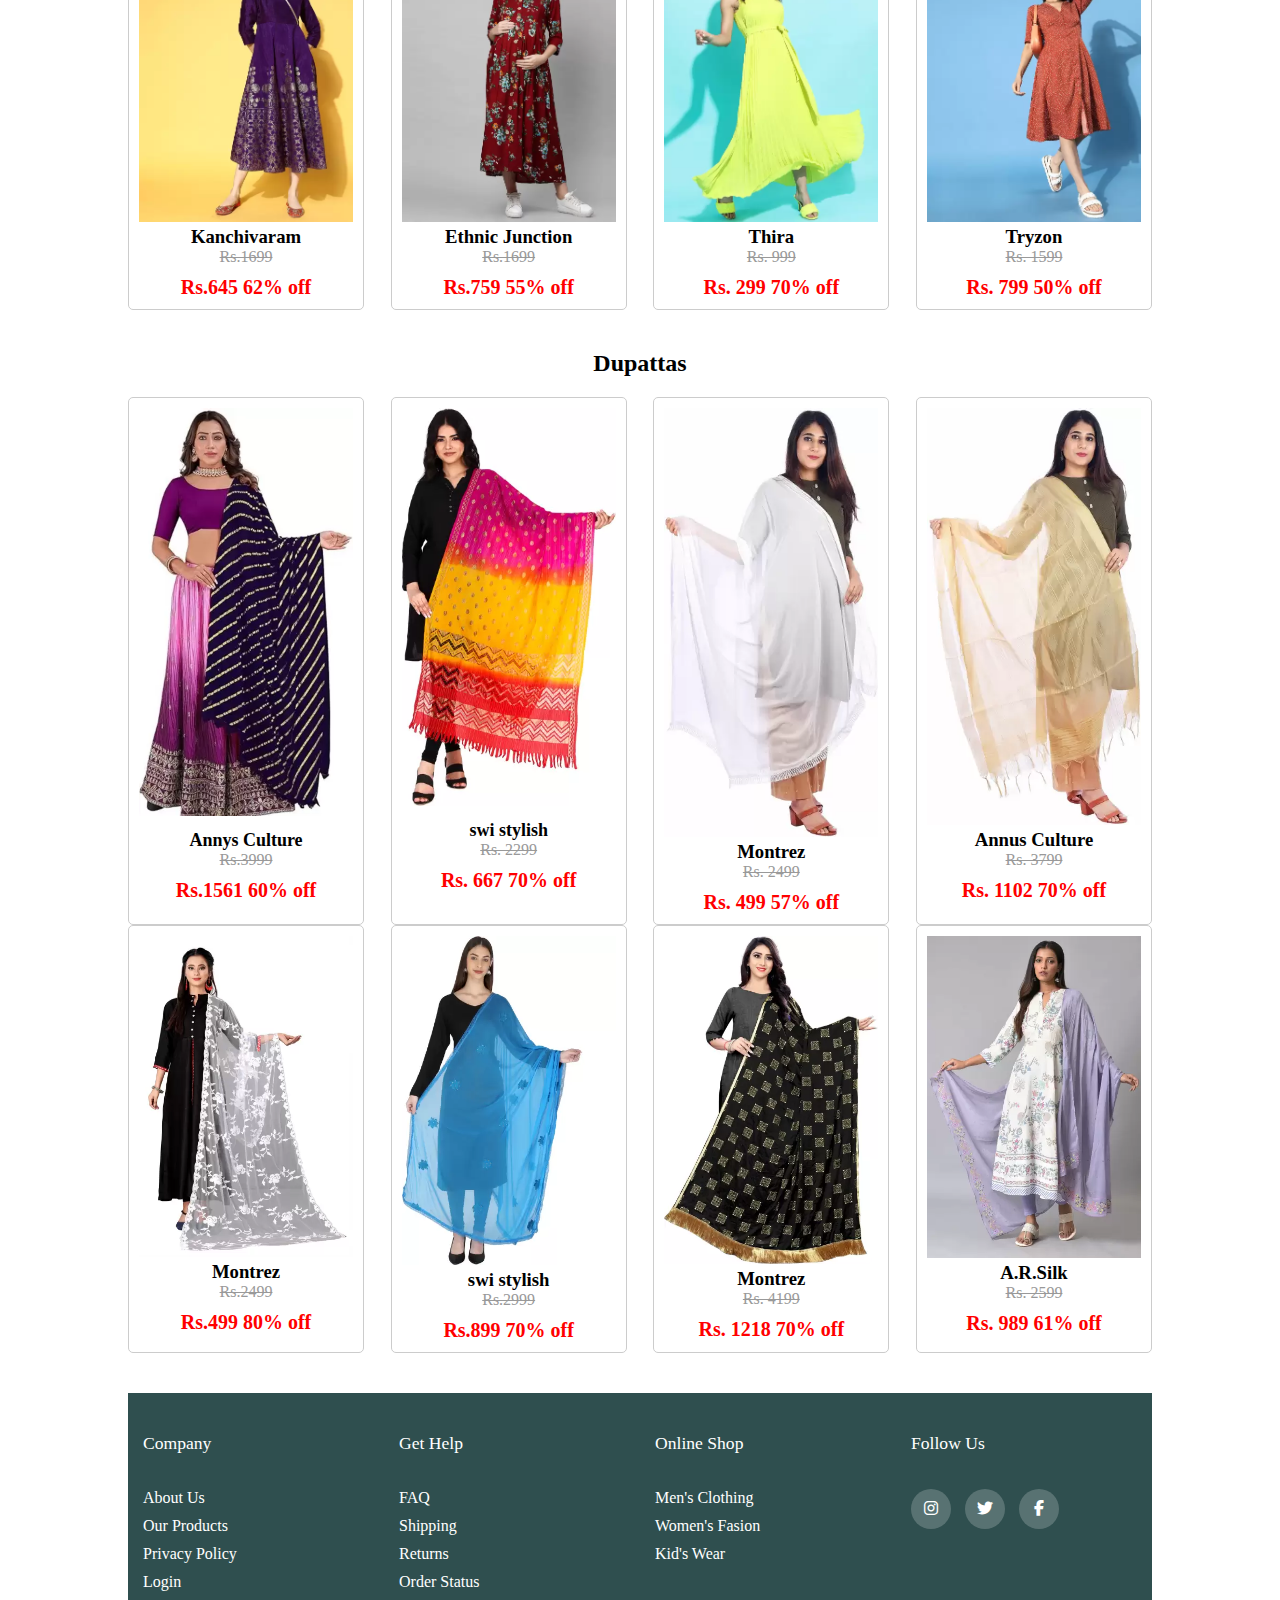
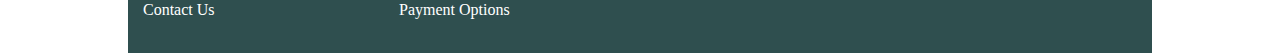
<file: HTML/womenfashion.html>
<!DOCTYPE html>
<html lang="en">
<head>
    <meta charset="UTF-8">
    <meta name="viewport" content="width=device-width, initial-scale=1.0">
    <title>Fashiongallery</title>
    <link rel="stylesheet" href="CSS/menu.css"/>
    <link
    rel="stylesheet"
    href="https://cdnjs.cloudflare.com/ajax/libs/font-awesome/6.5.1/css/all.min.css"
  />
  <style>
    
  </style>
</head>
<body>
    <div class="container1">
        <div class="help">
          <marquee
            scrollamount="10"
            onmouseover="this.stop()"
            onmouseleave="this.start()"
          >
            <div class="contact">
              <h4 style="font-size: 16px">
                  "Step into Style: Unveil Your Unique Elegance with Our Latest Arrivals! Discover Fashion that 
                  Speaks Volumes Where Trends Meet Timeless. Elevate Your Wardrobe Today!"
              </h4>
            </div>
          </marquee>
          <div class="icons">
            <i class="fa-brands fa-instagram b1"></i>
            <i class="fa-brands fa-twitter b1"></i>
            <i class="fa-brands fa-facebook-f b1"></i>
          </div>
        </div>
        <div class="logo-menu-div">
          <div class="logo">
            <label>Fashiongallery.org</label>
          </div>
          <div class="menu">
            <ul>
              <li><a href="index.html">Home</a></li>
              <li><a href="about.html">About</a></li>
              <li><a href="product.html">Products</a></li>
              <li><a href="Contact.html">Contact</a></li>
              <li><a href="login.html">Login</a></li>
            </ul>
          </div>
        </div>
        <h2>Sarees</h2>
        <div class="images">
            <div class="product">
                <img src="Images/Image-42.webp" alt="Product 1">
                <div class="product-info">
                    <h3>Vastframe</h3>
                    <p style="text-decoration: line-through;">Rs. 4,999</p>
                    <h4>Rs. 1799 64% off</h4>
                </div>
            </div>
            <div class="product">
                <img src="Images/Image-43.webp" alt="Product 2">
                <div class="product-info">
                    <h3>Villagius</h3>
                    <p style="text-decoration: line-through;">Rs. 4999</p>
                    <h4>Rs. 355 91% off</h4>
                </div>
            </div>
            <div class="product">
                <img src="Images/Image-48.webp" alt="Product 3">
                <div class="produt-info">
                    <h3>Divastri</h3>
                    <p style="text-decoration: line-through;">Rs. 1610</p>
                    <h4>Rs. 329 79% off</h4>
                </div>
            </div>
            <div class="product">
                <img src="Images/Image-49.webp" alt="Product 3">
                <div class="produt-info">
                    <h3>Fine Wear</h3>
                    <p style="text-decoration: line-through;">Rs. 6499</p>
                    <h4>Rs. 795 87% off</h4>
                </div>
            </div>
            <div class="product">
                <img src="Images/Image-50.webp" alt="Product 3">
                <div class="produt-info">
                    <h3>Villagious</h3>
                    <p style="text-decoration: line-through;">Rs. 2975</p>
                    <h4>Rs. 474 66% off</h4>
                </div>
            </div>
            <div class="product">
                <img src="Images/Image-51.webp" alt="Product 3">
                <div class="produt-info">
                    <h3>Perfect Wear</h3>
                    <p style="text-decoration: line-through;">Rs. 6499</p>
                    <h4>Rs. 795 87% off</h4>
                </div>
            </div>
            <div class="product">
                <img src="Images/Image-52.webp" alt="Product 3">
                <div class="produt-info">
                    <h3>Ks evencreations</h3>
                    <p style="text-decoration: line-through;">Rs. 2398</p>
                    <h4>Rs. 259 89% off</h4>
                </div>
            </div>
            <div class="product">
                <img src="Images/Image-53.webp" alt="Product 3">
                <div class="produt-info">
                    <h3>Fab Women</h3>
                    <p style="text-decoration: line-through;">Rs. 4999</p>
                    <h4>Rs. 749 85% off</h4>
                </div>
            </div>
        </div>
        <h2>Dresses</h2>
        <div class="images">
            <div class="product">
                <img src="Images/Image-54.webp" alt="Product 1">
                <div class="product-info">
                    <h3>Siril</h3>
                    <p style="text-decoration: line-through;">Rs.1663</p>
                    <h4>Rs.331 80% off</h4>
                </div>
            </div>
            <div class="product">
                <img src="Images/Image-55.webp" alt="Product 2">
                <div class="product-info">
                    <h3>Safaa</h3>
                    <p style="text-decoration: line-through;">Rs. 1999</p>
                    <h4>Rs. 1369 31% off</h4>
                </div>
            </div>
            <div class="product">
                <img src="Images/Image-56.webp" alt="Product 3">
                <div class="produt-info">
                    <h3>Thira</h3>
                    <p style="text-decoration: line-through;">Rs. 999</p>
                    <h4>Rs. 292 70% off</h4>
                </div>
            </div>
            <div class="product">
                <img src="Images/Image-57.webp" alt="Product 3">
                <div class="produt-info">
                    <h3>Samah</h3>
                    <p style="text-decoration: line-through;">Rs. 2299</p>
                    <h4>Rs. 873 62% off</h4>
                </div>
            </div>
            <div class="product">
                <img src="Images/Image-58.webp" alt="Product 3">
                <div class="produt-info">
                    <h3>Kanchivaram</h3>
                    <p style="text-decoration: line-through;">Rs.1699</p>
                    <h4>Rs.645 62% off</h4>
                </div>
            </div>
            <div class="product">
                <img src="Images/Image-59.webp" alt="Product 3">
                <div class="produt-info">
                    <h3>Ethnic Junction</h3>
                    <p style="text-decoration: line-through;">Rs.1699</p>
                    <h4>Rs.759 55% off</h4>
                </div>
            </div>
            <div class="product">
                <img src="Images/Image-60.webp" alt="Product 3">
                <div class="produt-info">
                    <h3>Thira</h3>
                    <p style="text-decoration: line-through;">Rs. 999</p>
                    <h4>Rs. 299 70% off</h4>
                </div>
            </div>
            <div class="product">
                <img src="Images/Image-61.webp" alt="Product 3">
                <div class="produt-info">
                    <h3>Tryzon</h3>
                    <p style="text-decoration: line-through;">Rs. 1599</p>
                    <h4>Rs. 799 50% off</h4>
                </div>
            </div>
        </div>
        <h2>Dupattas</h2>
        <div class="images">
            <div class="product">
                <img src="Images/Image-62.webp" alt="Product 1">
                <div class="product-info">
                    <h3>Annys Culture</h3>
                    <p style="text-decoration: line-through;">Rs.3999</p>
                    <h4>Rs.1561 60% off</h4>
                </div>
            </div>
            <div class="product">
                <img src="Images/Image-63.webp" alt="Product 2">
                <div class="product-info">
                    <h3>swi stylish</h3>
                    <p style="text-decoration: line-through;">Rs. 2299</p>
                    <h4>Rs. 667 70% off</h4>
                </div>
            </div>
            <div class="product">
                <img src="Images/Image-64.webp" alt="Product 3">
                <div class="produt-info">
                    <h3>Montrez</h3>
                    <p style="text-decoration: line-through;">Rs. 2499</p>
                    <h4>Rs. 499 57% off</h4>
                </div>
            </div>
            <div class="product">
                <img src="Images/Image-65.webp" alt="Product 3">
                <div class="produt-info">
                    <h3>Annus Culture</h3>
                    <p style="text-decoration: line-through;">Rs. 3799</p>
                    <h4>Rs. 1102 70% off</h4>
                </div>
            </div>
            <div class="product">
                <img src="Images/Image-66.webp" alt="Product 3">
                <div class="produt-info">
                    <h3>Montrez</h3>
                    <p style="text-decoration: line-through;">Rs.2499</p>
                    <h4>Rs.499 80% off</h4>
                </div>
            </div>
            <div class="product">
                <img src="Images/Image-67.webp" alt="Product 3">
                <div class="produt-info">
                    <h3>swi stylish</h3>
                    <p style="text-decoration: line-through;">Rs.2999</p>
                    <h4>Rs.899 70% off</h4>
                </div>
            </div>
            <div class="product">
                <img src="Images/Image-68.webp" alt="Product 3">
                <div class="produt-info">
                    <h3>Montrez</h3>
                    <p style="text-decoration: line-through;">Rs. 4199</p>
                    <h4>Rs. 1218 70% off</h4>
                </div>
            </div>
            <div class="product">
                <img src="Images/Image-69.webp" alt="Product 3">
                <div class="produt-info">
                    <h3>A.R.Silk</h3>
                    <p style="text-decoration: line-through;">Rs. 2599</p>
                    <h4>Rs. 989 61% off</h4>
                </div>
            </div>
        </div>
        <footer class="footer">
            <div class="footercon">
              <div class="row1">
                <div class="footer-col">
                  <h4>Company</h4>
                  <ul>
                    <li><a href="about.html">about us</a></li>
                    <li><a href="product.html">Our Products</a></li>
                    <li><a href="about.html">privacy policy</a></li>
                    <li><a href="login.html">Login</a></li>
                    <li><a href="Contact.html">Contact us</a></li>
                  </ul>
                </div>
                <div class="footer-col">
                  <h4>Get help</h4>
                  <ul>
                    <li><a href="#">FAQ</a></li>
                    <li><a href="#">shipping</a></li>
                    <li><a href="#">Returns</a></li>
                    <li><a href="#">Order Status</a></li>
                    <li><a href="#">Payment options</a></li>
                  </ul>
                </div>
                <div class="footer-col">
                  <h4>Online shop</h4>
                  <ul>
                    <li><a href="Menfashion.html">Men's Clothing</a></li>
                    <li><a href="womenfashion.html">Women's Fasion</a></li>
                    <li><a href="kidsfashion.html">Kid's Wear</a></li>
                  </ul>
                </div>
                <div class="footer-col">
                  <h4>Follow us</h4>
                  <div class="social-links">
                    <a href="https://www.instagram.com/sem/campaign/emailsignup/?campaign_id=13530338610&extra_1=s%7Cc%7C547419127631%7Ce%7Cinstagram%20%27%7C&placement=&creative=547419127631&keyword=instagram%20%27&partner_id=googlesem&extra_2=campaignid%3D13530338610%26adgroupid%3D126262414014%26matchtype%3De%26network%3Dg%26source%3Dnotmobile%26search_or_content%3Ds%26device%3Dc%26devicemodel%3D%26adposition%3D%26target%3D%26targetid%3Dkwd-1321618851291%26loc_physical_ms%3D9062097%26loc_interest_ms%3D%26feeditemid%3D%26param1%3D%26param2%3D&gad_source=1&gclid=CjwKCAjw48-vBhBbEiwAzqrZVIAQv4XXbKO-lHgjV17gUsDzRbAqpyuKrR6lSXBh-9HifntJjYmQXBoCfuEQAvD_BwE"><i class="fa-brands fa-instagram b1"></i></a>
                    <a href="https://twitter.com/?lang=en"> <i class="fa-brands fa-twitter b1"></i></a>
                    <a href="https://www.facebook.com/"><i class="fa-brands fa-facebook-f b1"></i></a>
                  </div>
                </div>
              </div>
            </div>
          </footer>
</body>
</html>
</file>
<file: HTML/CSS/style.css>
*
{
    padding: 0;
    margin: 0;
    box-sizing: border-box;
}
body
{
    display: flex;
    flex-direction: column;
   
   
}
.container1
{
    width: 80%;
    min-height: 100px;
    display: flex;
    flex-direction: column;
    /* border: 1px solid #000; */
    margin: auto;
}
.help
{
    width: 100%;
    min-height: 40px;
    background-color:#24262B;
    display: flex;
    flex-direction: row;
}
.help .contact{

    display: flex;
    flex-direction: row;
    flex-basis: 75%;

}
.contact h4
{
    color: white;
    padding: 10px;
    font-family: Cambria, Cochin, Georgia, Times, 'Times New Roman', serif;
}
.help .icons{

    display: flex;
    flex-direction: row;
    padding: 10px;
    flex-basis: 20%;
    padding-top: 10px;
}
.icons .b1
{
    color: white;
    padding: 5px;
    font-size: 1.2em;
    transition: 0.5s;
    -webkit-transition: 0.5s;
    -moz-transition: 0.5s;
    -ms-transition: 0.5s;
    -o-transition: 0.5s;
}
.icons .b1:hover{
   
    color: white;
    transform: translateY(-10px);
    -webkit-transform: translateY(-10px);
    -moz-transform: translateY(-10px);
    -ms-transform: translateY(-10px);
    -o-transform: translateY(-10px);
}
.logo-menu-div
{
    width: 100%;
    min-height: 50px;
    display: flex;
    flex-direction: row;
    justify-content: space-between;
    border: 1px solid #000;
    margin-top: 10px;
    background-color:#24262B;
}
.logo-menu-div .logo label
{
    font-family: Cambria, Cochin, Georgia, Times, 'Times New Roman', serif;
    font-weight: bold;
    font-size: 2em;
    display: flex;
    flex-direction: row;
    padding: 10px;
    color: white;

}
.menu ul{
    width: 100%;
    display: flex;
    flex-direction: row;
    padding: 10px;
    
}
.menu ul li{
    list-style-type: none;
    padding: 10px;
   
    
}
.menu ul li a{

    color: white;
    text-decoration: none;
    font-family: Arial, Helvetica, sans-serif;
    font-size: 1.2em;
}
.menu ul li:hover{

    background-color: #ADBC9F;
    color: black;

}
.menu ul li a:hover{
    color: black;
}


.slider
{
    width: 100%;
    min-height: 200px;
    /* border: 1px solid #000; */
    margin-top: 10px;
}
.box
{
    margin-top: 10px;
    width: 100%;
    height: 300px;
    display: flex;
    flex-direction: row;
    justify-content: space-evenly;

}
.box .b1
{
    display: flex;
    flex-direction: column;
    flex-basis: 33%;
    
}
.b1 .text-heading
{
    width: 100%;
    min-height: 60px;
    background-color:#24262B;
}
.text-heading h3
{
    background-color:#24262B;
    color: white;
    font-family: Cambria, Cochin, Georgia, Times, 'Times New Roman', serif;
    font-size: 1.2em;
    text-align: center;
    border-top-right-radius: 50px;
    border-bottom-left-radius: 50px;
}
.img-div img
{
    width: 100%;
    height: 300px;
}
.footercon{

    width: 100%;
    min-height: 200px;
    /* margin-top: 100px; */
}
.row1{
    display: flex;
    flex-wrap: wrap;
}
ul{
    list-style-type: none;
}
.footer{
    background-color:darkslategray;
    margin-top: 120px;
    padding: 50px 0;
}
.footer-col{
    width: 25%;
    padding: 0 15px;
}
.footer-col h4{
    color: #fff;
    text-transform: capitalize;
    font-size: 1.1em;
    margin-bottom: 35px;
    font-weight: 500;
    position: relative;
}
.footer-col h4::before{
    content: '';
    position: absolute;
    left: 0;
    bottom: -10px;
    height: 2px;
    box-sizing: border-box;
    width: 50px;

}
.footer-col h4:hover
{
    color: brown;
}
.footer-col ul li:not(:last-child){
    margin-bottom: 10px;
}
.footer-col ul li a{
    font-size: 1em;
    text-transform: capitalize;
    color:#fff;
    text-decoration: none;
    font-weight: 100;
    display: block;
    transition: all 0.3s ease;
    -webkit-transition: all 0.3s ease;
    -moz-transition: all 0.3s ease;
    -ms-transition: all 0.3s ease;
    -o-transition: all 0.3s ease;
}
.footer-col ul li a:hover{
    color:red;
    /* padding-left: 8px; */
}
.footer-col .social-links a{
    display: inline-block;
    height: 40px;
    width: 40px;
    background-color: rgba(255, 255, 255, 0.2);
    margin: 0 10px 10px 0;
    text-align: center;
    line-height: 40px;
    border-radius:50%;
    -moz-border-radius:50%;
    -ms-border-radius:50%;
    -o-border-radius:50%;
    -webkit-border-radius:50%;
    color: #fff;
    transition: all 0.3s ease;
    -webkit-transition: all 0.3s ease;
    -moz-transition: all 0.3s ease;
    -ms-transition: all 0.3s ease;
    -o-transition: all 0.3s ease;
}
.footer-col .social-links a:hover{

    color:#24262B;
    background-color: #fff;
    /* text-align: center; */
}
@media  screen and (max-width:768px)
{
    .container1
    {
        width: 100%;
    }
    .logo-menu-div
    {
       flex-direction: column;
       z-index: 10000;
       height: auto; 
    }
    
    .menu ul
    {
        display: block;

    }
    .menu ul li
    {
       text-align: center;
    }
    .logo-menu-div .logo label
    {
        margin-left: 20vw;
        min-width: 150px;
        font-size: 1.6em
    }
    .box
    {
        display: flex;
        flex-direction: column;
        height: auto;
        gap:15px;
    }
    .box .b1 .img-div img
    {
       display: flex;
       justify-content: center;
       align-items: center;
    }
    .footer
    {
        margin-top: 20px;
    }
    .footer-col
    {
        width: 100%;
        text-align: center;
        padding: 0 15px;
        margin-bottom: 30px;
    }
    .footer-col h4:hover
    {
        color: brown;
    }
    .footer-col li a:hover
    {
        color: red;
    }
}
</file>
<file: HTML/CSS/about.css>
* {
    padding: 0;
    margin: 0;
    box-sizing: border-box;
}

body {
    display: flex;
    flex-direction: column;
}

.container1 {
    width: 80%;
    min-height: 100px;
    display: flex;
    flex-direction: column;
    margin: auto;
}

.help {
    width: 100%;
    min-height: 40px;
    background-color: #24262B;
    display: flex;
    flex-direction: row;
}

.help .contact {
    display: flex;
    flex-direction: row;
    flex-basis: 75%;
}

.contact h4 {
    color: white;
    padding: 10px;
    font-family: Cambria, Cochin, Georgia, Times, 'Times New Roman', serif;
}

.help .icons {
    display: flex;
    flex-direction: row;
    padding: 10px;
    flex-basis: 20%;
    padding-top: 10px;
}

.icons .b1 {
    padding-left: 10px;
    color: white;
    font-size: 1.2em;
    transition: 0.5s;
    -webkit-transition: 0.5s;
    -moz-transition: 0.5s;
    -ms-transition: 0.5s;
    -o-transition: 0.5s;
}

.icons .b1:hover {
    color: white;
    transform: translateY(-10px);
    -webkit-transform: translateY(-10px);
    -moz-transform: translateY(-10px);
    -ms-transform: translateY(-10px);
    -o-transform: translateY(-10px);
}

.logo-menu-div {
    width: 100%;
    min-height: 50px;
    display: flex;
    flex-direction: row;
    justify-content: space-between;
    border: 1px solid #000;
    margin-top: 10px;
    background-color: #24262B;
}

.logo-menu-div .logo label {
    font-family: Cambria, Cochin, Georgia, Times, 'Times New Roman', serif;
    font-weight: bold;
    font-size: 2em;
    display: flex;
    flex-direction: row;
    padding: 10px;
    color: white;
}

.menu ul {
    width: 100%;
    display: flex;
    flex-direction: row;
    padding: 10px;
}

.menu ul li {
    list-style-type: none;
    padding: 10px;
}

.menu ul li a {
    color: white;
    text-decoration: none;
    font-family: Arial, Helvetica, sans-serif;
    font-size: 1.2em;
}

.menu ul li:hover {
    background-color: #ADBC9F;
    color: black;
}

.menu ul li a:hover {
    color: black;
}

.slider {
    width: 100%;
    min-height: 200px;
    margin-top: 10px;
}

.Aboutus {
    width: 100%;
    min-height: 200px;
    margin-top: 10px;
}

h1 {
    padding: 20px;
}

p {
    font-size: 18px;
    font-family: Arial, Helvetica, sans-serif;
    color: #ADBC9F;
    font-style: italic;
}

.Aboutus p:hover {
    color: cadetblue;
}

.privacy-policy-agree {
    margin-right: 10px;
}

.privacy-policy-agree label {
    display: inline-block;
    vertical-align: middle;
    font-size: 1em;
    line-height: 1.5;
}

.Terms p:hover {
    color: cadetblue;
}

.slider-image img {
    float: right;
    width: 50%;
    padding-top: 20px;
}

.slider-image-left {
    float: left;
    width: 50%;
    padding-top: 20px;
}

.slider-image-left h1 p {
    margin-left: 20px;
}

.footercon{

    width: 100%;
    min-height: 200px;
    /* margin-top: 100px; */
}
.row1{
    display: flex;
    flex-wrap: wrap;
}
ul{
    list-style-type: none;
}
.footer
{
    background-color:darkslategray;
    margin-top: 120px;
    padding: 30px 0;
    margin-top: 20px;
}
.footer-col
{
    width: 25%;
    padding: 0 15px;
}
.footer-col h4
{
    color: #fff;
    text-transform: capitalize;
    font-size: 1.1em;
    margin-bottom: 35px;
    font-weight: 500;
    position: relative;
}
.footer-col h4::before
{
    content: '';
    position: absolute;
    left: 0;
    bottom: -10px;
    /* background-color: #E91E63; */
    height: 2px;
    box-sizing: border-box;
    width: 50px;
}
.footer-col h4:hover
{
    color: #f00;
}
.footer-col ul li:not(:last-child)
{
    margin-bottom: 10px;
}
.footer-col ul li a
{
    font-size: 1em;
    text-transform: capitalize;
    /* font-weight: bold; */
    color:#fff;
    text-decoration: none;
    font-weight: 100;
    display: block;
    transition: all 0.3s ease;
    -webkit-transition: all 0.3s ease;
    -moz-transition: all 0.3s ease;
    -ms-transition: all 0.3s ease;
    -o-transition: all 0.3s ease;
}
.footer-col ul li a:hover
{
    color:brown;
    /* padding-left: 8px; */
}
.footer-col .social-links a
{
    display: inline-block;
    height: 40px;
    width: 40px;
    background-color: rgba(255, 255, 255, 0.2);
    margin: 0 10px 10px 0;
    text-align: center;
    line-height: 40px;
    border-radius:50%;
    -moz-border-radius:50%;
    -ms-border-radius:50%;
    -o-border-radius:50%;
    -webkit-border-radius:50%;
    color: #fff;
    transition: all 0.3s ease;
    -webkit-transition: all 0.3s ease;
    -moz-transition: all 0.3s ease;
    -ms-transition: all 0.3s ease;
    -o-transition: all 0.3s ease;
}
.footer-col .social-links a:hover
{
    color:#24262B;
    background-color:lightskyblue;
}

@media screen and (max-width: 768px) {
    .container1 {
        width: 100%;
    }
    .logo-menu-div {
        flex-direction: column;
        z-index: 10000;
        height: auto;
    }
    
    .menu ul {
        display: block;
    }
    .menu ul li {
        text-align: center;
    }
    .Aboutus,
    .Terms {
        text-align: center;
    }
    .logo-menu-div .logo label {
        margin-left: 25vw;
        min-width: 150px;
        font-size: 1.6em;
    }
    .footer-col {
        width: 100%;
        text-align: center;
    }
}

@media screen and (max-width: 360px) {
    .footer {
        display: flex;
        align-items: center;
        flex-direction: column;
        text-align: center;
    }
    .footer-col {
        width: 100%;
    }
}
</file>
<file: HTML/CSS/menu3.css>
/* Base Styles */
* {
    padding: 0;
    margin: 0;
    box-sizing: border-box;
}

body 
{
    display: flex;
    flex-direction: column;
}

.container1 
{
    width: 80%;
    min-height: 100px;
    display: flex;
    flex-direction: column;
    margin: auto;
}

.help 
{
    width: 100%;
    min-height: 40px;
    background-color: #24262B;
    display: flex;
    flex-direction: row;
}

.help .contact 
{
    display: flex;
    flex-direction: row;
    flex-basis: 75%;
}

.contact h4 
{
    color: white;
    padding: 10px;
    font-family: Cambria, Cochin, Georgia, Times, 'Times New Roman', serif;
}

.help .icons 
{
    display: flex;
    flex-direction: row;
    padding: 10px;
    flex-basis: 20%;
    padding-top: 10px;
}

.icons .b1 
{
    padding-left: 15px;
    color: white;
    font-size: 1.2em;
    transition: 0.5s;
    -webkit-transition: 0.5s;
    -moz-transition: 0.5s;
    -ms-transition: 0.5s;
    -o-transition: 0.5s;
}

.icons .b1:hover 
{
    color: white;
    transform: translateY(-10px);
    -webkit-transform: translateY(-10px);
    -moz-transform: translateY(-10px);
    -ms-transform: translateY(-10px);
    -o-transform: translateY(-10px);
}

.logo-menu-div 
{
    width: 100%;
    min-height: 50px;
    display: flex;
    flex-direction: row;
    justify-content: space-between;
    border: 1px solid #000;
    margin-top: 10px;
    background-color: #24262B;
}

.logo-menu-div .logo label 
{
    font-family: Cambria, Cochin, Georgia, Times, 'Times New Roman', serif;
    font-weight: bold;
    font-size: 2em;
    display: flex;
    flex-direction: row;
    padding: 10px;
    color: white;
}

.menu ul {
    width: 100%;
    display: flex;
    flex-direction: row;
    padding: 10px;
}

.menu ul li {
    list-style-type: none;
    padding: 10px;
}

.menu ul li a {
    color: white;
    text-decoration: none;
    font-family: Arial, Helvetica, sans-serif;
    font-size: 1.2em;
}

.menu ul li:hover {
    background-color: #ADBC9F;
    color: black;
}

.menu ul li a:hover {
    color: black;
}

.container1 h2 {
    text-align: center;
    padding: 20px 0;
}

.images {
    display: flex;
    flex-wrap: wrap;
    justify-content: space-between;
    align-items: stretch;
    margin-bottom: 20px;
}

.product 
{
    width: calc(25% - 20px);
    padding: 10px;
    border: 1px solid #ccc;
    border-radius: 5px;
    text-align: center;
    transition: transform 0.3s ease-in-out;
    background-color: white;
}

.product:hover {
    transform: translateY(-5px);
}

.product img {
    width: 100%;
    height: auto;
}

.product:hover img {
    transform: scale(1.05);
}

.product-info h3 {
    margin-top: 10px;
    font-size: 18px;
}

p {
    text-decoration: line-through;
    color: #999;
}

h4 {
    color: #f00;
    font-size: 20px;
    font-weight: bold;
    margin: 10px 0 0 0;
}

.footercon{

    width: 100%;
    min-height: 200px;
    /* margin-top: 100px; */
}
.row1{
    display: flex;
    flex-wrap: wrap;
}
ul{
    list-style-type: none;
}
.footer
{
    background-color:darkslategray;
    margin-top: 120px;
    padding: 30px 0;
    margin-top: 20px;
}
.footer-col
{
    width: 25%;
    padding: 0 15px;
}
.footer-col h4
{
    color: #fff;
    text-transform: capitalize;
    font-size: 1.1em;
    margin-bottom: 35px;
    font-weight: 500;
    position: relative;
}
.footer-col h4::before
{
    content: '';
    position: absolute;
    left: 0;
    bottom: -10px;
    /* background-color: #E91E63; */
    height: 2px;
    box-sizing: border-box;
    width: 50px;
}
.footer-col h4:hover
{
    color: #f00;
}
.footer-col ul li:not(:last-child)
{
    margin-bottom: 10px;
}
.footer-col ul li a
{
    font-size: 1em;
    text-transform: capitalize;
    /* font-weight: bold; */
    color:#fff;
    text-decoration: none;
    font-weight: 100;
    display: block;
    transition: all 0.3s ease;
    -webkit-transition: all 0.3s ease;
    -moz-transition: all 0.3s ease;
    -ms-transition: all 0.3s ease;
    -o-transition: all 0.3s ease;
}
.footer-col ul li a:hover
{
    color:brown;
    /* padding-left: 8px; */
}
.footer-col .social-links a
{
    display: inline-block;
    height: 40px;
    width: 40px;
    background-color: rgba(255, 255, 255, 0.2);
    margin: 0 10px 10px 0;
    text-align: center;
    line-height: 40px;
    border-radius:50%;
    -moz-border-radius:50%;
    -ms-border-radius:50%;
    -o-border-radius:50%;
    -webkit-border-radius:50%;
    color: #fff;
    transition: all 0.3s ease;
    -webkit-transition: all 0.3s ease;
    -moz-transition: all 0.3s ease;
    -ms-transition: all 0.3s ease;
    -o-transition: all 0.3s ease;
}
.footer-col .social-links a:hover
{
    color:#24262B;
    background-color:lightskyblue;
}

@media screen and (max-width: 768px) {
    .container1 {
        width: 100%;
    }

    .logo-menu-div {
        flex-direction: column;
        z-index: 10000;
        height: auto;
    }

    .menu ul {
        display: block;
    }

    .menu ul li {
        text-align: center;
    }

    .logo-menu-div .logo label {
        margin-left: 20vw;
        min-width: 150px;
        font-size: 1.6em
    }
}

@media screen and (max-width:768px) {
    .container1 {
        width: 100%;
    }

    .logo-menu-div {
        flex-direction: column;
        z-index: 10000;
        height: auto;
    }

    .menu ul {
        display: block;
    }

    .menu ul li {
        text-align: center;
    }

    .logo-menu-div .logo label {
        margin-left: 20vw;
        min-width: 150px;
        font-size: 1.6em;
    }

    .images {
        display: flex;
        flex-wrap: wrap;
        justify-content: center; /* Center align the items */
        align-items: stretch;
        margin-bottom: 20px;
    }

    .product {
        width: calc(50% - 20px); 
        padding: 10px;
        border: 1px solid #ccc;
        border-radius: 5px;
        text-align: center;
        transition: transform 0.3s ease-in-out;
        background-color: white;
    }

    .product img {
        width: 100%;
        height: auto;
    }

    .product-info h3 {
        margin-top: 10px;
        font-size: 18px;
    }

    .footer-col {
        width: 100%;
        text-align: center;
        padding: 10px;
    }
}
</file>
<file: HTML/CSS/menu.css>
/* Base Styles */
* {
    padding: 0;
    margin: 0;
    box-sizing: border-box;
}

body 
{
    display: flex;
    flex-direction: column;
}

.container1 
{
    width: 80%;
    min-height: 100px;
    display: flex;
    flex-direction: column;
    margin: auto;
}

.help 
{
    width: 100%;
    min-height: 40px;
    background-color: #24262B;
    display: flex;
    flex-direction: row;
}

.help .contact 
{
    display: flex;
    flex-direction: row;
    flex-basis: 75%;
}

.contact h4 
{
    color: white;
    padding: 10px;
    font-family: Cambria, Cochin, Georgia, Times, 'Times New Roman', serif;
}

.help .icons 
{
    display: flex;
    flex-direction: row;
    padding: 10px;
    flex-basis: 20%;
    padding-top: 10px;
}

.icons .b1 
{
    padding-left: 15px;
    color: white;
    font-size: 1.2em;
    transition: 0.5s;
    -webkit-transition: 0.5s;
    -moz-transition: 0.5s;
    -ms-transition: 0.5s;
    -o-transition: 0.5s;
}

.icons .b1:hover 
{
    color: white;
    transform: translateY(-10px);
    -webkit-transform: translateY(-10px);
    -moz-transform: translateY(-10px);
    -ms-transform: translateY(-10px);
    -o-transform: translateY(-10px);
}

.logo-menu-div 
{
    width: 100%;
    min-height: 50px;
    display: flex;
    flex-direction: row;
    justify-content: space-between;
    border: 1px solid #000;
    margin-top: 10px;
    background-color: #24262B;
}

.logo-menu-div .logo label 
{
    font-family: Cambria, Cochin, Georgia, Times, 'Times New Roman', serif;
    font-weight: bold;
    font-size: 2em;
    display: flex;
    flex-direction: row;
    padding: 10px;
    color: white;
}

.menu ul {
    width: 100%;
    display: flex;
    flex-direction: row;
    padding: 10px;
}

.menu ul li {
    list-style-type: none;
    padding: 10px;
}

.menu ul li a {
    color: white;
    text-decoration: none;
    font-family: Cambria, Cochin, Georgia, Times, 'Times New Roman', serif;
    font-size: 1.2em;
}

.menu ul li:hover {
    background-color: #ADBC9F;
    color: black;
}

.menu ul li a:hover {
    color: black;
}

.container1 h2 {
    text-align: center;
    padding: 20px 0;
}

.images {
    display: flex;
    flex-wrap: wrap;
    justify-content: space-between;
    align-items: stretch;
    margin-bottom: 20px;
}

.product 
{
    width: calc(25% - 20px);
    padding: 10px;
    border: 1px solid #ccc;
    border-radius: 5px;
    text-align: center;
    transition: transform 0.3s ease-in-out;
    background-color: white;
}

.product:hover {
    transform: translateY(-5px);
}

.product img {
    width: 100%;
    height: auto;
}

.product:hover img {
    transform: scale(1.05);
}

.product-info h3 {
    margin-top: 10px;
    font-size: 18px;
}

p {
    text-decoration: line-through;
    color: #999;
}

h4 {
    color: #f00;
    font-size: 20px;
    font-weight: bold;
    margin: 10px 0 0 0;
}

.footercon{

    width: 100%;
    min-height: 200px;
    /* margin-top: 100px; */
}
.row1{
    display: flex;
    flex-wrap: wrap;
}
ul{
    list-style-type: none;
}
.footer
{
    background-color:darkslategray;
    margin-top: 120px;
    padding: 30px 0;
    margin-top: 20px;
}
.footer-col
{
    width: 25%;
    padding: 0 15px;
}
.footer-col h4
{
    color: #fff;
    text-transform: capitalize;
    font-size: 1.1em;
    margin-bottom: 35px;
    font-weight: 500;
    position: relative;
}
.footer-col h4::before
{
    content: '';
    position: absolute;
    left: 0;
    bottom: -10px;
    /* background-color: #E91E63; */
    height: 2px;
    box-sizing: border-box;
    width: 50px;
}
.footer-col h4:hover
{
    color: #f00;
}
.footer-col ul li:not(:last-child)
{
    margin-bottom: 10px;
}
.footer-col ul li a
{
    font-size: 1em;
    text-transform: capitalize;
    /* font-weight: bold; */
    color:#fff;
    text-decoration: none;
    font-weight: 100;
    display: block;
    transition: all 0.3s ease;
    -webkit-transition: all 0.3s ease;
    -moz-transition: all 0.3s ease;
    -ms-transition: all 0.3s ease;
    -o-transition: all 0.3s ease;
}
.footer-col ul li a:hover
{
    color:brown;
    /* padding-left: 8px; */
}
.footer-col .social-links a
{
    display: inline-block;
    height: 40px;
    width: 40px;
    background-color: rgba(255, 255, 255, 0.2);
    margin: 0 10px 10px 0;
    text-align: center;
    line-height: 40px;
    border-radius:50%;
    -moz-border-radius:50%;
    -ms-border-radius:50%;
    -o-border-radius:50%;
    -webkit-border-radius:50%;
    color: #fff;
    transition: all 0.3s ease;
    -webkit-transition: all 0.3s ease;
    -moz-transition: all 0.3s ease;
    -ms-transition: all 0.3s ease;
    -o-transition: all 0.3s ease;
}
.footer-col .social-links a:hover
{
    color:#24262B;
    background-color:lightskyblue;
}

@media screen and (max-width:768px) {
    .container1 {
        width: 100%;
    }

    .logo-menu-div {
        flex-direction: column;
        z-index: 10000;
        height: auto;
    }

    .menu ul {
        display: block;
    }

    .menu ul li {
        text-align: center;
    }

    .logo-menu-div .logo label {
        margin-left: 20vw;
        min-width: 150px;
        font-size: 1.6em;
    }

    .images {
        display: flex;
        flex-wrap: wrap;
        justify-content: center; /* Center align the items */
        align-items: stretch;
        margin-bottom: 20px;
    }

    .product {
        width: calc(50% - 20px); /* Adjust the width for two columns */
        padding: 10px;
        border: 1px solid #ccc;
        border-radius: 5px;
        text-align: center;
        transition: transform 0.3s ease-in-out;
        background-color: white;
    }

    .product img {
        width: 100%;
        height: auto;
    }

    .product-info h3 {
        margin-top: 10px;
        font-size: 18px;
    }
}
@media screen and (max-width:360px)
{
    .footer-col 
    {
        width: 100%;
        text-align: center;
        padding: 10px;
    }    
}
</file>
<file: HTML/CSS/prod.css>
* {
    padding: 0;
    margin: 0;
    box-sizing: border-box;
}

body 
{
    display: flex;
    flex-direction: column;
}

.container1 
{
    width: 80%;
    min-height: 100px;
    display: flex;
    flex-direction: column;
    margin: auto;
}

.help 
{
    width: 100%;
    min-height: 40px;
    background-color: #24262B;
    display: flex;
    flex-direction: row;
}

.help .contact 
{
    display: flex;
    flex-direction: row;
    flex-basis: 75%;
}

.contact h4 
{
    color: white;
    padding: 10px;
    font-family: Cambria, Cochin, Georgia, Times, 'Times New Roman', serif;
}

.help .icons 
{
    display: flex;
    flex-direction: row;
    padding: 10px;
    flex-basis: 20%;
    padding-top: 10px;
}

.icons .b1 
{
    padding-left: 15px;
    color: white;
    font-size: 1.2em;
    transition: 0.5s;
    -webkit-transition: 0.5s;
    -moz-transition: 0.5s;
    -ms-transition: 0.5s;
    -o-transition: 0.5s;
}

.icons .b1:hover 
{
    color: white;
    transform: translateY(-10px);
    -webkit-transform: translateY(-10px);
    -moz-transform: translateY(-10px);
    -ms-transform: translateY(-10px);
    -o-transform: translateY(-10px);
}

.logo-menu-div 
{
    width: 100%;
    min-height: 50px;
    display: flex;
    flex-direction: row;
    justify-content: space-between;
    border: 1px solid #000;
    margin-top: 10px;
    background-color: #24262B;
}

.logo-menu-div .logo label 
{
    font-family: Cambria, Cochin, Georgia, Times, 'Times New Roman', serif;
    font-weight: bold;
    font-size: 2em;
    display: flex;
    flex-direction: row;
    padding: 10px;
    color: white;
}

.menu ul {
    width: 100%;
    display: flex;
    flex-direction: row;
    padding: 10px;
}

.menu ul li {
    list-style-type: none;
    padding: 10px;
}

.menu ul li a {
    color: white;
    text-decoration: none;
    font-family: Arial, Helvetica, sans-serif;
    font-size: 1.2em;
}

.menu ul li:hover {
    background-color: #ADBC9F;
    color: black;
}

.menu ul li a:hover {
    color: black;
}

.container1 h1 {
    text-align: center;
    padding: 20px;
    color: gray;
}
h1:hover
{
    cursor: pointer;
    color:#24262B;
    transform:scale(1.2);
    -webkit-transform:scale(1.2);
    -moz-transform:scale(1.2);
    -ms-transform:scale(1.2);
    -o-transform:scale(1.2);
    padding-left: 8px;
    transition: all 0.3s ease;
    -webkit-transition: all 0.3s ease;
    -moz-transition: all 0.3s ease;
    -ms-transition: all 0.3s ease;
    -o-transition: all 0.3s ease;
}

.images {
    display: flex;
    flex-wrap: wrap;
    justify-content: space-between;
    align-items: stretch;
    margin-bottom: 20px;
}

.product 
{
    width: calc(25% - 20px);
    padding: 10px;
    border: 1px solid #ccc;
    border-radius: 5px;
    text-align: center;
    transition: transform 0.3s ease-in-out;
    background-color: white;
}

.product:hover {
    transform: translateY(-5px);
}

.product img {
    width: 100%;
    height: auto;
}

.product:hover img {
    transform: scale(1.05);
}

.product-info h3 {
    margin-top: 10px;
    font-size: 18px;
}

p {
    text-decoration: line-through;
    color: #999;
}

h4 {
    color: #f00;
    font-size: 20px;
    font-weight: bold;
    margin: 10px 0 0 0;
}
.footercon{

    width: 100%;
    min-height: 200px;
    /* margin-top: 100px; */
}
.row1{
    display: flex;
    flex-wrap: wrap;
}
ul{
    list-style-type: none;
}
.footer
{
    background-color:darkslategray;
    margin-top: 120px;
    padding: 30px 0;
    margin-top: 20px;
}
.footer-col
{
    width: 25%;
    padding: 0 15px;
}
.footer-col h4
{
    color: #fff;
    text-transform: capitalize;
    font-size: 1.1em;
    margin-bottom: 35px;
    font-weight: 500;
    position: relative;
}
.footer-col h4::before
{
    content: '';
    position: absolute;
    left: 0;
    bottom: -10px;
    /* background-color: #E91E63; */
    height: 2px;
    box-sizing: border-box;
    width: 50px;
}
.footer-col h4:hover
{
    color: #f00;
}
.footer-col ul li:not(:last-child)
{
    margin-bottom: 10px;
}
.footer-col ul li a
{
    font-size: 1em;
    text-transform: capitalize;
    /* font-weight: bold; */
    color:#fff;
    text-decoration: none;
    font-weight: 100;
    display: block;
    transition: all 0.3s ease;
    -webkit-transition: all 0.3s ease;
    -moz-transition: all 0.3s ease;
    -ms-transition: all 0.3s ease;
    -o-transition: all 0.3s ease;
}
.footer-col ul li a:hover
{
    color:brown;
    /* padding-left: 8px; */
}
.footer-col .social-links a
{
    display: inline-block;
    height: 40px;
    width: 40px;
    background-color: rgba(255, 255, 255, 0.2);
    margin: 0 10px 10px 0;
    text-align: center;
    line-height: 40px;
    border-radius:50%;
    -moz-border-radius:50%;
    -ms-border-radius:50%;
    -o-border-radius:50%;
    -webkit-border-radius:50%;
    color: #fff;
    transition: all 0.3s ease;
    -webkit-transition: all 0.3s ease;
    -moz-transition: all 0.3s ease;
    -ms-transition: all 0.3s ease;
    -o-transition: all 0.3s ease;
}
.footer-col .social-links a:hover
{
    color:#24262B;
    background-color:lightskyblue;
}
@media screen and (max-width:768px) {
    .container1 {
        width: 100%;
    }

    .logo-menu-div {
        flex-direction: column;
        z-index: 10000;
        height: auto;
    }

    .menu ul {
        display: block;
    }

    .menu ul li {
        text-align: center;
    }

    .logo-menu-div .logo label {
        margin-left: 20vw;
        min-width: 150px;
        font-size: 1.6em;
    }

    .images {
        display: flex;
        flex-wrap: wrap;
        justify-content: center; /* Center align the items */
        align-items: stretch;
        margin-bottom: 20px;
    }

    .product {
        width: calc(50% - 20px); /* Adjust the width for two columns */
        padding: 10px;
        border: 1px solid #ccc;
        border-radius: 5px;
        text-align: center;
        transition: transform 0.3s ease-in-out;
        background-color: white;
    }

    .product img {
        width: 100%;
        height: auto;
    }

    .product-info h3 {
        margin-top: 10px;
        font-size: 18px;
    }

    .footer-col {
        width: 100%;
        text-align: center;
        padding: 10px;
    }
}
</file>
